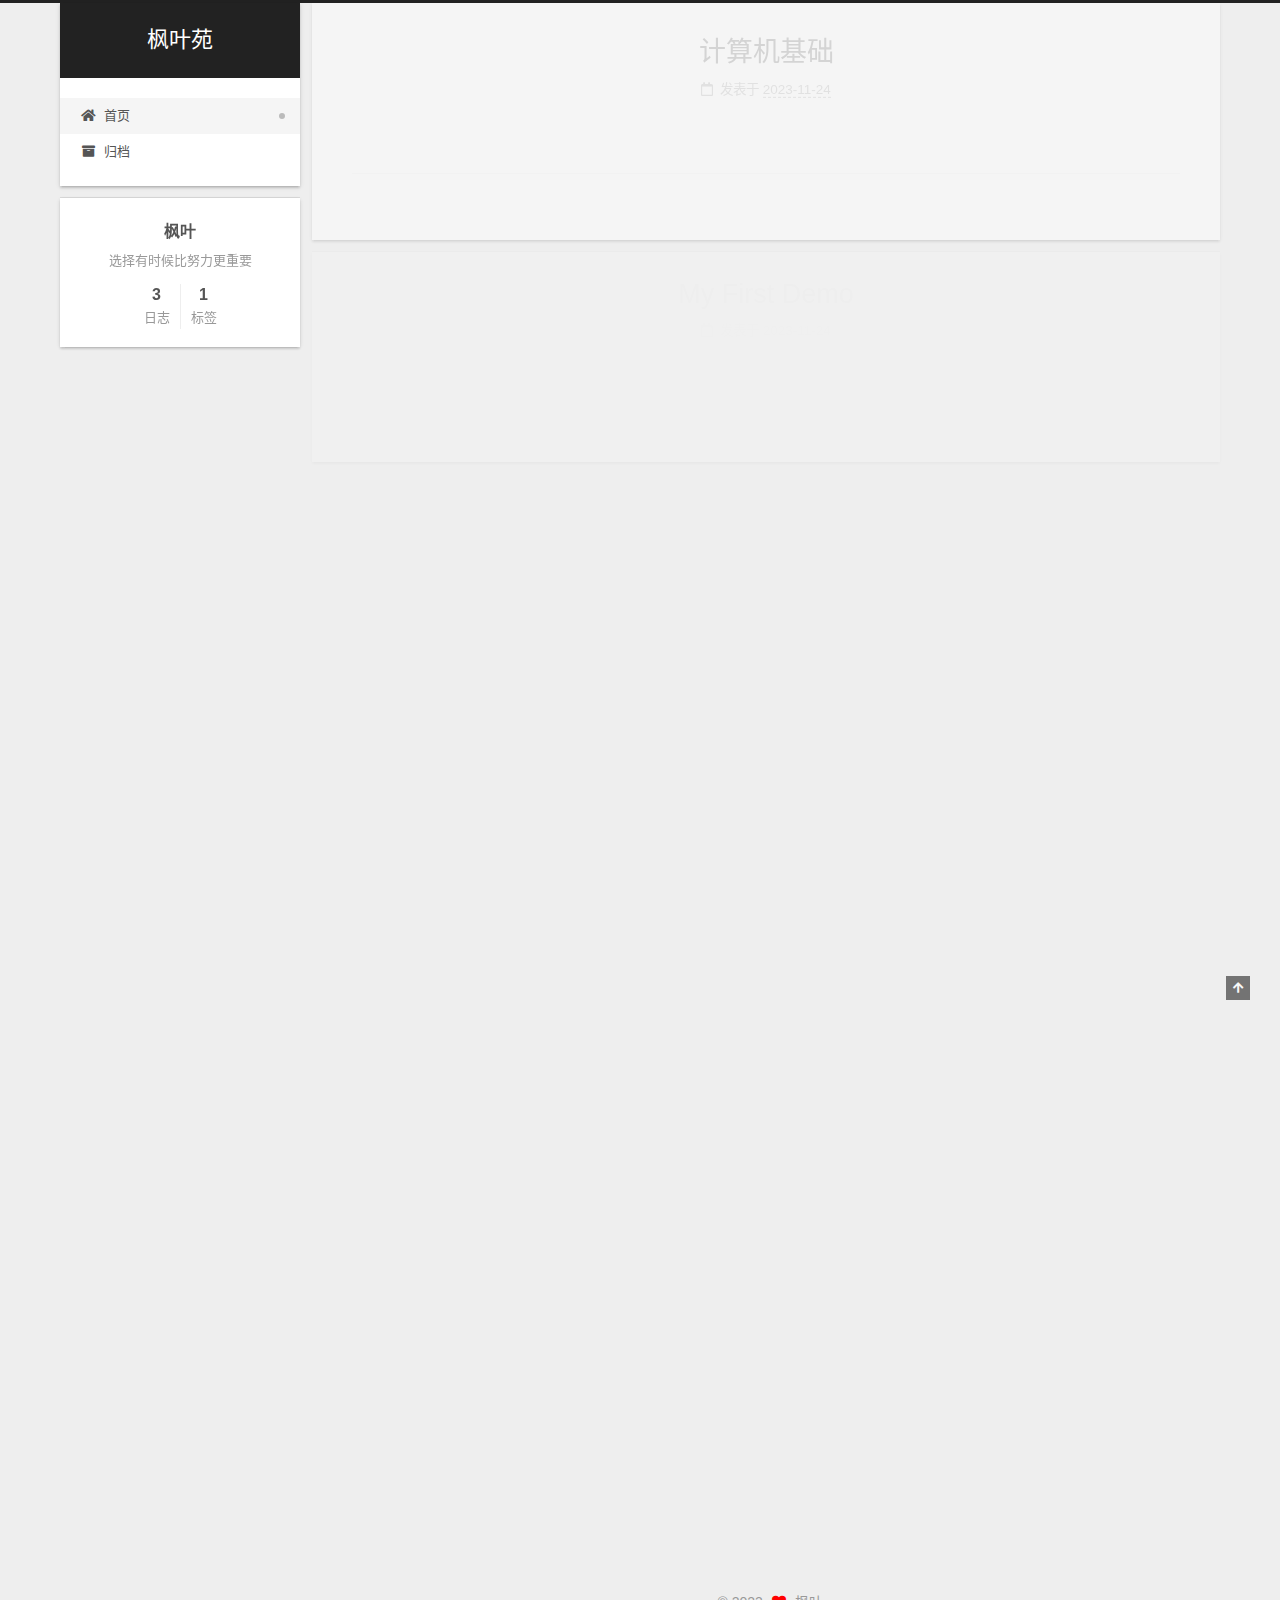
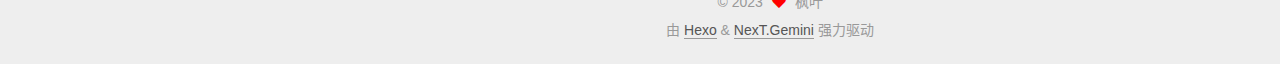
<file: index.html>
<!DOCTYPE html>
<html lang="zh-CN">
<head>
  <meta charset="UTF-8">
<meta name="viewport" content="width=device-width, initial-scale=1, maximum-scale=2">
<meta name="theme-color" content="#222">
<meta name="generator" content="Hexo 7.0.0">
  <link rel="apple-touch-icon" sizes="180x180" href="/images/apple-touch-icon-next.png">
  <link rel="icon" type="image/png" sizes="32x32" href="/images/favicon-32x32-next.png">
  <link rel="icon" type="image/png" sizes="16x16" href="/images/favicon-16x16-next.png">
  <link rel="mask-icon" href="/images/logo.svg" color="#222">

<link rel="stylesheet" href="/css/main.css">


<link rel="stylesheet" href="/lib/font-awesome/css/all.min.css">

<script id="hexo-configurations">
    var NexT = window.NexT || {};
    var CONFIG = {"hostname":"example.com","root":"/","scheme":"Gemini","version":"7.8.0","exturl":false,"sidebar":{"position":"left","display":"post","padding":18,"offset":12,"onmobile":false},"copycode":{"enable":false,"show_result":false,"style":null},"back2top":{"enable":true,"sidebar":false,"scrollpercent":false},"bookmark":{"enable":false,"color":"#222","save":"auto"},"fancybox":false,"mediumzoom":false,"lazyload":false,"pangu":false,"comments":{"style":"tabs","active":null,"storage":true,"lazyload":false,"nav":null},"algolia":{"hits":{"per_page":10},"labels":{"input_placeholder":"Search for Posts","hits_empty":"We didn't find any results for the search: ${query}","hits_stats":"${hits} results found in ${time} ms"}},"localsearch":{"enable":false,"trigger":"auto","top_n_per_article":1,"unescape":false,"preload":false},"motion":{"enable":true,"async":false,"transition":{"post_block":"fadeIn","post_header":"slideDownIn","post_body":"slideDownIn","coll_header":"slideLeftIn","sidebar":"slideUpIn"}}};
  </script>

  <meta name="description" content="选择有时候比努力更重要">
<meta property="og:type" content="website">
<meta property="og:title" content="枫叶苑">
<meta property="og:url" content="http://example.com/index.html">
<meta property="og:site_name" content="枫叶苑">
<meta property="og:description" content="选择有时候比努力更重要">
<meta property="og:locale" content="zh_CN">
<meta property="article:author" content="枫叶">
<meta name="twitter:card" content="summary">

<link rel="canonical" href="http://example.com/">


<script id="page-configurations">
  // https://hexo.io/docs/variables.html
  CONFIG.page = {
    sidebar: "",
    isHome : true,
    isPost : false,
    lang   : 'zh-CN'
  };
</script>

  <title>枫叶苑</title>
  






  <noscript>
  <style>
  .use-motion .brand,
  .use-motion .menu-item,
  .sidebar-inner,
  .use-motion .post-block,
  .use-motion .pagination,
  .use-motion .comments,
  .use-motion .post-header,
  .use-motion .post-body,
  .use-motion .collection-header { opacity: initial; }

  .use-motion .site-title,
  .use-motion .site-subtitle {
    opacity: initial;
    top: initial;
  }

  .use-motion .logo-line-before i { left: initial; }
  .use-motion .logo-line-after i { right: initial; }
  </style>
</noscript>

</head>

<body itemscope itemtype="http://schema.org/WebPage">
  <div class="container use-motion">
    <div class="headband"></div>

    <header class="header" itemscope itemtype="http://schema.org/WPHeader">
      <div class="header-inner"><div class="site-brand-container">
  <div class="site-nav-toggle">
    <div class="toggle" aria-label="切换导航栏">
      <span class="toggle-line toggle-line-first"></span>
      <span class="toggle-line toggle-line-middle"></span>
      <span class="toggle-line toggle-line-last"></span>
    </div>
  </div>

  <div class="site-meta">

    <a href="/" class="brand" rel="start">
      <span class="logo-line-before"><i></i></span>
      <h1 class="site-title">枫叶苑</h1>
      <span class="logo-line-after"><i></i></span>
    </a>
  </div>

  <div class="site-nav-right">
    <div class="toggle popup-trigger">
    </div>
  </div>
</div>




<nav class="site-nav">
  <ul id="menu" class="main-menu menu">
        <li class="menu-item menu-item-home">

    <a href="/" rel="section"><i class="fa fa-home fa-fw"></i>首页</a>

  </li>
        <li class="menu-item menu-item-archives">

    <a href="/archives/" rel="section"><i class="fa fa-archive fa-fw"></i>归档</a>

  </li>
  </ul>
</nav>




</div>
    </header>

    
  <div class="back-to-top">
    <i class="fa fa-arrow-up"></i>
    <span>0%</span>
  </div>


    <main class="main">
      <div class="main-inner">
        <div class="content-wrap">
          

          <div class="content index posts-expand">
            
      
  
  
  <article itemscope itemtype="http://schema.org/Article" class="post-block" lang="zh-CN">
    <link itemprop="mainEntityOfPage" href="http://example.com/2023/11/24/%E8%AE%A1%E7%AE%97%E6%9C%BA%E5%9F%BA%E7%A1%80/">

    <span hidden itemprop="author" itemscope itemtype="http://schema.org/Person">
      <meta itemprop="image" content="/images/avatar.gif">
      <meta itemprop="name" content="枫叶">
      <meta itemprop="description" content="选择有时候比努力更重要">
    </span>

    <span hidden itemprop="publisher" itemscope itemtype="http://schema.org/Organization">
      <meta itemprop="name" content="枫叶苑">
    </span>
      <header class="post-header">
        <h2 class="post-title" itemprop="name headline">
          
            <a href="/2023/11/24/%E8%AE%A1%E7%AE%97%E6%9C%BA%E5%9F%BA%E7%A1%80/" class="post-title-link" itemprop="url">计算机基础</a>
        </h2>

        <div class="post-meta">
            <span class="post-meta-item">
              <span class="post-meta-item-icon">
                <i class="far fa-calendar"></i>
              </span>
              <span class="post-meta-item-text">发表于</span>
              

              <time title="创建时间：2023-11-24 09:34:29 / 修改时间：09:42:22" itemprop="dateCreated datePublished" datetime="2023-11-24T09:34:29+08:00">2023-11-24</time>
            </span>

          

        </div>
      </header>

    
    
    
    <div class="post-body" itemprop="articleBody">

      
          <h1 id=""><a href="#" class="headerlink" title=""></a></h1>
      
    </div>

    
    
    
      <footer class="post-footer">
        <div class="post-eof"></div>
      </footer>
  </article>
  
  
  

      
  
  
  <article itemscope itemtype="http://schema.org/Article" class="post-block" lang="zh-CN">
    <link itemprop="mainEntityOfPage" href="http://example.com/2023/11/24/My-First-Demo/">

    <span hidden itemprop="author" itemscope itemtype="http://schema.org/Person">
      <meta itemprop="image" content="/images/avatar.gif">
      <meta itemprop="name" content="枫叶">
      <meta itemprop="description" content="选择有时候比努力更重要">
    </span>

    <span hidden itemprop="publisher" itemscope itemtype="http://schema.org/Organization">
      <meta itemprop="name" content="枫叶苑">
    </span>
      <header class="post-header">
        <h2 class="post-title" itemprop="name headline">
          
            <a href="/2023/11/24/My-First-Demo/" class="post-title-link" itemprop="url">My First Demo</a>
        </h2>

        <div class="post-meta">
            <span class="post-meta-item">
              <span class="post-meta-item-icon">
                <i class="far fa-calendar"></i>
              </span>
              <span class="post-meta-item-text">发表于</span>

              <time title="创建时间：2023-11-24 09:23:37" itemprop="dateCreated datePublished" datetime="2023-11-24T09:23:37+08:00">2023-11-24</time>
            </span>

          

        </div>
      </header>

    
    
    
    <div class="post-body" itemprop="articleBody">

      
          
      
    </div>

    
    
    
      <footer class="post-footer">
        <div class="post-eof"></div>
      </footer>
  </article>
  
  
  

      
  
  
  <article itemscope itemtype="http://schema.org/Article" class="post-block" lang="zh-CN">
    <link itemprop="mainEntityOfPage" href="http://example.com/2023/11/23/hello-world/">

    <span hidden itemprop="author" itemscope itemtype="http://schema.org/Person">
      <meta itemprop="image" content="/images/avatar.gif">
      <meta itemprop="name" content="枫叶">
      <meta itemprop="description" content="选择有时候比努力更重要">
    </span>

    <span hidden itemprop="publisher" itemscope itemtype="http://schema.org/Organization">
      <meta itemprop="name" content="枫叶苑">
    </span>
      <header class="post-header">
        <h2 class="post-title" itemprop="name headline">
          
            <a href="/2023/11/23/hello-world/" class="post-title-link" itemprop="url">Hello World</a>
        </h2>

        <div class="post-meta">
            <span class="post-meta-item">
              <span class="post-meta-item-icon">
                <i class="far fa-calendar"></i>
              </span>
              <span class="post-meta-item-text">发表于</span>

              <time title="创建时间：2023-11-23 09:04:26" itemprop="dateCreated datePublished" datetime="2023-11-23T09:04:26+08:00">2023-11-23</time>
            </span>

          

        </div>
      </header>

    
    
    
    <div class="post-body" itemprop="articleBody">

      
          <p>Welcome to <a target="_blank" rel="noopener" href="https://hexo.io/">Hexo</a>! This is your very first post. Check <a target="_blank" rel="noopener" href="https://hexo.io/docs/">documentation</a> for more info. If you get any problems when using Hexo, you can find the answer in <a target="_blank" rel="noopener" href="https://hexo.io/docs/troubleshooting.html">troubleshooting</a> or you can ask me on <a target="_blank" rel="noopener" href="https://github.com/hexojs/hexo/issues">GitHub</a>.</p>
<h2 id="Quick-Start"><a href="#Quick-Start" class="headerlink" title="Quick Start"></a>Quick Start</h2><h3 id="Create-a-new-post"><a href="#Create-a-new-post" class="headerlink" title="Create a new post"></a>Create a new post</h3><figure class="highlight bash"><table><tr><td class="gutter"><pre><span class="line">1</span><br></pre></td><td class="code"><pre><span class="line">$ hexo new <span class="string">&quot;My New Post&quot;</span></span><br></pre></td></tr></table></figure>

<p>More info: <a target="_blank" rel="noopener" href="https://hexo.io/docs/writing.html">Writing</a></p>
<h3 id="Run-server"><a href="#Run-server" class="headerlink" title="Run server"></a>Run server</h3><figure class="highlight bash"><table><tr><td class="gutter"><pre><span class="line">1</span><br></pre></td><td class="code"><pre><span class="line">$ hexo server</span><br></pre></td></tr></table></figure>

<p>More info: <a target="_blank" rel="noopener" href="https://hexo.io/docs/server.html">Server</a></p>
<h3 id="Generate-static-files"><a href="#Generate-static-files" class="headerlink" title="Generate static files"></a>Generate static files</h3><figure class="highlight bash"><table><tr><td class="gutter"><pre><span class="line">1</span><br></pre></td><td class="code"><pre><span class="line">$ hexo generate</span><br></pre></td></tr></table></figure>

<p>More info: <a target="_blank" rel="noopener" href="https://hexo.io/docs/generating.html">Generating</a></p>
<h3 id="Deploy-to-remote-sites"><a href="#Deploy-to-remote-sites" class="headerlink" title="Deploy to remote sites"></a>Deploy to remote sites</h3><figure class="highlight bash"><table><tr><td class="gutter"><pre><span class="line">1</span><br></pre></td><td class="code"><pre><span class="line">$ hexo deploy</span><br></pre></td></tr></table></figure>

<p>More info: <a target="_blank" rel="noopener" href="https://hexo.io/docs/one-command-deployment.html">Deployment</a></p>

      
    </div>

    
    
    
      <footer class="post-footer">
        <div class="post-eof"></div>
      </footer>
  </article>
  
  
  


  



          </div>
          

<script>
  window.addEventListener('tabs:register', () => {
    let { activeClass } = CONFIG.comments;
    if (CONFIG.comments.storage) {
      activeClass = localStorage.getItem('comments_active') || activeClass;
    }
    if (activeClass) {
      let activeTab = document.querySelector(`a[href="#comment-${activeClass}"]`);
      if (activeTab) {
        activeTab.click();
      }
    }
  });
  if (CONFIG.comments.storage) {
    window.addEventListener('tabs:click', event => {
      if (!event.target.matches('.tabs-comment .tab-content .tab-pane')) return;
      let commentClass = event.target.classList[1];
      localStorage.setItem('comments_active', commentClass);
    });
  }
</script>

        </div>
          
  
  <div class="toggle sidebar-toggle">
    <span class="toggle-line toggle-line-first"></span>
    <span class="toggle-line toggle-line-middle"></span>
    <span class="toggle-line toggle-line-last"></span>
  </div>

  <aside class="sidebar">
    <div class="sidebar-inner">

      <ul class="sidebar-nav motion-element">
        <li class="sidebar-nav-toc">
          文章目录
        </li>
        <li class="sidebar-nav-overview">
          站点概览
        </li>
      </ul>

      <!--noindex-->
      <div class="post-toc-wrap sidebar-panel">
      </div>
      <!--/noindex-->

      <div class="site-overview-wrap sidebar-panel">
        <div class="site-author motion-element" itemprop="author" itemscope itemtype="http://schema.org/Person">
  <p class="site-author-name" itemprop="name">枫叶</p>
  <div class="site-description" itemprop="description">选择有时候比努力更重要</div>
</div>
<div class="site-state-wrap motion-element">
  <nav class="site-state">
      <div class="site-state-item site-state-posts">
          <a href="/archives/">
        
          <span class="site-state-item-count">3</span>
          <span class="site-state-item-name">日志</span>
        </a>
      </div>
      <div class="site-state-item site-state-tags">
        <span class="site-state-item-count">1</span>
        <span class="site-state-item-name">标签</span>
      </div>
  </nav>
</div>



      </div>

    </div>
  </aside>
  <div id="sidebar-dimmer"></div>


      </div>
    </main>

    <footer class="footer">
      <div class="footer-inner">
        

        

<div class="copyright">
  
  &copy; 
  <span itemprop="copyrightYear">2023</span>
  <span class="with-love">
    <i class="fa fa-heart"></i>
  </span>
  <span class="author" itemprop="copyrightHolder">枫叶</span>
</div>
  <div class="powered-by">由 <a href="https://hexo.io/" class="theme-link" rel="noopener" target="_blank">Hexo</a> & <a href="https://theme-next.org/" class="theme-link" rel="noopener" target="_blank">NexT.Gemini</a> 强力驱动
  </div>

        








      </div>
    </footer>
  </div>

  
  <script src="/lib/anime.min.js"></script>
  <script src="/lib/velocity/velocity.min.js"></script>
  <script src="/lib/velocity/velocity.ui.min.js"></script>

<script src="/js/utils.js"></script>

<script src="/js/motion.js"></script>


<script src="/js/schemes/pisces.js"></script>


<script src="/js/next-boot.js"></script>




  















  

  

</body>
</html>
</file>
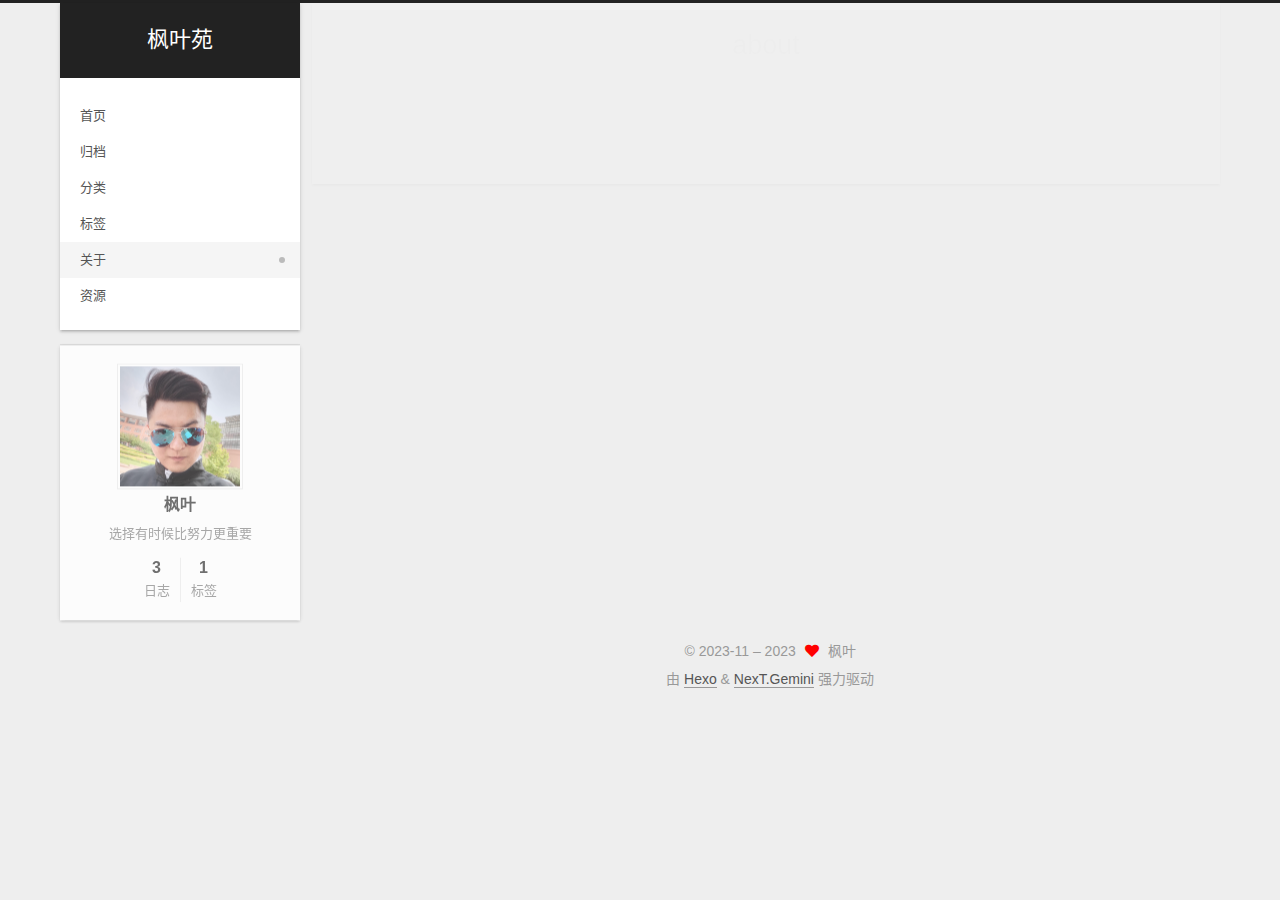
<file: about/index.html>
<!DOCTYPE html>
<html lang="zh-CN">
<head>
  <meta charset="UTF-8">
<meta name="viewport" content="width=device-width, initial-scale=1, maximum-scale=2">
<meta name="theme-color" content="#222">
<meta name="generator" content="Hexo 7.0.0">
  <link rel="apple-touch-icon" sizes="180x180" href="/images/apple-touch-icon-next.png">
  <link rel="icon" type="image/png" sizes="32x32" href="/images/favicon-32x32-next.png">
  <link rel="icon" type="image/png" sizes="16x16" href="/images/favicon-16x16-next.png">
  <link rel="mask-icon" href="/images/logo.svg" color="#222">

<link rel="stylesheet" href="/css/main.css">


<link rel="stylesheet" href="/lib/font-awesome/css/all.min.css">

<script id="hexo-configurations">
    var NexT = window.NexT || {};
    var CONFIG = {"hostname":"example.com","root":"/","scheme":"Gemini","version":"7.8.0","exturl":false,"sidebar":{"position":"left","display":"post","padding":18,"offset":12,"onmobile":false},"copycode":{"enable":false,"show_result":false,"style":null},"back2top":{"enable":true,"sidebar":false,"scrollpercent":false},"bookmark":{"enable":false,"color":"#222","save":"auto"},"fancybox":false,"mediumzoom":false,"lazyload":false,"pangu":false,"comments":{"style":"tabs","active":null,"storage":true,"lazyload":false,"nav":null},"algolia":{"hits":{"per_page":10},"labels":{"input_placeholder":"Search for Posts","hits_empty":"We didn't find any results for the search: ${query}","hits_stats":"${hits} results found in ${time} ms"}},"localsearch":{"enable":false,"trigger":"auto","top_n_per_article":1,"unescape":false,"preload":false},"motion":{"enable":true,"async":false,"transition":{"post_block":"fadeIn","post_header":"slideDownIn","post_body":"slideDownIn","coll_header":"slideLeftIn","sidebar":"slideUpIn"}}};
  </script>

  <meta name="description" content="选择有时候比努力更重要">
<meta property="og:type" content="website">
<meta property="og:title" content="about">
<meta property="og:url" content="http://example.com/about/index.html">
<meta property="og:site_name" content="枫叶苑">
<meta property="og:description" content="选择有时候比努力更重要">
<meta property="og:locale" content="zh_CN">
<meta property="article:published_time" content="2023-11-24T06:11:05.000Z">
<meta property="article:modified_time" content="2023-11-24T06:11:06.000Z">
<meta property="article:author" content="枫叶">
<meta name="twitter:card" content="summary">

<link rel="canonical" href="http://example.com/about/">


<script id="page-configurations">
  // https://hexo.io/docs/variables.html
  CONFIG.page = {
    sidebar: "",
    isHome : false,
    isPost : false,
    lang   : 'zh-CN'
  };
</script>

  <title>about | 枫叶苑
</title>
  






  <noscript>
  <style>
  .use-motion .brand,
  .use-motion .menu-item,
  .sidebar-inner,
  .use-motion .post-block,
  .use-motion .pagination,
  .use-motion .comments,
  .use-motion .post-header,
  .use-motion .post-body,
  .use-motion .collection-header { opacity: initial; }

  .use-motion .site-title,
  .use-motion .site-subtitle {
    opacity: initial;
    top: initial;
  }

  .use-motion .logo-line-before i { left: initial; }
  .use-motion .logo-line-after i { right: initial; }
  </style>
</noscript>

</head>

<body itemscope itemtype="http://schema.org/WebPage">
  <div class="container use-motion">
    <div class="headband"></div>

    <header class="header" itemscope itemtype="http://schema.org/WPHeader">
      <div class="header-inner"><div class="site-brand-container">
  <div class="site-nav-toggle">
    <div class="toggle" aria-label="切换导航栏">
      <span class="toggle-line toggle-line-first"></span>
      <span class="toggle-line toggle-line-middle"></span>
      <span class="toggle-line toggle-line-last"></span>
    </div>
  </div>

  <div class="site-meta">

    <a href="/" class="brand" rel="start">
      <span class="logo-line-before"><i></i></span>
      <h1 class="site-title">枫叶苑</h1>
      <span class="logo-line-after"><i></i></span>
    </a>
  </div>

  <div class="site-nav-right">
    <div class="toggle popup-trigger">
    </div>
  </div>
</div>




<nav class="site-nav">
  <ul id="menu" class="main-menu menu">
        <li class="menu-item menu-item-home">

    <a href="/" rel="section"><i class="home fa-fw"></i>首页</a>

  </li>
        <li class="menu-item menu-item-archives">

    <a href="/archives/" rel="section"><i class="archive fa-fw"></i>归档</a>

  </li>
        <li class="menu-item menu-item-categories">

    <a href="/categories/" rel="section"><i class="th fa-fw"></i>分类</a>

  </li>
        <li class="menu-item menu-item-tags">

    <a href="/tags/" rel="section"><i class="tags fa-fw"></i>标签</a>

  </li>
        <li class="menu-item menu-item-about">

    <a href="/about/" rel="section"><i class="user fa-fw"></i>关于</a>

  </li>
        <li class="menu-item menu-item-resources">

    <a href="/resources/" rel="section"><i class="download fa-fw"></i>资源</a>

  </li>
  </ul>
</nav>




</div>
    </header>

    
  <div class="back-to-top">
    <i class="fa fa-arrow-up"></i>
    <span>0%</span>
  </div>


    <main class="main">
      <div class="main-inner">
        <div class="content-wrap">
          
  
  

          <div class="content page posts-expand">
            

    
    
    
    <div class="post-block" lang="zh-CN">
      <header class="post-header">

<h1 class="post-title" itemprop="name headline">about
</h1>

<div class="post-meta">
  

</div>

</header>

      
      
      
      <div class="post-body">
          
      </div>
      
      
      
    </div>
    

    
    
    


          </div>
          

<script>
  window.addEventListener('tabs:register', () => {
    let { activeClass } = CONFIG.comments;
    if (CONFIG.comments.storage) {
      activeClass = localStorage.getItem('comments_active') || activeClass;
    }
    if (activeClass) {
      let activeTab = document.querySelector(`a[href="#comment-${activeClass}"]`);
      if (activeTab) {
        activeTab.click();
      }
    }
  });
  if (CONFIG.comments.storage) {
    window.addEventListener('tabs:click', event => {
      if (!event.target.matches('.tabs-comment .tab-content .tab-pane')) return;
      let commentClass = event.target.classList[1];
      localStorage.setItem('comments_active', commentClass);
    });
  }
</script>

        </div>
          
  
  <div class="toggle sidebar-toggle">
    <span class="toggle-line toggle-line-first"></span>
    <span class="toggle-line toggle-line-middle"></span>
    <span class="toggle-line toggle-line-last"></span>
  </div>

  <aside class="sidebar">
    <div class="sidebar-inner">

      <ul class="sidebar-nav motion-element">
        <li class="sidebar-nav-toc">
          文章目录
        </li>
        <li class="sidebar-nav-overview">
          站点概览
        </li>
      </ul>

      <!--noindex-->
      <div class="post-toc-wrap sidebar-panel">
      </div>
      <!--/noindex-->

      <div class="site-overview-wrap sidebar-panel">
        <div class="site-author motion-element" itemprop="author" itemscope itemtype="http://schema.org/Person">
    <img class="site-author-image" itemprop="image" alt="枫叶"
      src="/images/myself.jpg">
  <p class="site-author-name" itemprop="name">枫叶</p>
  <div class="site-description" itemprop="description">选择有时候比努力更重要</div>
</div>
<div class="site-state-wrap motion-element">
  <nav class="site-state">
      <div class="site-state-item site-state-posts">
          <a href="/archives/">
        
          <span class="site-state-item-count">3</span>
          <span class="site-state-item-name">日志</span>
        </a>
      </div>
      <div class="site-state-item site-state-tags">
        <span class="site-state-item-count">1</span>
        <span class="site-state-item-name">标签</span>
      </div>
  </nav>
</div>



      </div>

    </div>
  </aside>
  <div id="sidebar-dimmer"></div>


      </div>
    </main>

    <footer class="footer">
      <div class="footer-inner">
        

        

<div class="copyright">
  
  &copy; 2023-11 – 
  <span itemprop="copyrightYear">2023</span>
  <span class="with-love">
    <i class="fa fa-heart"></i>
  </span>
  <span class="author" itemprop="copyrightHolder">枫叶</span>
</div>
  <div class="powered-by">由 <a href="https://hexo.io/" class="theme-link" rel="noopener" target="_blank">Hexo</a> & <a href="https://theme-next.org/" class="theme-link" rel="noopener" target="_blank">NexT.Gemini</a> 强力驱动
  </div>

        








      </div>
    </footer>
  </div>

  
  <script src="/lib/anime.min.js"></script>
  <script src="/lib/velocity/velocity.min.js"></script>
  <script src="/lib/velocity/velocity.ui.min.js"></script>

<script src="/js/utils.js"></script>

<script src="/js/motion.js"></script>


<script src="/js/schemes/pisces.js"></script>


<script src="/js/next-boot.js"></script>




  















  

  

</body>
</html>
</file>
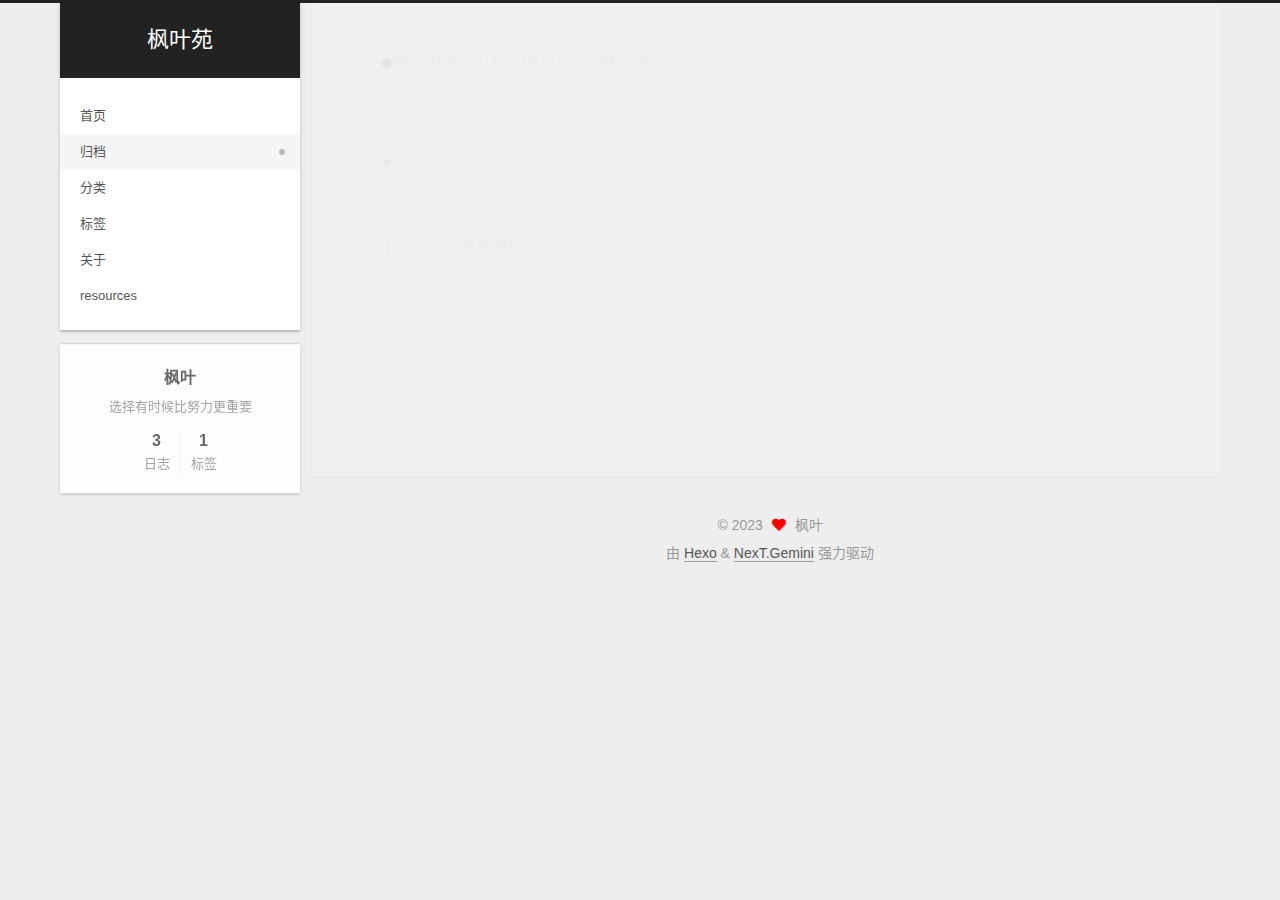
<file: archives/index.html>
<!DOCTYPE html>
<html lang="zh-CN">
<head>
  <meta charset="UTF-8">
<meta name="viewport" content="width=device-width, initial-scale=1, maximum-scale=2">
<meta name="theme-color" content="#222">
<meta name="generator" content="Hexo 7.0.0">
  <link rel="apple-touch-icon" sizes="180x180" href="/images/apple-touch-icon-next.png">
  <link rel="icon" type="image/png" sizes="32x32" href="/images/favicon-32x32-next.png">
  <link rel="icon" type="image/png" sizes="16x16" href="/images/favicon-16x16-next.png">
  <link rel="mask-icon" href="/images/logo.svg" color="#222">

<link rel="stylesheet" href="/css/main.css">


<link rel="stylesheet" href="/lib/font-awesome/css/all.min.css">

<script id="hexo-configurations">
    var NexT = window.NexT || {};
    var CONFIG = {"hostname":"example.com","root":"/","scheme":"Gemini","version":"7.8.0","exturl":false,"sidebar":{"position":"left","display":"post","padding":18,"offset":12,"onmobile":false},"copycode":{"enable":false,"show_result":false,"style":null},"back2top":{"enable":true,"sidebar":false,"scrollpercent":false},"bookmark":{"enable":false,"color":"#222","save":"auto"},"fancybox":false,"mediumzoom":false,"lazyload":false,"pangu":false,"comments":{"style":"tabs","active":null,"storage":true,"lazyload":false,"nav":null},"algolia":{"hits":{"per_page":10},"labels":{"input_placeholder":"Search for Posts","hits_empty":"We didn't find any results for the search: ${query}","hits_stats":"${hits} results found in ${time} ms"}},"localsearch":{"enable":false,"trigger":"auto","top_n_per_article":1,"unescape":false,"preload":false},"motion":{"enable":true,"async":false,"transition":{"post_block":"fadeIn","post_header":"slideDownIn","post_body":"slideDownIn","coll_header":"slideLeftIn","sidebar":"slideUpIn"}}};
  </script>

  <meta name="description" content="选择有时候比努力更重要">
<meta property="og:type" content="website">
<meta property="og:title" content="枫叶苑">
<meta property="og:url" content="http://example.com/archives/index.html">
<meta property="og:site_name" content="枫叶苑">
<meta property="og:description" content="选择有时候比努力更重要">
<meta property="og:locale" content="zh_CN">
<meta property="article:author" content="枫叶">
<meta name="twitter:card" content="summary">

<link rel="canonical" href="http://example.com/archives/">


<script id="page-configurations">
  // https://hexo.io/docs/variables.html
  CONFIG.page = {
    sidebar: "",
    isHome : false,
    isPost : false,
    lang   : 'zh-CN'
  };
</script>

  <title>归档 | 枫叶苑</title>
  






  <noscript>
  <style>
  .use-motion .brand,
  .use-motion .menu-item,
  .sidebar-inner,
  .use-motion .post-block,
  .use-motion .pagination,
  .use-motion .comments,
  .use-motion .post-header,
  .use-motion .post-body,
  .use-motion .collection-header { opacity: initial; }

  .use-motion .site-title,
  .use-motion .site-subtitle {
    opacity: initial;
    top: initial;
  }

  .use-motion .logo-line-before i { left: initial; }
  .use-motion .logo-line-after i { right: initial; }
  </style>
</noscript>

</head>

<body itemscope itemtype="http://schema.org/WebPage">
  <div class="container use-motion">
    <div class="headband"></div>

    <header class="header" itemscope itemtype="http://schema.org/WPHeader">
      <div class="header-inner"><div class="site-brand-container">
  <div class="site-nav-toggle">
    <div class="toggle" aria-label="切换导航栏">
      <span class="toggle-line toggle-line-first"></span>
      <span class="toggle-line toggle-line-middle"></span>
      <span class="toggle-line toggle-line-last"></span>
    </div>
  </div>

  <div class="site-meta">

    <a href="/" class="brand" rel="start">
      <span class="logo-line-before"><i></i></span>
      <h1 class="site-title">枫叶苑</h1>
      <span class="logo-line-after"><i></i></span>
    </a>
  </div>

  <div class="site-nav-right">
    <div class="toggle popup-trigger">
    </div>
  </div>
</div>




<nav class="site-nav">
  <ul id="menu" class="main-menu menu">
        <li class="menu-item menu-item-home">

    <a href="/" rel="section"><i class="home fa-fw"></i>首页</a>

  </li>
        <li class="menu-item menu-item-archives">

    <a href="/archives/" rel="section"><i class="archive fa-fw"></i>归档</a>

  </li>
        <li class="menu-item menu-item-categories">

    <a href="/categories/" rel="section"><i class="th fa-fw"></i>分类</a>

  </li>
        <li class="menu-item menu-item-tags">

    <a href="/tags/" rel="section"><i class="tags fa-fw"></i>标签</a>

  </li>
        <li class="menu-item menu-item-about">

    <a href="/about/" rel="section"><i class="user fa-fw"></i>关于</a>

  </li>
        <li class="menu-item menu-item-resources">

    <a href="/resources/" rel="section"><i class="download fa-fw"></i>resources</a>

  </li>
  </ul>
</nav>




</div>
    </header>

    
  <div class="back-to-top">
    <i class="fa fa-arrow-up"></i>
    <span>0%</span>
  </div>


    <main class="main">
      <div class="main-inner">
        <div class="content-wrap">
          

          <div class="content archive">
            

  
  
  
  <div class="post-block">
    <div class="posts-collapse">
      <div class="collection-title">
        <span class="collection-header">嗯..! 目前共计 3 篇日志。 继续努力。</span>
      </div>

      
    <div class="collection-year">
      <span class="collection-header">2023</span>
    </div>

  <article itemscope itemtype="http://schema.org/Article">
    <header class="post-header">

      <div class="post-meta">
        <time itemprop="dateCreated"
              datetime="2023-11-24T09:34:29+08:00"
              content="2023-11-24">
          11-24
        </time>
      </div>

      <div class="post-title">
          <a class="post-title-link" href="/2023/11/24/%E8%AE%A1%E7%AE%97%E6%9C%BA%E5%9F%BA%E7%A1%80/" itemprop="url">
            <span itemprop="name">计算机基础</span>
          </a>
      </div>

    </header>
  </article>

  <article itemscope itemtype="http://schema.org/Article">
    <header class="post-header">

      <div class="post-meta">
        <time itemprop="dateCreated"
              datetime="2023-11-24T09:23:37+08:00"
              content="2023-11-24">
          11-24
        </time>
      </div>

      <div class="post-title">
          <a class="post-title-link" href="/2023/11/24/My-First-Demo/" itemprop="url">
            <span itemprop="name">My First Demo</span>
          </a>
      </div>

    </header>
  </article>

  <article itemscope itemtype="http://schema.org/Article">
    <header class="post-header">

      <div class="post-meta">
        <time itemprop="dateCreated"
              datetime="2023-11-23T09:04:26+08:00"
              content="2023-11-23">
          11-23
        </time>
      </div>

      <div class="post-title">
          <a class="post-title-link" href="/2023/11/23/hello-world/" itemprop="url">
            <span itemprop="name">Hello World</span>
          </a>
      </div>

    </header>
  </article>


    </div>
  </div>
  
  
  

  



          </div>
          

<script>
  window.addEventListener('tabs:register', () => {
    let { activeClass } = CONFIG.comments;
    if (CONFIG.comments.storage) {
      activeClass = localStorage.getItem('comments_active') || activeClass;
    }
    if (activeClass) {
      let activeTab = document.querySelector(`a[href="#comment-${activeClass}"]`);
      if (activeTab) {
        activeTab.click();
      }
    }
  });
  if (CONFIG.comments.storage) {
    window.addEventListener('tabs:click', event => {
      if (!event.target.matches('.tabs-comment .tab-content .tab-pane')) return;
      let commentClass = event.target.classList[1];
      localStorage.setItem('comments_active', commentClass);
    });
  }
</script>

        </div>
          
  
  <div class="toggle sidebar-toggle">
    <span class="toggle-line toggle-line-first"></span>
    <span class="toggle-line toggle-line-middle"></span>
    <span class="toggle-line toggle-line-last"></span>
  </div>

  <aside class="sidebar">
    <div class="sidebar-inner">

      <ul class="sidebar-nav motion-element">
        <li class="sidebar-nav-toc">
          文章目录
        </li>
        <li class="sidebar-nav-overview">
          站点概览
        </li>
      </ul>

      <!--noindex-->
      <div class="post-toc-wrap sidebar-panel">
      </div>
      <!--/noindex-->

      <div class="site-overview-wrap sidebar-panel">
        <div class="site-author motion-element" itemprop="author" itemscope itemtype="http://schema.org/Person">
  <p class="site-author-name" itemprop="name">枫叶</p>
  <div class="site-description" itemprop="description">选择有时候比努力更重要</div>
</div>
<div class="site-state-wrap motion-element">
  <nav class="site-state">
      <div class="site-state-item site-state-posts">
          <a href="/archives/">
        
          <span class="site-state-item-count">3</span>
          <span class="site-state-item-name">日志</span>
        </a>
      </div>
      <div class="site-state-item site-state-tags">
        <span class="site-state-item-count">1</span>
        <span class="site-state-item-name">标签</span>
      </div>
  </nav>
</div>



      </div>

    </div>
  </aside>
  <div id="sidebar-dimmer"></div>


      </div>
    </main>

    <footer class="footer">
      <div class="footer-inner">
        

        

<div class="copyright">
  
  &copy; 
  <span itemprop="copyrightYear">2023</span>
  <span class="with-love">
    <i class="fa fa-heart"></i>
  </span>
  <span class="author" itemprop="copyrightHolder">枫叶</span>
</div>
  <div class="powered-by">由 <a href="https://hexo.io/" class="theme-link" rel="noopener" target="_blank">Hexo</a> & <a href="https://theme-next.org/" class="theme-link" rel="noopener" target="_blank">NexT.Gemini</a> 强力驱动
  </div>

        








      </div>
    </footer>
  </div>

  
  <script src="/lib/anime.min.js"></script>
  <script src="/lib/velocity/velocity.min.js"></script>
  <script src="/lib/velocity/velocity.ui.min.js"></script>

<script src="/js/utils.js"></script>

<script src="/js/motion.js"></script>


<script src="/js/schemes/pisces.js"></script>


<script src="/js/next-boot.js"></script>




  















  

  

</body>
</html>
</file>
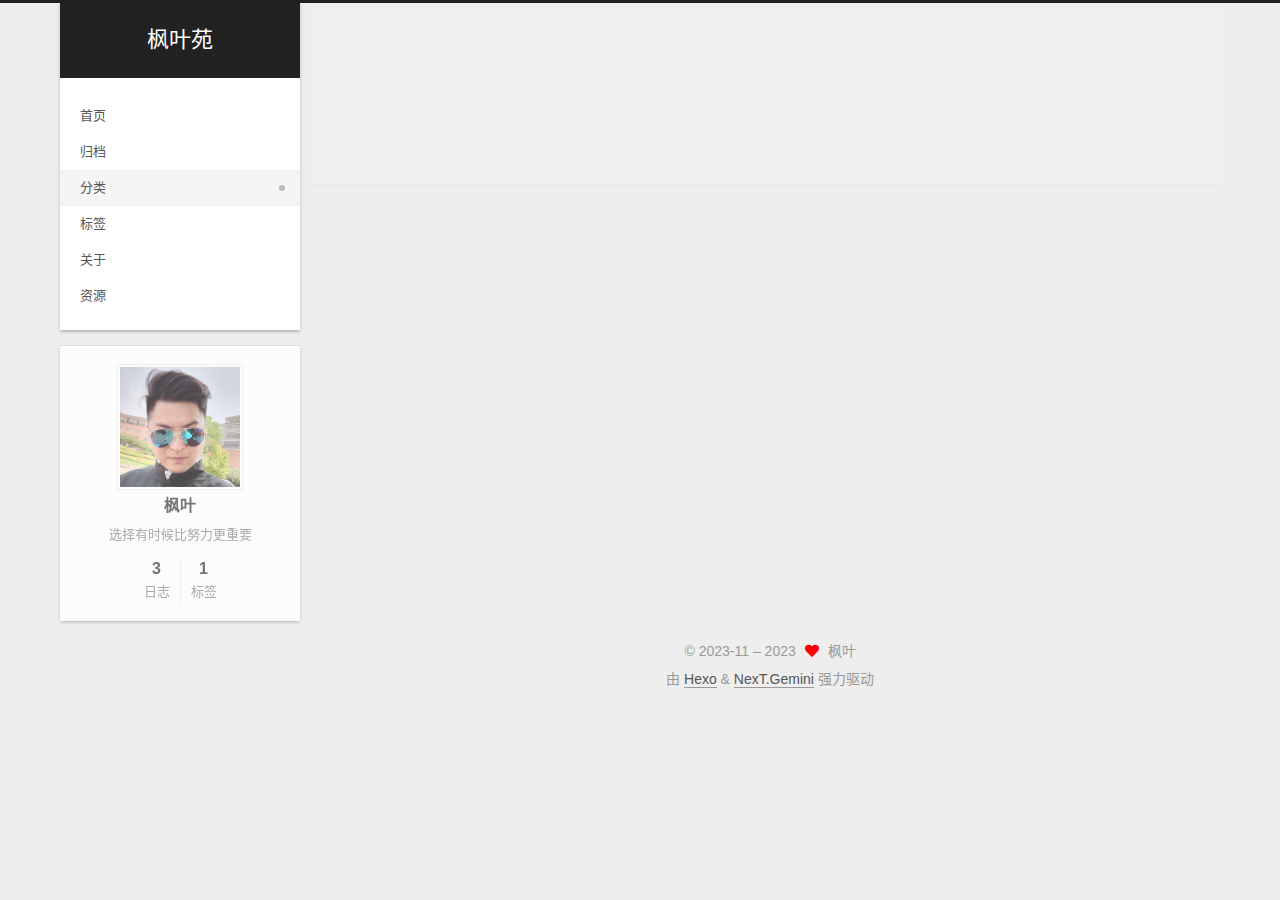
<file: categories/index.html>
<!DOCTYPE html>
<html lang="zh-CN">
<head>
  <meta charset="UTF-8">
<meta name="viewport" content="width=device-width, initial-scale=1, maximum-scale=2">
<meta name="theme-color" content="#222">
<meta name="generator" content="Hexo 7.0.0">
  <link rel="apple-touch-icon" sizes="180x180" href="/images/apple-touch-icon-next.png">
  <link rel="icon" type="image/png" sizes="32x32" href="/images/favicon-32x32-next.png">
  <link rel="icon" type="image/png" sizes="16x16" href="/images/favicon-16x16-next.png">
  <link rel="mask-icon" href="/images/logo.svg" color="#222">

<link rel="stylesheet" href="/css/main.css">


<link rel="stylesheet" href="/lib/font-awesome/css/all.min.css">

<script id="hexo-configurations">
    var NexT = window.NexT || {};
    var CONFIG = {"hostname":"example.com","root":"/","scheme":"Gemini","version":"7.8.0","exturl":false,"sidebar":{"position":"left","display":"post","padding":18,"offset":12,"onmobile":false},"copycode":{"enable":false,"show_result":false,"style":null},"back2top":{"enable":true,"sidebar":false,"scrollpercent":false},"bookmark":{"enable":false,"color":"#222","save":"auto"},"fancybox":false,"mediumzoom":false,"lazyload":false,"pangu":false,"comments":{"style":"tabs","active":null,"storage":true,"lazyload":false,"nav":null},"algolia":{"hits":{"per_page":10},"labels":{"input_placeholder":"Search for Posts","hits_empty":"We didn't find any results for the search: ${query}","hits_stats":"${hits} results found in ${time} ms"}},"localsearch":{"enable":false,"trigger":"auto","top_n_per_article":1,"unescape":false,"preload":false},"motion":{"enable":true,"async":false,"transition":{"post_block":"fadeIn","post_header":"slideDownIn","post_body":"slideDownIn","coll_header":"slideLeftIn","sidebar":"slideUpIn"}}};
  </script>

  <meta name="description" content="选择有时候比努力更重要">
<meta property="og:type" content="website">
<meta property="og:title" content="categories">
<meta property="og:url" content="http://example.com/categories/index.html">
<meta property="og:site_name" content="枫叶苑">
<meta property="og:description" content="选择有时候比努力更重要">
<meta property="og:locale" content="zh_CN">
<meta property="article:published_time" content="2023-11-24T06:10:39.000Z">
<meta property="article:modified_time" content="2023-11-24T06:10:39.884Z">
<meta property="article:author" content="枫叶">
<meta name="twitter:card" content="summary">

<link rel="canonical" href="http://example.com/categories/">


<script id="page-configurations">
  // https://hexo.io/docs/variables.html
  CONFIG.page = {
    sidebar: "",
    isHome : false,
    isPost : false,
    lang   : 'zh-CN'
  };
</script>

  <title>categories | 枫叶苑
</title>
  






  <noscript>
  <style>
  .use-motion .brand,
  .use-motion .menu-item,
  .sidebar-inner,
  .use-motion .post-block,
  .use-motion .pagination,
  .use-motion .comments,
  .use-motion .post-header,
  .use-motion .post-body,
  .use-motion .collection-header { opacity: initial; }

  .use-motion .site-title,
  .use-motion .site-subtitle {
    opacity: initial;
    top: initial;
  }

  .use-motion .logo-line-before i { left: initial; }
  .use-motion .logo-line-after i { right: initial; }
  </style>
</noscript>

</head>

<body itemscope itemtype="http://schema.org/WebPage">
  <div class="container use-motion">
    <div class="headband"></div>

    <header class="header" itemscope itemtype="http://schema.org/WPHeader">
      <div class="header-inner"><div class="site-brand-container">
  <div class="site-nav-toggle">
    <div class="toggle" aria-label="切换导航栏">
      <span class="toggle-line toggle-line-first"></span>
      <span class="toggle-line toggle-line-middle"></span>
      <span class="toggle-line toggle-line-last"></span>
    </div>
  </div>

  <div class="site-meta">

    <a href="/" class="brand" rel="start">
      <span class="logo-line-before"><i></i></span>
      <h1 class="site-title">枫叶苑</h1>
      <span class="logo-line-after"><i></i></span>
    </a>
  </div>

  <div class="site-nav-right">
    <div class="toggle popup-trigger">
    </div>
  </div>
</div>




<nav class="site-nav">
  <ul id="menu" class="main-menu menu">
        <li class="menu-item menu-item-home">

    <a href="/" rel="section"><i class="home fa-fw"></i>首页</a>

  </li>
        <li class="menu-item menu-item-archives">

    <a href="/archives/" rel="section"><i class="archive fa-fw"></i>归档</a>

  </li>
        <li class="menu-item menu-item-categories">

    <a href="/categories/" rel="section"><i class="th fa-fw"></i>分类</a>

  </li>
        <li class="menu-item menu-item-tags">

    <a href="/tags/" rel="section"><i class="tags fa-fw"></i>标签</a>

  </li>
        <li class="menu-item menu-item-about">

    <a href="/about/" rel="section"><i class="user fa-fw"></i>关于</a>

  </li>
        <li class="menu-item menu-item-resources">

    <a href="/resources/" rel="section"><i class="download fa-fw"></i>资源</a>

  </li>
  </ul>
</nav>




</div>
    </header>

    
  <div class="back-to-top">
    <i class="fa fa-arrow-up"></i>
    <span>0%</span>
  </div>


    <main class="main">
      <div class="main-inner">
        <div class="content-wrap">
          
  
  

          <div class="content page posts-expand">
            

    
    
    
    <div class="post-block" lang="zh-CN">
      <header class="post-header">

<h1 class="post-title" itemprop="name headline">categories
</h1>

<div class="post-meta">
  

</div>

</header>

      
      
      
      <div class="post-body">
          
      </div>
      
      
      
    </div>
    

    
    
    


          </div>
          

<script>
  window.addEventListener('tabs:register', () => {
    let { activeClass } = CONFIG.comments;
    if (CONFIG.comments.storage) {
      activeClass = localStorage.getItem('comments_active') || activeClass;
    }
    if (activeClass) {
      let activeTab = document.querySelector(`a[href="#comment-${activeClass}"]`);
      if (activeTab) {
        activeTab.click();
      }
    }
  });
  if (CONFIG.comments.storage) {
    window.addEventListener('tabs:click', event => {
      if (!event.target.matches('.tabs-comment .tab-content .tab-pane')) return;
      let commentClass = event.target.classList[1];
      localStorage.setItem('comments_active', commentClass);
    });
  }
</script>

        </div>
          
  
  <div class="toggle sidebar-toggle">
    <span class="toggle-line toggle-line-first"></span>
    <span class="toggle-line toggle-line-middle"></span>
    <span class="toggle-line toggle-line-last"></span>
  </div>

  <aside class="sidebar">
    <div class="sidebar-inner">

      <ul class="sidebar-nav motion-element">
        <li class="sidebar-nav-toc">
          文章目录
        </li>
        <li class="sidebar-nav-overview">
          站点概览
        </li>
      </ul>

      <!--noindex-->
      <div class="post-toc-wrap sidebar-panel">
      </div>
      <!--/noindex-->

      <div class="site-overview-wrap sidebar-panel">
        <div class="site-author motion-element" itemprop="author" itemscope itemtype="http://schema.org/Person">
    <img class="site-author-image" itemprop="image" alt="枫叶"
      src="/images/myself.jpg">
  <p class="site-author-name" itemprop="name">枫叶</p>
  <div class="site-description" itemprop="description">选择有时候比努力更重要</div>
</div>
<div class="site-state-wrap motion-element">
  <nav class="site-state">
      <div class="site-state-item site-state-posts">
          <a href="/archives/">
        
          <span class="site-state-item-count">3</span>
          <span class="site-state-item-name">日志</span>
        </a>
      </div>
      <div class="site-state-item site-state-tags">
        <span class="site-state-item-count">1</span>
        <span class="site-state-item-name">标签</span>
      </div>
  </nav>
</div>



      </div>

    </div>
  </aside>
  <div id="sidebar-dimmer"></div>


      </div>
    </main>

    <footer class="footer">
      <div class="footer-inner">
        

        

<div class="copyright">
  
  &copy; 2023-11 – 
  <span itemprop="copyrightYear">2023</span>
  <span class="with-love">
    <i class="fa fa-heart"></i>
  </span>
  <span class="author" itemprop="copyrightHolder">枫叶</span>
</div>
  <div class="powered-by">由 <a href="https://hexo.io/" class="theme-link" rel="noopener" target="_blank">Hexo</a> & <a href="https://theme-next.org/" class="theme-link" rel="noopener" target="_blank">NexT.Gemini</a> 强力驱动
  </div>

        








      </div>
    </footer>
  </div>

  
  <script src="/lib/anime.min.js"></script>
  <script src="/lib/velocity/velocity.min.js"></script>
  <script src="/lib/velocity/velocity.ui.min.js"></script>

<script src="/js/utils.js"></script>

<script src="/js/motion.js"></script>


<script src="/js/schemes/pisces.js"></script>


<script src="/js/next-boot.js"></script>




  















  

  

</body>
</html>
</file>
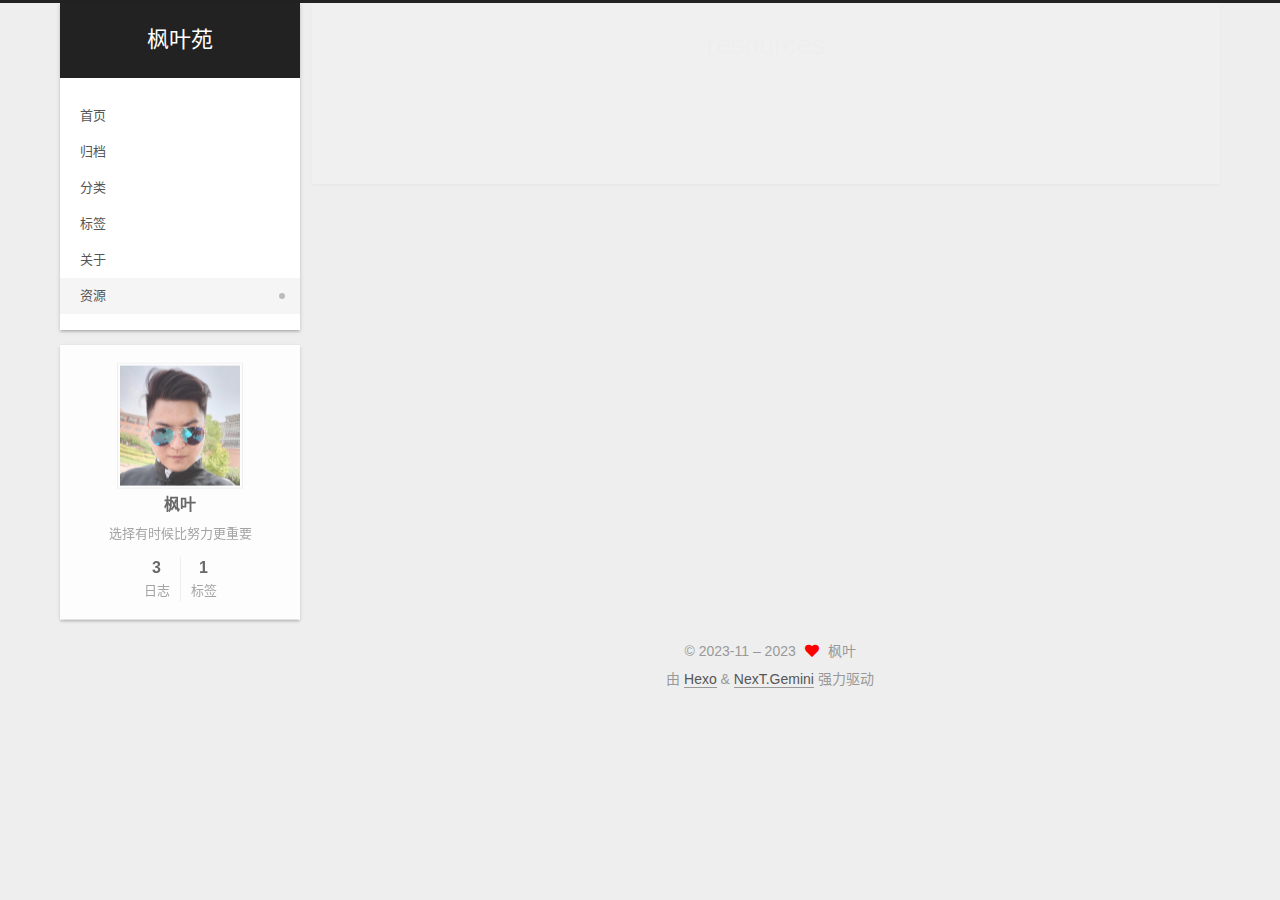
<file: resources/index.html>
<!DOCTYPE html>
<html lang="zh-CN">
<head>
  <meta charset="UTF-8">
<meta name="viewport" content="width=device-width, initial-scale=1, maximum-scale=2">
<meta name="theme-color" content="#222">
<meta name="generator" content="Hexo 7.0.0">
  <link rel="apple-touch-icon" sizes="180x180" href="/images/apple-touch-icon-next.png">
  <link rel="icon" type="image/png" sizes="32x32" href="/images/favicon-32x32-next.png">
  <link rel="icon" type="image/png" sizes="16x16" href="/images/favicon-16x16-next.png">
  <link rel="mask-icon" href="/images/logo.svg" color="#222">

<link rel="stylesheet" href="/css/main.css">


<link rel="stylesheet" href="/lib/font-awesome/css/all.min.css">

<script id="hexo-configurations">
    var NexT = window.NexT || {};
    var CONFIG = {"hostname":"example.com","root":"/","scheme":"Gemini","version":"7.8.0","exturl":false,"sidebar":{"position":"left","display":"post","padding":18,"offset":12,"onmobile":false},"copycode":{"enable":false,"show_result":false,"style":null},"back2top":{"enable":true,"sidebar":false,"scrollpercent":false},"bookmark":{"enable":false,"color":"#222","save":"auto"},"fancybox":false,"mediumzoom":false,"lazyload":false,"pangu":false,"comments":{"style":"tabs","active":null,"storage":true,"lazyload":false,"nav":null},"algolia":{"hits":{"per_page":10},"labels":{"input_placeholder":"Search for Posts","hits_empty":"We didn't find any results for the search: ${query}","hits_stats":"${hits} results found in ${time} ms"}},"localsearch":{"enable":false,"trigger":"auto","top_n_per_article":1,"unescape":false,"preload":false},"motion":{"enable":true,"async":false,"transition":{"post_block":"fadeIn","post_header":"slideDownIn","post_body":"slideDownIn","coll_header":"slideLeftIn","sidebar":"slideUpIn"}}};
  </script>

  <meta name="description" content="选择有时候比努力更重要">
<meta property="og:type" content="website">
<meta property="og:title" content="resources">
<meta property="og:url" content="http://example.com/resources/index.html">
<meta property="og:site_name" content="枫叶苑">
<meta property="og:description" content="选择有时候比努力更重要">
<meta property="og:locale" content="zh_CN">
<meta property="article:published_time" content="2023-11-24T06:11:13.000Z">
<meta property="article:modified_time" content="2023-11-24T06:11:13.775Z">
<meta property="article:author" content="枫叶">
<meta name="twitter:card" content="summary">

<link rel="canonical" href="http://example.com/resources/">


<script id="page-configurations">
  // https://hexo.io/docs/variables.html
  CONFIG.page = {
    sidebar: "",
    isHome : false,
    isPost : false,
    lang   : 'zh-CN'
  };
</script>

  <title>resources | 枫叶苑
</title>
  






  <noscript>
  <style>
  .use-motion .brand,
  .use-motion .menu-item,
  .sidebar-inner,
  .use-motion .post-block,
  .use-motion .pagination,
  .use-motion .comments,
  .use-motion .post-header,
  .use-motion .post-body,
  .use-motion .collection-header { opacity: initial; }

  .use-motion .site-title,
  .use-motion .site-subtitle {
    opacity: initial;
    top: initial;
  }

  .use-motion .logo-line-before i { left: initial; }
  .use-motion .logo-line-after i { right: initial; }
  </style>
</noscript>

</head>

<body itemscope itemtype="http://schema.org/WebPage">
  <div class="container use-motion">
    <div class="headband"></div>

    <header class="header" itemscope itemtype="http://schema.org/WPHeader">
      <div class="header-inner"><div class="site-brand-container">
  <div class="site-nav-toggle">
    <div class="toggle" aria-label="切换导航栏">
      <span class="toggle-line toggle-line-first"></span>
      <span class="toggle-line toggle-line-middle"></span>
      <span class="toggle-line toggle-line-last"></span>
    </div>
  </div>

  <div class="site-meta">

    <a href="/" class="brand" rel="start">
      <span class="logo-line-before"><i></i></span>
      <h1 class="site-title">枫叶苑</h1>
      <span class="logo-line-after"><i></i></span>
    </a>
  </div>

  <div class="site-nav-right">
    <div class="toggle popup-trigger">
    </div>
  </div>
</div>




<nav class="site-nav">
  <ul id="menu" class="main-menu menu">
        <li class="menu-item menu-item-home">

    <a href="/" rel="section"><i class="home fa-fw"></i>首页</a>

  </li>
        <li class="menu-item menu-item-archives">

    <a href="/archives/" rel="section"><i class="archive fa-fw"></i>归档</a>

  </li>
        <li class="menu-item menu-item-categories">

    <a href="/categories/" rel="section"><i class="th fa-fw"></i>分类</a>

  </li>
        <li class="menu-item menu-item-tags">

    <a href="/tags/" rel="section"><i class="tags fa-fw"></i>标签</a>

  </li>
        <li class="menu-item menu-item-about">

    <a href="/about/" rel="section"><i class="user fa-fw"></i>关于</a>

  </li>
        <li class="menu-item menu-item-resources">

    <a href="/resources/" rel="section"><i class="download fa-fw"></i>资源</a>

  </li>
  </ul>
</nav>




</div>
    </header>

    
  <div class="back-to-top">
    <i class="fa fa-arrow-up"></i>
    <span>0%</span>
  </div>


    <main class="main">
      <div class="main-inner">
        <div class="content-wrap">
          
  
  

          <div class="content page posts-expand">
            

    
    
    
    <div class="post-block" lang="zh-CN">
      <header class="post-header">

<h1 class="post-title" itemprop="name headline">resources
</h1>

<div class="post-meta">
  

</div>

</header>

      
      
      
      <div class="post-body">
          
      </div>
      
      
      
    </div>
    

    
    
    


          </div>
          

<script>
  window.addEventListener('tabs:register', () => {
    let { activeClass } = CONFIG.comments;
    if (CONFIG.comments.storage) {
      activeClass = localStorage.getItem('comments_active') || activeClass;
    }
    if (activeClass) {
      let activeTab = document.querySelector(`a[href="#comment-${activeClass}"]`);
      if (activeTab) {
        activeTab.click();
      }
    }
  });
  if (CONFIG.comments.storage) {
    window.addEventListener('tabs:click', event => {
      if (!event.target.matches('.tabs-comment .tab-content .tab-pane')) return;
      let commentClass = event.target.classList[1];
      localStorage.setItem('comments_active', commentClass);
    });
  }
</script>

        </div>
          
  
  <div class="toggle sidebar-toggle">
    <span class="toggle-line toggle-line-first"></span>
    <span class="toggle-line toggle-line-middle"></span>
    <span class="toggle-line toggle-line-last"></span>
  </div>

  <aside class="sidebar">
    <div class="sidebar-inner">

      <ul class="sidebar-nav motion-element">
        <li class="sidebar-nav-toc">
          文章目录
        </li>
        <li class="sidebar-nav-overview">
          站点概览
        </li>
      </ul>

      <!--noindex-->
      <div class="post-toc-wrap sidebar-panel">
      </div>
      <!--/noindex-->

      <div class="site-overview-wrap sidebar-panel">
        <div class="site-author motion-element" itemprop="author" itemscope itemtype="http://schema.org/Person">
    <img class="site-author-image" itemprop="image" alt="枫叶"
      src="/images/myself.jpg">
  <p class="site-author-name" itemprop="name">枫叶</p>
  <div class="site-description" itemprop="description">选择有时候比努力更重要</div>
</div>
<div class="site-state-wrap motion-element">
  <nav class="site-state">
      <div class="site-state-item site-state-posts">
          <a href="/archives/">
        
          <span class="site-state-item-count">3</span>
          <span class="site-state-item-name">日志</span>
        </a>
      </div>
      <div class="site-state-item site-state-tags">
        <span class="site-state-item-count">1</span>
        <span class="site-state-item-name">标签</span>
      </div>
  </nav>
</div>



      </div>

    </div>
  </aside>
  <div id="sidebar-dimmer"></div>


      </div>
    </main>

    <footer class="footer">
      <div class="footer-inner">
        

        

<div class="copyright">
  
  &copy; 2023-11 – 
  <span itemprop="copyrightYear">2023</span>
  <span class="with-love">
    <i class="fa fa-heart"></i>
  </span>
  <span class="author" itemprop="copyrightHolder">枫叶</span>
</div>
  <div class="powered-by">由 <a href="https://hexo.io/" class="theme-link" rel="noopener" target="_blank">Hexo</a> & <a href="https://theme-next.org/" class="theme-link" rel="noopener" target="_blank">NexT.Gemini</a> 强力驱动
  </div>

        








      </div>
    </footer>
  </div>

  
  <script src="/lib/anime.min.js"></script>
  <script src="/lib/velocity/velocity.min.js"></script>
  <script src="/lib/velocity/velocity.ui.min.js"></script>

<script src="/js/utils.js"></script>

<script src="/js/motion.js"></script>


<script src="/js/schemes/pisces.js"></script>


<script src="/js/next-boot.js"></script>




  















  

  

</body>
</html>
</file>
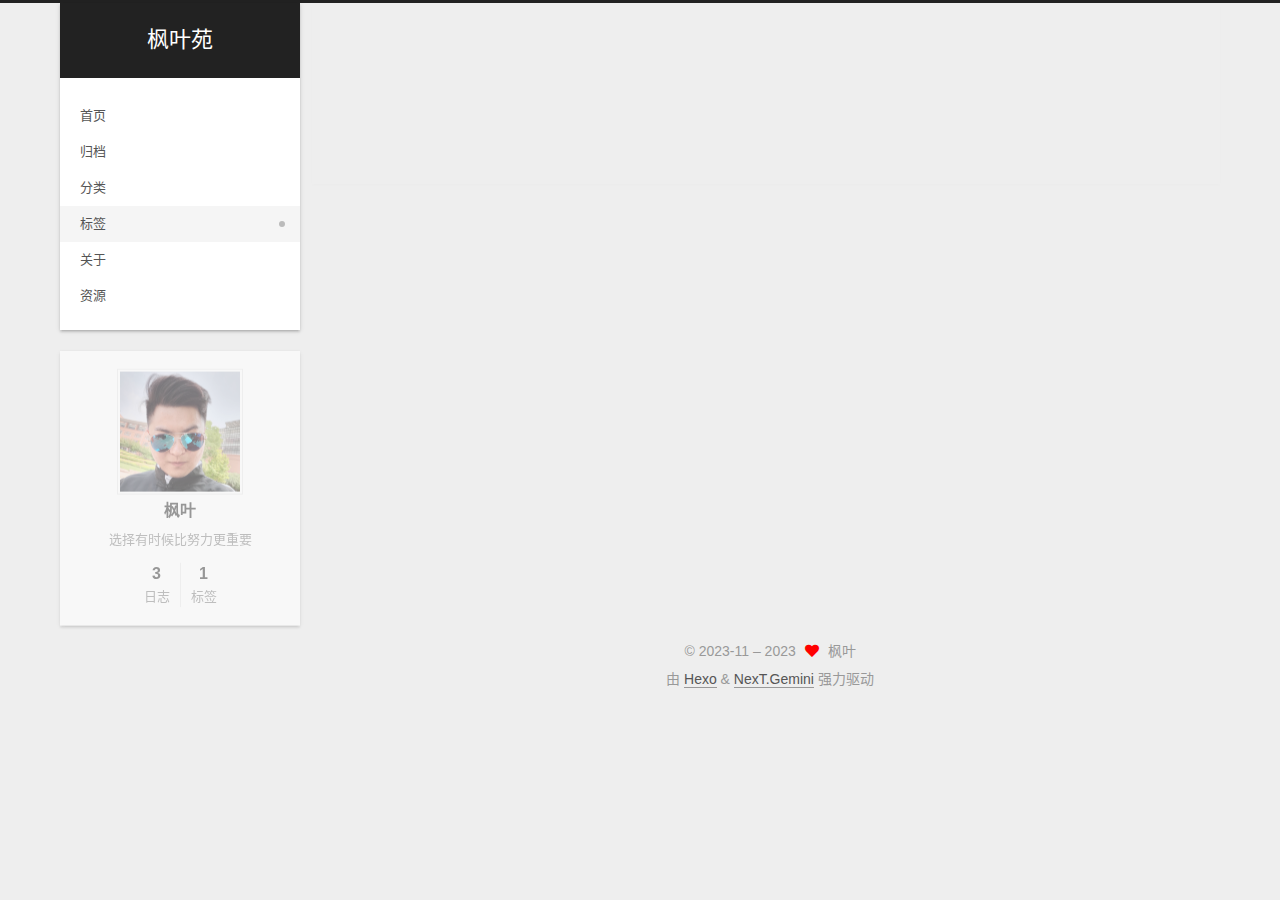
<file: tags/index.html>
<!DOCTYPE html>
<html lang="zh-CN">
<head>
  <meta charset="UTF-8">
<meta name="viewport" content="width=device-width, initial-scale=1, maximum-scale=2">
<meta name="theme-color" content="#222">
<meta name="generator" content="Hexo 7.0.0">
  <link rel="apple-touch-icon" sizes="180x180" href="/images/apple-touch-icon-next.png">
  <link rel="icon" type="image/png" sizes="32x32" href="/images/favicon-32x32-next.png">
  <link rel="icon" type="image/png" sizes="16x16" href="/images/favicon-16x16-next.png">
  <link rel="mask-icon" href="/images/logo.svg" color="#222">

<link rel="stylesheet" href="/css/main.css">


<link rel="stylesheet" href="/lib/font-awesome/css/all.min.css">

<script id="hexo-configurations">
    var NexT = window.NexT || {};
    var CONFIG = {"hostname":"example.com","root":"/","scheme":"Gemini","version":"7.8.0","exturl":false,"sidebar":{"position":"left","display":"post","padding":18,"offset":12,"onmobile":false},"copycode":{"enable":false,"show_result":false,"style":null},"back2top":{"enable":true,"sidebar":false,"scrollpercent":false},"bookmark":{"enable":false,"color":"#222","save":"auto"},"fancybox":false,"mediumzoom":false,"lazyload":false,"pangu":false,"comments":{"style":"tabs","active":null,"storage":true,"lazyload":false,"nav":null},"algolia":{"hits":{"per_page":10},"labels":{"input_placeholder":"Search for Posts","hits_empty":"We didn't find any results for the search: ${query}","hits_stats":"${hits} results found in ${time} ms"}},"localsearch":{"enable":false,"trigger":"auto","top_n_per_article":1,"unescape":false,"preload":false},"motion":{"enable":true,"async":false,"transition":{"post_block":"fadeIn","post_header":"slideDownIn","post_body":"slideDownIn","coll_header":"slideLeftIn","sidebar":"slideUpIn"}}};
  </script>

  <meta name="description" content="选择有时候比努力更重要">
<meta property="og:type" content="website">
<meta property="og:title" content="tags">
<meta property="og:url" content="http://example.com/tags/index.html">
<meta property="og:site_name" content="枫叶苑">
<meta property="og:description" content="选择有时候比努力更重要">
<meta property="og:locale" content="zh_CN">
<meta property="article:published_time" content="2023-11-24T06:10:54.000Z">
<meta property="article:modified_time" content="2023-11-24T06:10:54.368Z">
<meta property="article:author" content="枫叶">
<meta name="twitter:card" content="summary">

<link rel="canonical" href="http://example.com/tags/">


<script id="page-configurations">
  // https://hexo.io/docs/variables.html
  CONFIG.page = {
    sidebar: "",
    isHome : false,
    isPost : false,
    lang   : 'zh-CN'
  };
</script>

  <title>tags | 枫叶苑
</title>
  






  <noscript>
  <style>
  .use-motion .brand,
  .use-motion .menu-item,
  .sidebar-inner,
  .use-motion .post-block,
  .use-motion .pagination,
  .use-motion .comments,
  .use-motion .post-header,
  .use-motion .post-body,
  .use-motion .collection-header { opacity: initial; }

  .use-motion .site-title,
  .use-motion .site-subtitle {
    opacity: initial;
    top: initial;
  }

  .use-motion .logo-line-before i { left: initial; }
  .use-motion .logo-line-after i { right: initial; }
  </style>
</noscript>

</head>

<body itemscope itemtype="http://schema.org/WebPage">
  <div class="container use-motion">
    <div class="headband"></div>

    <header class="header" itemscope itemtype="http://schema.org/WPHeader">
      <div class="header-inner"><div class="site-brand-container">
  <div class="site-nav-toggle">
    <div class="toggle" aria-label="切换导航栏">
      <span class="toggle-line toggle-line-first"></span>
      <span class="toggle-line toggle-line-middle"></span>
      <span class="toggle-line toggle-line-last"></span>
    </div>
  </div>

  <div class="site-meta">

    <a href="/" class="brand" rel="start">
      <span class="logo-line-before"><i></i></span>
      <h1 class="site-title">枫叶苑</h1>
      <span class="logo-line-after"><i></i></span>
    </a>
  </div>

  <div class="site-nav-right">
    <div class="toggle popup-trigger">
    </div>
  </div>
</div>




<nav class="site-nav">
  <ul id="menu" class="main-menu menu">
        <li class="menu-item menu-item-home">

    <a href="/" rel="section"><i class="home fa-fw"></i>首页</a>

  </li>
        <li class="menu-item menu-item-archives">

    <a href="/archives/" rel="section"><i class="archive fa-fw"></i>归档</a>

  </li>
        <li class="menu-item menu-item-categories">

    <a href="/categories/" rel="section"><i class="th fa-fw"></i>分类</a>

  </li>
        <li class="menu-item menu-item-tags">

    <a href="/tags/" rel="section"><i class="tags fa-fw"></i>标签</a>

  </li>
        <li class="menu-item menu-item-about">

    <a href="/about/" rel="section"><i class="user fa-fw"></i>关于</a>

  </li>
        <li class="menu-item menu-item-resources">

    <a href="/resources/" rel="section"><i class="download fa-fw"></i>资源</a>

  </li>
  </ul>
</nav>




</div>
    </header>

    
  <div class="back-to-top">
    <i class="fa fa-arrow-up"></i>
    <span>0%</span>
  </div>


    <main class="main">
      <div class="main-inner">
        <div class="content-wrap">
          
  
  

          <div class="content page posts-expand">
            

    
    
    
    <div class="post-block" lang="zh-CN">
      <header class="post-header">

<h1 class="post-title" itemprop="name headline">tags
</h1>

<div class="post-meta">
  

</div>

</header>

      
      
      
      <div class="post-body">
          
      </div>
      
      
      
    </div>
    

    
    
    


          </div>
          

<script>
  window.addEventListener('tabs:register', () => {
    let { activeClass } = CONFIG.comments;
    if (CONFIG.comments.storage) {
      activeClass = localStorage.getItem('comments_active') || activeClass;
    }
    if (activeClass) {
      let activeTab = document.querySelector(`a[href="#comment-${activeClass}"]`);
      if (activeTab) {
        activeTab.click();
      }
    }
  });
  if (CONFIG.comments.storage) {
    window.addEventListener('tabs:click', event => {
      if (!event.target.matches('.tabs-comment .tab-content .tab-pane')) return;
      let commentClass = event.target.classList[1];
      localStorage.setItem('comments_active', commentClass);
    });
  }
</script>

        </div>
          
  
  <div class="toggle sidebar-toggle">
    <span class="toggle-line toggle-line-first"></span>
    <span class="toggle-line toggle-line-middle"></span>
    <span class="toggle-line toggle-line-last"></span>
  </div>

  <aside class="sidebar">
    <div class="sidebar-inner">

      <ul class="sidebar-nav motion-element">
        <li class="sidebar-nav-toc">
          文章目录
        </li>
        <li class="sidebar-nav-overview">
          站点概览
        </li>
      </ul>

      <!--noindex-->
      <div class="post-toc-wrap sidebar-panel">
      </div>
      <!--/noindex-->

      <div class="site-overview-wrap sidebar-panel">
        <div class="site-author motion-element" itemprop="author" itemscope itemtype="http://schema.org/Person">
    <img class="site-author-image" itemprop="image" alt="枫叶"
      src="/images/myself.jpg">
  <p class="site-author-name" itemprop="name">枫叶</p>
  <div class="site-description" itemprop="description">选择有时候比努力更重要</div>
</div>
<div class="site-state-wrap motion-element">
  <nav class="site-state">
      <div class="site-state-item site-state-posts">
          <a href="/archives/">
        
          <span class="site-state-item-count">3</span>
          <span class="site-state-item-name">日志</span>
        </a>
      </div>
      <div class="site-state-item site-state-tags">
        <span class="site-state-item-count">1</span>
        <span class="site-state-item-name">标签</span>
      </div>
  </nav>
</div>



      </div>

    </div>
  </aside>
  <div id="sidebar-dimmer"></div>


      </div>
    </main>

    <footer class="footer">
      <div class="footer-inner">
        

        

<div class="copyright">
  
  &copy; 2023-11 – 
  <span itemprop="copyrightYear">2023</span>
  <span class="with-love">
    <i class="fa fa-heart"></i>
  </span>
  <span class="author" itemprop="copyrightHolder">枫叶</span>
</div>
  <div class="powered-by">由 <a href="https://hexo.io/" class="theme-link" rel="noopener" target="_blank">Hexo</a> & <a href="https://theme-next.org/" class="theme-link" rel="noopener" target="_blank">NexT.Gemini</a> 强力驱动
  </div>

        








      </div>
    </footer>
  </div>

  
  <script src="/lib/anime.min.js"></script>
  <script src="/lib/velocity/velocity.min.js"></script>
  <script src="/lib/velocity/velocity.ui.min.js"></script>

<script src="/js/utils.js"></script>

<script src="/js/motion.js"></script>


<script src="/js/schemes/pisces.js"></script>


<script src="/js/next-boot.js"></script>




  















  

  

</body>
</html>
</file>
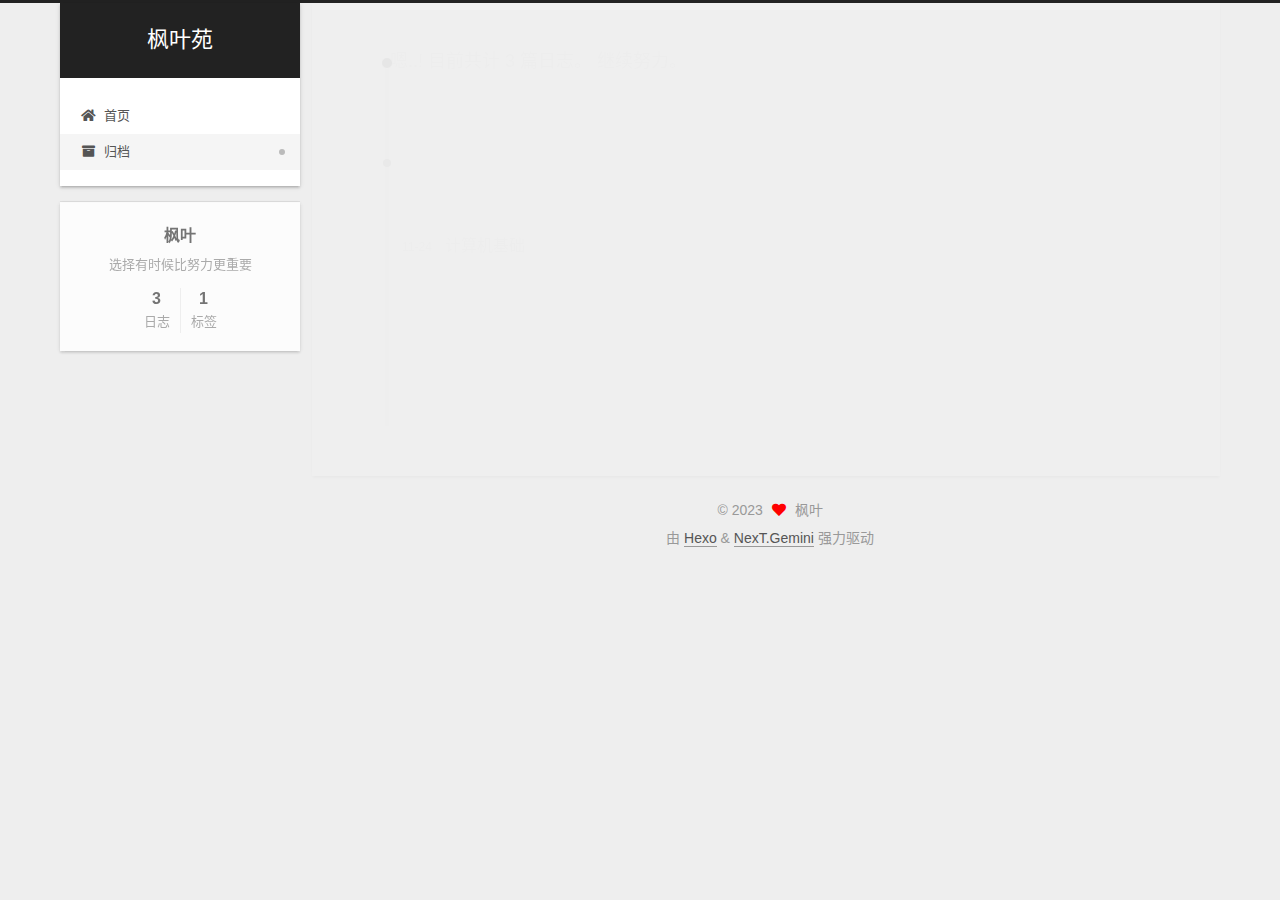
<file: archives/2023/index.html>
<!DOCTYPE html>
<html lang="zh-CN">
<head>
  <meta charset="UTF-8">
<meta name="viewport" content="width=device-width, initial-scale=1, maximum-scale=2">
<meta name="theme-color" content="#222">
<meta name="generator" content="Hexo 7.0.0">
  <link rel="apple-touch-icon" sizes="180x180" href="/images/apple-touch-icon-next.png">
  <link rel="icon" type="image/png" sizes="32x32" href="/images/favicon-32x32-next.png">
  <link rel="icon" type="image/png" sizes="16x16" href="/images/favicon-16x16-next.png">
  <link rel="mask-icon" href="/images/logo.svg" color="#222">

<link rel="stylesheet" href="/css/main.css">


<link rel="stylesheet" href="/lib/font-awesome/css/all.min.css">

<script id="hexo-configurations">
    var NexT = window.NexT || {};
    var CONFIG = {"hostname":"example.com","root":"/","scheme":"Gemini","version":"7.8.0","exturl":false,"sidebar":{"position":"left","display":"post","padding":18,"offset":12,"onmobile":false},"copycode":{"enable":false,"show_result":false,"style":null},"back2top":{"enable":true,"sidebar":false,"scrollpercent":false},"bookmark":{"enable":false,"color":"#222","save":"auto"},"fancybox":false,"mediumzoom":false,"lazyload":false,"pangu":false,"comments":{"style":"tabs","active":null,"storage":true,"lazyload":false,"nav":null},"algolia":{"hits":{"per_page":10},"labels":{"input_placeholder":"Search for Posts","hits_empty":"We didn't find any results for the search: ${query}","hits_stats":"${hits} results found in ${time} ms"}},"localsearch":{"enable":false,"trigger":"auto","top_n_per_article":1,"unescape":false,"preload":false},"motion":{"enable":true,"async":false,"transition":{"post_block":"fadeIn","post_header":"slideDownIn","post_body":"slideDownIn","coll_header":"slideLeftIn","sidebar":"slideUpIn"}}};
  </script>

  <meta name="description" content="选择有时候比努力更重要">
<meta property="og:type" content="website">
<meta property="og:title" content="枫叶苑">
<meta property="og:url" content="http://example.com/archives/2023/index.html">
<meta property="og:site_name" content="枫叶苑">
<meta property="og:description" content="选择有时候比努力更重要">
<meta property="og:locale" content="zh_CN">
<meta property="article:author" content="枫叶">
<meta name="twitter:card" content="summary">

<link rel="canonical" href="http://example.com/archives/2023/">


<script id="page-configurations">
  // https://hexo.io/docs/variables.html
  CONFIG.page = {
    sidebar: "",
    isHome : false,
    isPost : false,
    lang   : 'zh-CN'
  };
</script>

  <title>归档 | 枫叶苑</title>
  






  <noscript>
  <style>
  .use-motion .brand,
  .use-motion .menu-item,
  .sidebar-inner,
  .use-motion .post-block,
  .use-motion .pagination,
  .use-motion .comments,
  .use-motion .post-header,
  .use-motion .post-body,
  .use-motion .collection-header { opacity: initial; }

  .use-motion .site-title,
  .use-motion .site-subtitle {
    opacity: initial;
    top: initial;
  }

  .use-motion .logo-line-before i { left: initial; }
  .use-motion .logo-line-after i { right: initial; }
  </style>
</noscript>

</head>

<body itemscope itemtype="http://schema.org/WebPage">
  <div class="container use-motion">
    <div class="headband"></div>

    <header class="header" itemscope itemtype="http://schema.org/WPHeader">
      <div class="header-inner"><div class="site-brand-container">
  <div class="site-nav-toggle">
    <div class="toggle" aria-label="切换导航栏">
      <span class="toggle-line toggle-line-first"></span>
      <span class="toggle-line toggle-line-middle"></span>
      <span class="toggle-line toggle-line-last"></span>
    </div>
  </div>

  <div class="site-meta">

    <a href="/" class="brand" rel="start">
      <span class="logo-line-before"><i></i></span>
      <h1 class="site-title">枫叶苑</h1>
      <span class="logo-line-after"><i></i></span>
    </a>
  </div>

  <div class="site-nav-right">
    <div class="toggle popup-trigger">
    </div>
  </div>
</div>




<nav class="site-nav">
  <ul id="menu" class="main-menu menu">
        <li class="menu-item menu-item-home">

    <a href="/" rel="section"><i class="fa fa-home fa-fw"></i>首页</a>

  </li>
        <li class="menu-item menu-item-archives">

    <a href="/archives/" rel="section"><i class="fa fa-archive fa-fw"></i>归档</a>

  </li>
  </ul>
</nav>




</div>
    </header>

    
  <div class="back-to-top">
    <i class="fa fa-arrow-up"></i>
    <span>0%</span>
  </div>


    <main class="main">
      <div class="main-inner">
        <div class="content-wrap">
          

          <div class="content archive">
            

  
  
  
  <div class="post-block">
    <div class="posts-collapse">
      <div class="collection-title">
        <span class="collection-header">嗯..! 目前共计 3 篇日志。 继续努力。</span>
      </div>

      
    <div class="collection-year">
      <span class="collection-header">2023</span>
    </div>

  <article itemscope itemtype="http://schema.org/Article">
    <header class="post-header">

      <div class="post-meta">
        <time itemprop="dateCreated"
              datetime="2023-11-24T09:34:29+08:00"
              content="2023-11-24">
          11-24
        </time>
      </div>

      <div class="post-title">
          <a class="post-title-link" href="/2023/11/24/%E8%AE%A1%E7%AE%97%E6%9C%BA%E5%9F%BA%E7%A1%80/" itemprop="url">
            <span itemprop="name">计算机基础</span>
          </a>
      </div>

    </header>
  </article>

  <article itemscope itemtype="http://schema.org/Article">
    <header class="post-header">

      <div class="post-meta">
        <time itemprop="dateCreated"
              datetime="2023-11-24T09:23:37+08:00"
              content="2023-11-24">
          11-24
        </time>
      </div>

      <div class="post-title">
          <a class="post-title-link" href="/2023/11/24/My-First-Demo/" itemprop="url">
            <span itemprop="name">My First Demo</span>
          </a>
      </div>

    </header>
  </article>

  <article itemscope itemtype="http://schema.org/Article">
    <header class="post-header">

      <div class="post-meta">
        <time itemprop="dateCreated"
              datetime="2023-11-23T09:04:26+08:00"
              content="2023-11-23">
          11-23
        </time>
      </div>

      <div class="post-title">
          <a class="post-title-link" href="/2023/11/23/hello-world/" itemprop="url">
            <span itemprop="name">Hello World</span>
          </a>
      </div>

    </header>
  </article>


    </div>
  </div>
  
  
  

  



          </div>
          

<script>
  window.addEventListener('tabs:register', () => {
    let { activeClass } = CONFIG.comments;
    if (CONFIG.comments.storage) {
      activeClass = localStorage.getItem('comments_active') || activeClass;
    }
    if (activeClass) {
      let activeTab = document.querySelector(`a[href="#comment-${activeClass}"]`);
      if (activeTab) {
        activeTab.click();
      }
    }
  });
  if (CONFIG.comments.storage) {
    window.addEventListener('tabs:click', event => {
      if (!event.target.matches('.tabs-comment .tab-content .tab-pane')) return;
      let commentClass = event.target.classList[1];
      localStorage.setItem('comments_active', commentClass);
    });
  }
</script>

        </div>
          
  
  <div class="toggle sidebar-toggle">
    <span class="toggle-line toggle-line-first"></span>
    <span class="toggle-line toggle-line-middle"></span>
    <span class="toggle-line toggle-line-last"></span>
  </div>

  <aside class="sidebar">
    <div class="sidebar-inner">

      <ul class="sidebar-nav motion-element">
        <li class="sidebar-nav-toc">
          文章目录
        </li>
        <li class="sidebar-nav-overview">
          站点概览
        </li>
      </ul>

      <!--noindex-->
      <div class="post-toc-wrap sidebar-panel">
      </div>
      <!--/noindex-->

      <div class="site-overview-wrap sidebar-panel">
        <div class="site-author motion-element" itemprop="author" itemscope itemtype="http://schema.org/Person">
  <p class="site-author-name" itemprop="name">枫叶</p>
  <div class="site-description" itemprop="description">选择有时候比努力更重要</div>
</div>
<div class="site-state-wrap motion-element">
  <nav class="site-state">
      <div class="site-state-item site-state-posts">
          <a href="/archives/">
        
          <span class="site-state-item-count">3</span>
          <span class="site-state-item-name">日志</span>
        </a>
      </div>
      <div class="site-state-item site-state-tags">
        <span class="site-state-item-count">1</span>
        <span class="site-state-item-name">标签</span>
      </div>
  </nav>
</div>



      </div>

    </div>
  </aside>
  <div id="sidebar-dimmer"></div>


      </div>
    </main>

    <footer class="footer">
      <div class="footer-inner">
        

        

<div class="copyright">
  
  &copy; 
  <span itemprop="copyrightYear">2023</span>
  <span class="with-love">
    <i class="fa fa-heart"></i>
  </span>
  <span class="author" itemprop="copyrightHolder">枫叶</span>
</div>
  <div class="powered-by">由 <a href="https://hexo.io/" class="theme-link" rel="noopener" target="_blank">Hexo</a> & <a href="https://theme-next.org/" class="theme-link" rel="noopener" target="_blank">NexT.Gemini</a> 强力驱动
  </div>

        








      </div>
    </footer>
  </div>

  
  <script src="/lib/anime.min.js"></script>
  <script src="/lib/velocity/velocity.min.js"></script>
  <script src="/lib/velocity/velocity.ui.min.js"></script>

<script src="/js/utils.js"></script>

<script src="/js/motion.js"></script>


<script src="/js/schemes/pisces.js"></script>


<script src="/js/next-boot.js"></script>




  















  

  

</body>
</html>
</file>
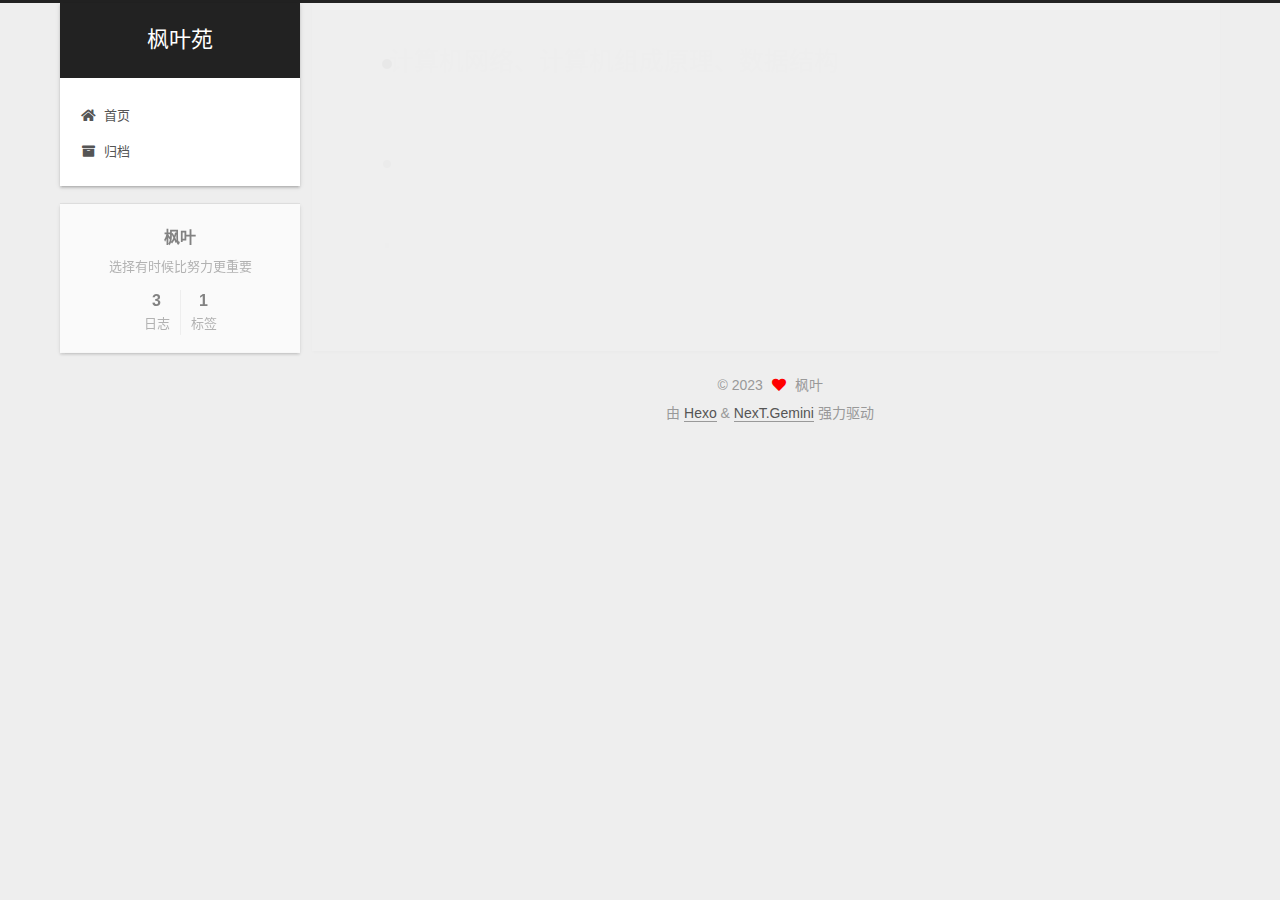
<file: tags/计算机网络、计算机组成原理、数据结构/index.html>
<!DOCTYPE html>
<html lang="zh-CN">
<head>
  <meta charset="UTF-8">
<meta name="viewport" content="width=device-width, initial-scale=1, maximum-scale=2">
<meta name="theme-color" content="#222">
<meta name="generator" content="Hexo 7.0.0">
  <link rel="apple-touch-icon" sizes="180x180" href="/images/apple-touch-icon-next.png">
  <link rel="icon" type="image/png" sizes="32x32" href="/images/favicon-32x32-next.png">
  <link rel="icon" type="image/png" sizes="16x16" href="/images/favicon-16x16-next.png">
  <link rel="mask-icon" href="/images/logo.svg" color="#222">

<link rel="stylesheet" href="/css/main.css">


<link rel="stylesheet" href="/lib/font-awesome/css/all.min.css">

<script id="hexo-configurations">
    var NexT = window.NexT || {};
    var CONFIG = {"hostname":"example.com","root":"/","scheme":"Gemini","version":"7.8.0","exturl":false,"sidebar":{"position":"left","display":"post","padding":18,"offset":12,"onmobile":false},"copycode":{"enable":false,"show_result":false,"style":null},"back2top":{"enable":true,"sidebar":false,"scrollpercent":false},"bookmark":{"enable":false,"color":"#222","save":"auto"},"fancybox":false,"mediumzoom":false,"lazyload":false,"pangu":false,"comments":{"style":"tabs","active":null,"storage":true,"lazyload":false,"nav":null},"algolia":{"hits":{"per_page":10},"labels":{"input_placeholder":"Search for Posts","hits_empty":"We didn't find any results for the search: ${query}","hits_stats":"${hits} results found in ${time} ms"}},"localsearch":{"enable":false,"trigger":"auto","top_n_per_article":1,"unescape":false,"preload":false},"motion":{"enable":true,"async":false,"transition":{"post_block":"fadeIn","post_header":"slideDownIn","post_body":"slideDownIn","coll_header":"slideLeftIn","sidebar":"slideUpIn"}}};
  </script>

  <meta name="description" content="选择有时候比努力更重要">
<meta property="og:type" content="website">
<meta property="og:title" content="枫叶苑">
<meta property="og:url" content="http://example.com/tags/%E8%AE%A1%E7%AE%97%E6%9C%BA%E7%BD%91%E7%BB%9C%E3%80%81%E8%AE%A1%E7%AE%97%E6%9C%BA%E7%BB%84%E6%88%90%E5%8E%9F%E7%90%86%E3%80%81%E6%95%B0%E6%8D%AE%E7%BB%93%E6%9E%84/index.html">
<meta property="og:site_name" content="枫叶苑">
<meta property="og:description" content="选择有时候比努力更重要">
<meta property="og:locale" content="zh_CN">
<meta property="article:author" content="枫叶">
<meta name="twitter:card" content="summary">

<link rel="canonical" href="http://example.com/tags/%E8%AE%A1%E7%AE%97%E6%9C%BA%E7%BD%91%E7%BB%9C%E3%80%81%E8%AE%A1%E7%AE%97%E6%9C%BA%E7%BB%84%E6%88%90%E5%8E%9F%E7%90%86%E3%80%81%E6%95%B0%E6%8D%AE%E7%BB%93%E6%9E%84/">


<script id="page-configurations">
  // https://hexo.io/docs/variables.html
  CONFIG.page = {
    sidebar: "",
    isHome : false,
    isPost : false,
    lang   : 'zh-CN'
  };
</script>

  <title>标签: 计算机网络、计算机组成原理、数据结构 | 枫叶苑</title>
  






  <noscript>
  <style>
  .use-motion .brand,
  .use-motion .menu-item,
  .sidebar-inner,
  .use-motion .post-block,
  .use-motion .pagination,
  .use-motion .comments,
  .use-motion .post-header,
  .use-motion .post-body,
  .use-motion .collection-header { opacity: initial; }

  .use-motion .site-title,
  .use-motion .site-subtitle {
    opacity: initial;
    top: initial;
  }

  .use-motion .logo-line-before i { left: initial; }
  .use-motion .logo-line-after i { right: initial; }
  </style>
</noscript>

</head>

<body itemscope itemtype="http://schema.org/WebPage">
  <div class="container use-motion">
    <div class="headband"></div>

    <header class="header" itemscope itemtype="http://schema.org/WPHeader">
      <div class="header-inner"><div class="site-brand-container">
  <div class="site-nav-toggle">
    <div class="toggle" aria-label="切换导航栏">
      <span class="toggle-line toggle-line-first"></span>
      <span class="toggle-line toggle-line-middle"></span>
      <span class="toggle-line toggle-line-last"></span>
    </div>
  </div>

  <div class="site-meta">

    <a href="/" class="brand" rel="start">
      <span class="logo-line-before"><i></i></span>
      <h1 class="site-title">枫叶苑</h1>
      <span class="logo-line-after"><i></i></span>
    </a>
  </div>

  <div class="site-nav-right">
    <div class="toggle popup-trigger">
    </div>
  </div>
</div>




<nav class="site-nav">
  <ul id="menu" class="main-menu menu">
        <li class="menu-item menu-item-home">

    <a href="/" rel="section"><i class="fa fa-home fa-fw"></i>首页</a>

  </li>
        <li class="menu-item menu-item-archives">

    <a href="/archives/" rel="section"><i class="fa fa-archive fa-fw"></i>归档</a>

  </li>
  </ul>
</nav>




</div>
    </header>

    
  <div class="back-to-top">
    <i class="fa fa-arrow-up"></i>
    <span>0%</span>
  </div>


    <main class="main">
      <div class="main-inner">
        <div class="content-wrap">
          

          <div class="content tag">
            

  
  
  
  <div class="post-block">
    <div class="posts-collapse">
      <div class="collection-title">
        <h2 class="collection-header">计算机网络、计算机组成原理、数据结构
          <small>标签</small>
        </h2>
      </div>

      
    <div class="collection-year">
      <span class="collection-header">2023</span>
    </div>

  <article itemscope itemtype="http://schema.org/Article">
    <header class="post-header">

      <div class="post-meta">
        <time itemprop="dateCreated"
              datetime="2023-11-24T09:34:29+08:00"
              content="2023-11-24">
          11-24
        </time>
      </div>

      <div class="post-title">
          <a class="post-title-link" href="/2023/11/24/%E8%AE%A1%E7%AE%97%E6%9C%BA%E5%9F%BA%E7%A1%80/" itemprop="url">
            <span itemprop="name">计算机基础</span>
          </a>
      </div>

    </header>
  </article>

    </div>
  </div>
  
  
  

  



          </div>
          

<script>
  window.addEventListener('tabs:register', () => {
    let { activeClass } = CONFIG.comments;
    if (CONFIG.comments.storage) {
      activeClass = localStorage.getItem('comments_active') || activeClass;
    }
    if (activeClass) {
      let activeTab = document.querySelector(`a[href="#comment-${activeClass}"]`);
      if (activeTab) {
        activeTab.click();
      }
    }
  });
  if (CONFIG.comments.storage) {
    window.addEventListener('tabs:click', event => {
      if (!event.target.matches('.tabs-comment .tab-content .tab-pane')) return;
      let commentClass = event.target.classList[1];
      localStorage.setItem('comments_active', commentClass);
    });
  }
</script>

        </div>
          
  
  <div class="toggle sidebar-toggle">
    <span class="toggle-line toggle-line-first"></span>
    <span class="toggle-line toggle-line-middle"></span>
    <span class="toggle-line toggle-line-last"></span>
  </div>

  <aside class="sidebar">
    <div class="sidebar-inner">

      <ul class="sidebar-nav motion-element">
        <li class="sidebar-nav-toc">
          文章目录
        </li>
        <li class="sidebar-nav-overview">
          站点概览
        </li>
      </ul>

      <!--noindex-->
      <div class="post-toc-wrap sidebar-panel">
      </div>
      <!--/noindex-->

      <div class="site-overview-wrap sidebar-panel">
        <div class="site-author motion-element" itemprop="author" itemscope itemtype="http://schema.org/Person">
  <p class="site-author-name" itemprop="name">枫叶</p>
  <div class="site-description" itemprop="description">选择有时候比努力更重要</div>
</div>
<div class="site-state-wrap motion-element">
  <nav class="site-state">
      <div class="site-state-item site-state-posts">
          <a href="/archives/">
        
          <span class="site-state-item-count">3</span>
          <span class="site-state-item-name">日志</span>
        </a>
      </div>
      <div class="site-state-item site-state-tags">
        <span class="site-state-item-count">1</span>
        <span class="site-state-item-name">标签</span>
      </div>
  </nav>
</div>



      </div>

    </div>
  </aside>
  <div id="sidebar-dimmer"></div>


      </div>
    </main>

    <footer class="footer">
      <div class="footer-inner">
        

        

<div class="copyright">
  
  &copy; 
  <span itemprop="copyrightYear">2023</span>
  <span class="with-love">
    <i class="fa fa-heart"></i>
  </span>
  <span class="author" itemprop="copyrightHolder">枫叶</span>
</div>
  <div class="powered-by">由 <a href="https://hexo.io/" class="theme-link" rel="noopener" target="_blank">Hexo</a> & <a href="https://theme-next.org/" class="theme-link" rel="noopener" target="_blank">NexT.Gemini</a> 强力驱动
  </div>

        








      </div>
    </footer>
  </div>

  
  <script src="/lib/anime.min.js"></script>
  <script src="/lib/velocity/velocity.min.js"></script>
  <script src="/lib/velocity/velocity.ui.min.js"></script>

<script src="/js/utils.js"></script>

<script src="/js/motion.js"></script>


<script src="/js/schemes/pisces.js"></script>


<script src="/js/next-boot.js"></script>




  















  

  

</body>
</html>
</file>
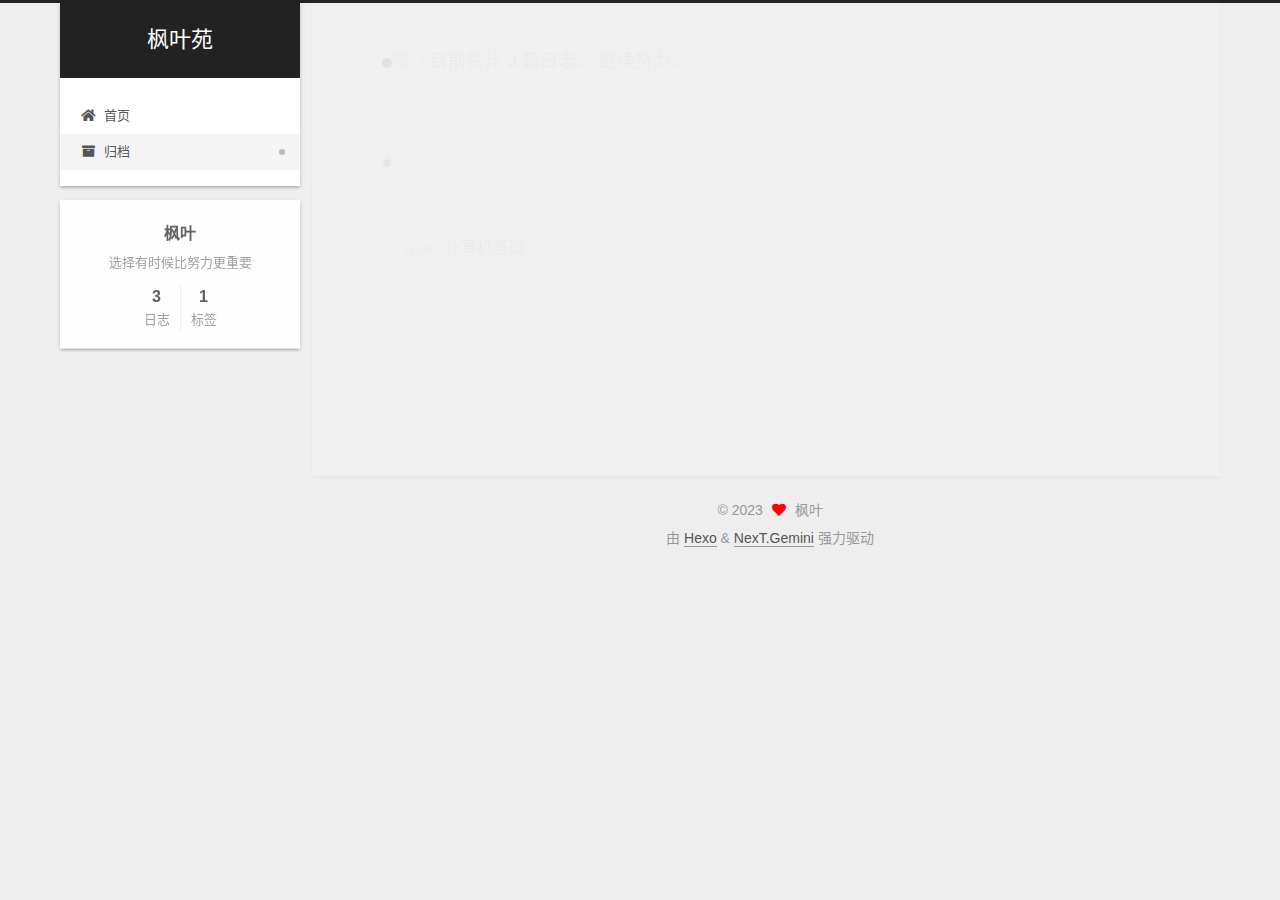
<file: archives/2023/11/index.html>
<!DOCTYPE html>
<html lang="zh-CN">
<head>
  <meta charset="UTF-8">
<meta name="viewport" content="width=device-width, initial-scale=1, maximum-scale=2">
<meta name="theme-color" content="#222">
<meta name="generator" content="Hexo 7.0.0">
  <link rel="apple-touch-icon" sizes="180x180" href="/images/apple-touch-icon-next.png">
  <link rel="icon" type="image/png" sizes="32x32" href="/images/favicon-32x32-next.png">
  <link rel="icon" type="image/png" sizes="16x16" href="/images/favicon-16x16-next.png">
  <link rel="mask-icon" href="/images/logo.svg" color="#222">

<link rel="stylesheet" href="/css/main.css">


<link rel="stylesheet" href="/lib/font-awesome/css/all.min.css">

<script id="hexo-configurations">
    var NexT = window.NexT || {};
    var CONFIG = {"hostname":"example.com","root":"/","scheme":"Gemini","version":"7.8.0","exturl":false,"sidebar":{"position":"left","display":"post","padding":18,"offset":12,"onmobile":false},"copycode":{"enable":false,"show_result":false,"style":null},"back2top":{"enable":true,"sidebar":false,"scrollpercent":false},"bookmark":{"enable":false,"color":"#222","save":"auto"},"fancybox":false,"mediumzoom":false,"lazyload":false,"pangu":false,"comments":{"style":"tabs","active":null,"storage":true,"lazyload":false,"nav":null},"algolia":{"hits":{"per_page":10},"labels":{"input_placeholder":"Search for Posts","hits_empty":"We didn't find any results for the search: ${query}","hits_stats":"${hits} results found in ${time} ms"}},"localsearch":{"enable":false,"trigger":"auto","top_n_per_article":1,"unescape":false,"preload":false},"motion":{"enable":true,"async":false,"transition":{"post_block":"fadeIn","post_header":"slideDownIn","post_body":"slideDownIn","coll_header":"slideLeftIn","sidebar":"slideUpIn"}}};
  </script>

  <meta name="description" content="选择有时候比努力更重要">
<meta property="og:type" content="website">
<meta property="og:title" content="枫叶苑">
<meta property="og:url" content="http://example.com/archives/2023/11/index.html">
<meta property="og:site_name" content="枫叶苑">
<meta property="og:description" content="选择有时候比努力更重要">
<meta property="og:locale" content="zh_CN">
<meta property="article:author" content="枫叶">
<meta name="twitter:card" content="summary">

<link rel="canonical" href="http://example.com/archives/2023/11/">


<script id="page-configurations">
  // https://hexo.io/docs/variables.html
  CONFIG.page = {
    sidebar: "",
    isHome : false,
    isPost : false,
    lang   : 'zh-CN'
  };
</script>

  <title>归档 | 枫叶苑</title>
  






  <noscript>
  <style>
  .use-motion .brand,
  .use-motion .menu-item,
  .sidebar-inner,
  .use-motion .post-block,
  .use-motion .pagination,
  .use-motion .comments,
  .use-motion .post-header,
  .use-motion .post-body,
  .use-motion .collection-header { opacity: initial; }

  .use-motion .site-title,
  .use-motion .site-subtitle {
    opacity: initial;
    top: initial;
  }

  .use-motion .logo-line-before i { left: initial; }
  .use-motion .logo-line-after i { right: initial; }
  </style>
</noscript>

</head>

<body itemscope itemtype="http://schema.org/WebPage">
  <div class="container use-motion">
    <div class="headband"></div>

    <header class="header" itemscope itemtype="http://schema.org/WPHeader">
      <div class="header-inner"><div class="site-brand-container">
  <div class="site-nav-toggle">
    <div class="toggle" aria-label="切换导航栏">
      <span class="toggle-line toggle-line-first"></span>
      <span class="toggle-line toggle-line-middle"></span>
      <span class="toggle-line toggle-line-last"></span>
    </div>
  </div>

  <div class="site-meta">

    <a href="/" class="brand" rel="start">
      <span class="logo-line-before"><i></i></span>
      <h1 class="site-title">枫叶苑</h1>
      <span class="logo-line-after"><i></i></span>
    </a>
  </div>

  <div class="site-nav-right">
    <div class="toggle popup-trigger">
    </div>
  </div>
</div>




<nav class="site-nav">
  <ul id="menu" class="main-menu menu">
        <li class="menu-item menu-item-home">

    <a href="/" rel="section"><i class="fa fa-home fa-fw"></i>首页</a>

  </li>
        <li class="menu-item menu-item-archives">

    <a href="/archives/" rel="section"><i class="fa fa-archive fa-fw"></i>归档</a>

  </li>
  </ul>
</nav>




</div>
    </header>

    
  <div class="back-to-top">
    <i class="fa fa-arrow-up"></i>
    <span>0%</span>
  </div>


    <main class="main">
      <div class="main-inner">
        <div class="content-wrap">
          

          <div class="content archive">
            

  
  
  
  <div class="post-block">
    <div class="posts-collapse">
      <div class="collection-title">
        <span class="collection-header">嗯..! 目前共计 3 篇日志。 继续努力。</span>
      </div>

      
    <div class="collection-year">
      <span class="collection-header">2023</span>
    </div>

  <article itemscope itemtype="http://schema.org/Article">
    <header class="post-header">

      <div class="post-meta">
        <time itemprop="dateCreated"
              datetime="2023-11-24T09:34:29+08:00"
              content="2023-11-24">
          11-24
        </time>
      </div>

      <div class="post-title">
          <a class="post-title-link" href="/2023/11/24/%E8%AE%A1%E7%AE%97%E6%9C%BA%E5%9F%BA%E7%A1%80/" itemprop="url">
            <span itemprop="name">计算机基础</span>
          </a>
      </div>

    </header>
  </article>

  <article itemscope itemtype="http://schema.org/Article">
    <header class="post-header">

      <div class="post-meta">
        <time itemprop="dateCreated"
              datetime="2023-11-24T09:23:37+08:00"
              content="2023-11-24">
          11-24
        </time>
      </div>

      <div class="post-title">
          <a class="post-title-link" href="/2023/11/24/My-First-Demo/" itemprop="url">
            <span itemprop="name">My First Demo</span>
          </a>
      </div>

    </header>
  </article>

  <article itemscope itemtype="http://schema.org/Article">
    <header class="post-header">

      <div class="post-meta">
        <time itemprop="dateCreated"
              datetime="2023-11-23T09:04:26+08:00"
              content="2023-11-23">
          11-23
        </time>
      </div>

      <div class="post-title">
          <a class="post-title-link" href="/2023/11/23/hello-world/" itemprop="url">
            <span itemprop="name">Hello World</span>
          </a>
      </div>

    </header>
  </article>


    </div>
  </div>
  
  
  

  



          </div>
          

<script>
  window.addEventListener('tabs:register', () => {
    let { activeClass } = CONFIG.comments;
    if (CONFIG.comments.storage) {
      activeClass = localStorage.getItem('comments_active') || activeClass;
    }
    if (activeClass) {
      let activeTab = document.querySelector(`a[href="#comment-${activeClass}"]`);
      if (activeTab) {
        activeTab.click();
      }
    }
  });
  if (CONFIG.comments.storage) {
    window.addEventListener('tabs:click', event => {
      if (!event.target.matches('.tabs-comment .tab-content .tab-pane')) return;
      let commentClass = event.target.classList[1];
      localStorage.setItem('comments_active', commentClass);
    });
  }
</script>

        </div>
          
  
  <div class="toggle sidebar-toggle">
    <span class="toggle-line toggle-line-first"></span>
    <span class="toggle-line toggle-line-middle"></span>
    <span class="toggle-line toggle-line-last"></span>
  </div>

  <aside class="sidebar">
    <div class="sidebar-inner">

      <ul class="sidebar-nav motion-element">
        <li class="sidebar-nav-toc">
          文章目录
        </li>
        <li class="sidebar-nav-overview">
          站点概览
        </li>
      </ul>

      <!--noindex-->
      <div class="post-toc-wrap sidebar-panel">
      </div>
      <!--/noindex-->

      <div class="site-overview-wrap sidebar-panel">
        <div class="site-author motion-element" itemprop="author" itemscope itemtype="http://schema.org/Person">
  <p class="site-author-name" itemprop="name">枫叶</p>
  <div class="site-description" itemprop="description">选择有时候比努力更重要</div>
</div>
<div class="site-state-wrap motion-element">
  <nav class="site-state">
      <div class="site-state-item site-state-posts">
          <a href="/archives/">
        
          <span class="site-state-item-count">3</span>
          <span class="site-state-item-name">日志</span>
        </a>
      </div>
      <div class="site-state-item site-state-tags">
        <span class="site-state-item-count">1</span>
        <span class="site-state-item-name">标签</span>
      </div>
  </nav>
</div>



      </div>

    </div>
  </aside>
  <div id="sidebar-dimmer"></div>


      </div>
    </main>

    <footer class="footer">
      <div class="footer-inner">
        

        

<div class="copyright">
  
  &copy; 
  <span itemprop="copyrightYear">2023</span>
  <span class="with-love">
    <i class="fa fa-heart"></i>
  </span>
  <span class="author" itemprop="copyrightHolder">枫叶</span>
</div>
  <div class="powered-by">由 <a href="https://hexo.io/" class="theme-link" rel="noopener" target="_blank">Hexo</a> & <a href="https://theme-next.org/" class="theme-link" rel="noopener" target="_blank">NexT.Gemini</a> 强力驱动
  </div>

        








      </div>
    </footer>
  </div>

  
  <script src="/lib/anime.min.js"></script>
  <script src="/lib/velocity/velocity.min.js"></script>
  <script src="/lib/velocity/velocity.ui.min.js"></script>

<script src="/js/utils.js"></script>

<script src="/js/motion.js"></script>


<script src="/js/schemes/pisces.js"></script>


<script src="/js/next-boot.js"></script>




  















  

  

</body>
</html>
</file>
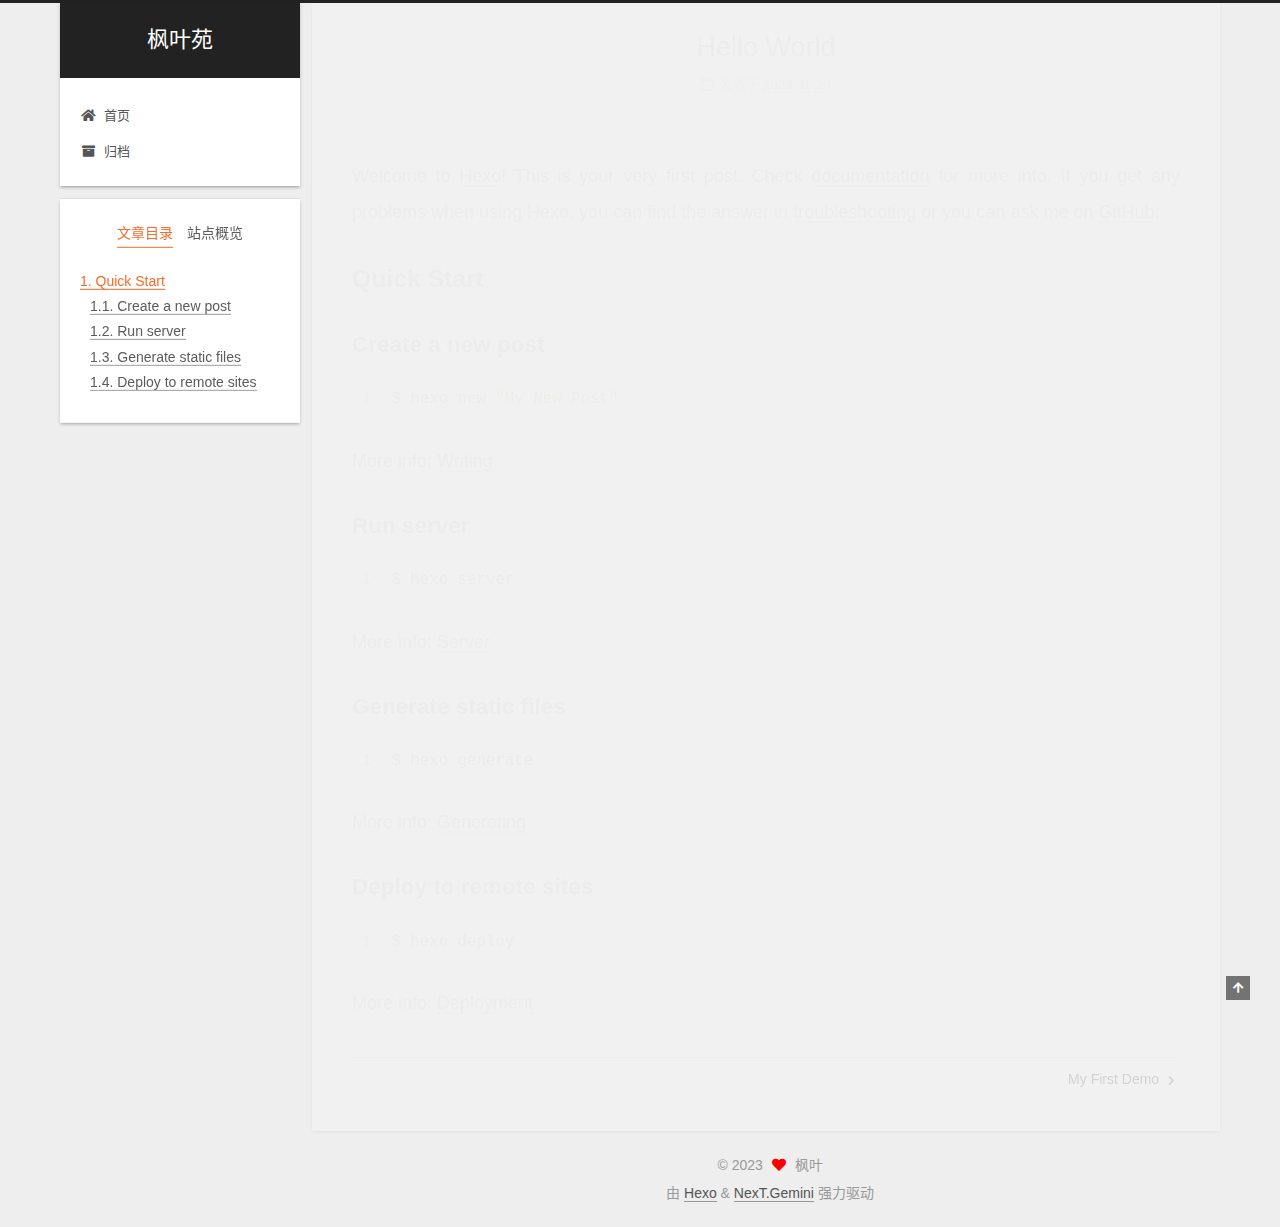
<file: 2023/11/23/hello-world/index.html>
<!DOCTYPE html>
<html lang="zh-CN">
<head>
  <meta charset="UTF-8">
<meta name="viewport" content="width=device-width, initial-scale=1, maximum-scale=2">
<meta name="theme-color" content="#222">
<meta name="generator" content="Hexo 7.0.0">
  <link rel="apple-touch-icon" sizes="180x180" href="/images/apple-touch-icon-next.png">
  <link rel="icon" type="image/png" sizes="32x32" href="/images/favicon-32x32-next.png">
  <link rel="icon" type="image/png" sizes="16x16" href="/images/favicon-16x16-next.png">
  <link rel="mask-icon" href="/images/logo.svg" color="#222">

<link rel="stylesheet" href="/css/main.css">


<link rel="stylesheet" href="/lib/font-awesome/css/all.min.css">

<script id="hexo-configurations">
    var NexT = window.NexT || {};
    var CONFIG = {"hostname":"example.com","root":"/","scheme":"Gemini","version":"7.8.0","exturl":false,"sidebar":{"position":"left","display":"post","padding":18,"offset":12,"onmobile":false},"copycode":{"enable":false,"show_result":false,"style":null},"back2top":{"enable":true,"sidebar":false,"scrollpercent":false},"bookmark":{"enable":false,"color":"#222","save":"auto"},"fancybox":false,"mediumzoom":false,"lazyload":false,"pangu":false,"comments":{"style":"tabs","active":null,"storage":true,"lazyload":false,"nav":null},"algolia":{"hits":{"per_page":10},"labels":{"input_placeholder":"Search for Posts","hits_empty":"We didn't find any results for the search: ${query}","hits_stats":"${hits} results found in ${time} ms"}},"localsearch":{"enable":false,"trigger":"auto","top_n_per_article":1,"unescape":false,"preload":false},"motion":{"enable":true,"async":false,"transition":{"post_block":"fadeIn","post_header":"slideDownIn","post_body":"slideDownIn","coll_header":"slideLeftIn","sidebar":"slideUpIn"}}};
  </script>

  <meta name="description" content="Welcome to Hexo! This is your very first post. Check documentation for more info. If you get any problems when using Hexo, you can find the answer in troubleshooting or you can ask me on GitHub. Quick">
<meta property="og:type" content="article">
<meta property="og:title" content="Hello World">
<meta property="og:url" content="http://example.com/2023/11/23/hello-world/index.html">
<meta property="og:site_name" content="枫叶苑">
<meta property="og:description" content="Welcome to Hexo! This is your very first post. Check documentation for more info. If you get any problems when using Hexo, you can find the answer in troubleshooting or you can ask me on GitHub. Quick">
<meta property="og:locale" content="zh_CN">
<meta property="article:published_time" content="2023-11-23T01:04:26.995Z">
<meta property="article:modified_time" content="2023-11-23T01:04:26.995Z">
<meta property="article:author" content="枫叶">
<meta name="twitter:card" content="summary">

<link rel="canonical" href="http://example.com/2023/11/23/hello-world/">


<script id="page-configurations">
  // https://hexo.io/docs/variables.html
  CONFIG.page = {
    sidebar: "",
    isHome : false,
    isPost : true,
    lang   : 'zh-CN'
  };
</script>

  <title>Hello World | 枫叶苑</title>
  






  <noscript>
  <style>
  .use-motion .brand,
  .use-motion .menu-item,
  .sidebar-inner,
  .use-motion .post-block,
  .use-motion .pagination,
  .use-motion .comments,
  .use-motion .post-header,
  .use-motion .post-body,
  .use-motion .collection-header { opacity: initial; }

  .use-motion .site-title,
  .use-motion .site-subtitle {
    opacity: initial;
    top: initial;
  }

  .use-motion .logo-line-before i { left: initial; }
  .use-motion .logo-line-after i { right: initial; }
  </style>
</noscript>

</head>

<body itemscope itemtype="http://schema.org/WebPage">
  <div class="container use-motion">
    <div class="headband"></div>

    <header class="header" itemscope itemtype="http://schema.org/WPHeader">
      <div class="header-inner"><div class="site-brand-container">
  <div class="site-nav-toggle">
    <div class="toggle" aria-label="切换导航栏">
      <span class="toggle-line toggle-line-first"></span>
      <span class="toggle-line toggle-line-middle"></span>
      <span class="toggle-line toggle-line-last"></span>
    </div>
  </div>

  <div class="site-meta">

    <a href="/" class="brand" rel="start">
      <span class="logo-line-before"><i></i></span>
      <h1 class="site-title">枫叶苑</h1>
      <span class="logo-line-after"><i></i></span>
    </a>
  </div>

  <div class="site-nav-right">
    <div class="toggle popup-trigger">
    </div>
  </div>
</div>




<nav class="site-nav">
  <ul id="menu" class="main-menu menu">
        <li class="menu-item menu-item-home">

    <a href="/" rel="section"><i class="fa fa-home fa-fw"></i>首页</a>

  </li>
        <li class="menu-item menu-item-archives">

    <a href="/archives/" rel="section"><i class="fa fa-archive fa-fw"></i>归档</a>

  </li>
  </ul>
</nav>




</div>
    </header>

    
  <div class="back-to-top">
    <i class="fa fa-arrow-up"></i>
    <span>0%</span>
  </div>


    <main class="main">
      <div class="main-inner">
        <div class="content-wrap">
          

          <div class="content post posts-expand">
            

    
  
  
  <article itemscope itemtype="http://schema.org/Article" class="post-block" lang="zh-CN">
    <link itemprop="mainEntityOfPage" href="http://example.com/2023/11/23/hello-world/">

    <span hidden itemprop="author" itemscope itemtype="http://schema.org/Person">
      <meta itemprop="image" content="/images/avatar.gif">
      <meta itemprop="name" content="枫叶">
      <meta itemprop="description" content="选择有时候比努力更重要">
    </span>

    <span hidden itemprop="publisher" itemscope itemtype="http://schema.org/Organization">
      <meta itemprop="name" content="枫叶苑">
    </span>
      <header class="post-header">
        <h1 class="post-title" itemprop="name headline">
          Hello World
        </h1>

        <div class="post-meta">
            <span class="post-meta-item">
              <span class="post-meta-item-icon">
                <i class="far fa-calendar"></i>
              </span>
              <span class="post-meta-item-text">发表于</span>

              <time title="创建时间：2023-11-23 09:04:26" itemprop="dateCreated datePublished" datetime="2023-11-23T09:04:26+08:00">2023-11-23</time>
            </span>

          

        </div>
      </header>

    
    
    
    <div class="post-body" itemprop="articleBody">

      
        <p>Welcome to <a target="_blank" rel="noopener" href="https://hexo.io/">Hexo</a>! This is your very first post. Check <a target="_blank" rel="noopener" href="https://hexo.io/docs/">documentation</a> for more info. If you get any problems when using Hexo, you can find the answer in <a target="_blank" rel="noopener" href="https://hexo.io/docs/troubleshooting.html">troubleshooting</a> or you can ask me on <a target="_blank" rel="noopener" href="https://github.com/hexojs/hexo/issues">GitHub</a>.</p>
<h2 id="Quick-Start"><a href="#Quick-Start" class="headerlink" title="Quick Start"></a>Quick Start</h2><h3 id="Create-a-new-post"><a href="#Create-a-new-post" class="headerlink" title="Create a new post"></a>Create a new post</h3><figure class="highlight bash"><table><tr><td class="gutter"><pre><span class="line">1</span><br></pre></td><td class="code"><pre><span class="line">$ hexo new <span class="string">&quot;My New Post&quot;</span></span><br></pre></td></tr></table></figure>

<p>More info: <a target="_blank" rel="noopener" href="https://hexo.io/docs/writing.html">Writing</a></p>
<h3 id="Run-server"><a href="#Run-server" class="headerlink" title="Run server"></a>Run server</h3><figure class="highlight bash"><table><tr><td class="gutter"><pre><span class="line">1</span><br></pre></td><td class="code"><pre><span class="line">$ hexo server</span><br></pre></td></tr></table></figure>

<p>More info: <a target="_blank" rel="noopener" href="https://hexo.io/docs/server.html">Server</a></p>
<h3 id="Generate-static-files"><a href="#Generate-static-files" class="headerlink" title="Generate static files"></a>Generate static files</h3><figure class="highlight bash"><table><tr><td class="gutter"><pre><span class="line">1</span><br></pre></td><td class="code"><pre><span class="line">$ hexo generate</span><br></pre></td></tr></table></figure>

<p>More info: <a target="_blank" rel="noopener" href="https://hexo.io/docs/generating.html">Generating</a></p>
<h3 id="Deploy-to-remote-sites"><a href="#Deploy-to-remote-sites" class="headerlink" title="Deploy to remote sites"></a>Deploy to remote sites</h3><figure class="highlight bash"><table><tr><td class="gutter"><pre><span class="line">1</span><br></pre></td><td class="code"><pre><span class="line">$ hexo deploy</span><br></pre></td></tr></table></figure>

<p>More info: <a target="_blank" rel="noopener" href="https://hexo.io/docs/one-command-deployment.html">Deployment</a></p>

    </div>

    
    
    

      <footer class="post-footer">

        


        
    <div class="post-nav">
      <div class="post-nav-item"></div>
      <div class="post-nav-item">
    <a href="/2023/11/24/My-First-Demo/" rel="next" title="My First Demo">
      My First Demo <i class="fa fa-chevron-right"></i>
    </a></div>
    </div>
      </footer>
    
  </article>
  
  
  



          </div>
          

<script>
  window.addEventListener('tabs:register', () => {
    let { activeClass } = CONFIG.comments;
    if (CONFIG.comments.storage) {
      activeClass = localStorage.getItem('comments_active') || activeClass;
    }
    if (activeClass) {
      let activeTab = document.querySelector(`a[href="#comment-${activeClass}"]`);
      if (activeTab) {
        activeTab.click();
      }
    }
  });
  if (CONFIG.comments.storage) {
    window.addEventListener('tabs:click', event => {
      if (!event.target.matches('.tabs-comment .tab-content .tab-pane')) return;
      let commentClass = event.target.classList[1];
      localStorage.setItem('comments_active', commentClass);
    });
  }
</script>

        </div>
          
  
  <div class="toggle sidebar-toggle">
    <span class="toggle-line toggle-line-first"></span>
    <span class="toggle-line toggle-line-middle"></span>
    <span class="toggle-line toggle-line-last"></span>
  </div>

  <aside class="sidebar">
    <div class="sidebar-inner">

      <ul class="sidebar-nav motion-element">
        <li class="sidebar-nav-toc">
          文章目录
        </li>
        <li class="sidebar-nav-overview">
          站点概览
        </li>
      </ul>

      <!--noindex-->
      <div class="post-toc-wrap sidebar-panel">
          <div class="post-toc motion-element"><ol class="nav"><li class="nav-item nav-level-2"><a class="nav-link" href="#Quick-Start"><span class="nav-number">1.</span> <span class="nav-text">Quick Start</span></a><ol class="nav-child"><li class="nav-item nav-level-3"><a class="nav-link" href="#Create-a-new-post"><span class="nav-number">1.1.</span> <span class="nav-text">Create a new post</span></a></li><li class="nav-item nav-level-3"><a class="nav-link" href="#Run-server"><span class="nav-number">1.2.</span> <span class="nav-text">Run server</span></a></li><li class="nav-item nav-level-3"><a class="nav-link" href="#Generate-static-files"><span class="nav-number">1.3.</span> <span class="nav-text">Generate static files</span></a></li><li class="nav-item nav-level-3"><a class="nav-link" href="#Deploy-to-remote-sites"><span class="nav-number">1.4.</span> <span class="nav-text">Deploy to remote sites</span></a></li></ol></li></ol></div>
      </div>
      <!--/noindex-->

      <div class="site-overview-wrap sidebar-panel">
        <div class="site-author motion-element" itemprop="author" itemscope itemtype="http://schema.org/Person">
  <p class="site-author-name" itemprop="name">枫叶</p>
  <div class="site-description" itemprop="description">选择有时候比努力更重要</div>
</div>
<div class="site-state-wrap motion-element">
  <nav class="site-state">
      <div class="site-state-item site-state-posts">
          <a href="/archives/">
        
          <span class="site-state-item-count">3</span>
          <span class="site-state-item-name">日志</span>
        </a>
      </div>
      <div class="site-state-item site-state-tags">
        <span class="site-state-item-count">1</span>
        <span class="site-state-item-name">标签</span>
      </div>
  </nav>
</div>



      </div>

    </div>
  </aside>
  <div id="sidebar-dimmer"></div>


      </div>
    </main>

    <footer class="footer">
      <div class="footer-inner">
        

        

<div class="copyright">
  
  &copy; 
  <span itemprop="copyrightYear">2023</span>
  <span class="with-love">
    <i class="fa fa-heart"></i>
  </span>
  <span class="author" itemprop="copyrightHolder">枫叶</span>
</div>
  <div class="powered-by">由 <a href="https://hexo.io/" class="theme-link" rel="noopener" target="_blank">Hexo</a> & <a href="https://theme-next.org/" class="theme-link" rel="noopener" target="_blank">NexT.Gemini</a> 强力驱动
  </div>

        








      </div>
    </footer>
  </div>

  
  <script src="/lib/anime.min.js"></script>
  <script src="/lib/velocity/velocity.min.js"></script>
  <script src="/lib/velocity/velocity.ui.min.js"></script>

<script src="/js/utils.js"></script>

<script src="/js/motion.js"></script>


<script src="/js/schemes/pisces.js"></script>


<script src="/js/next-boot.js"></script>




  















  

  

</body>
</html>
</file>
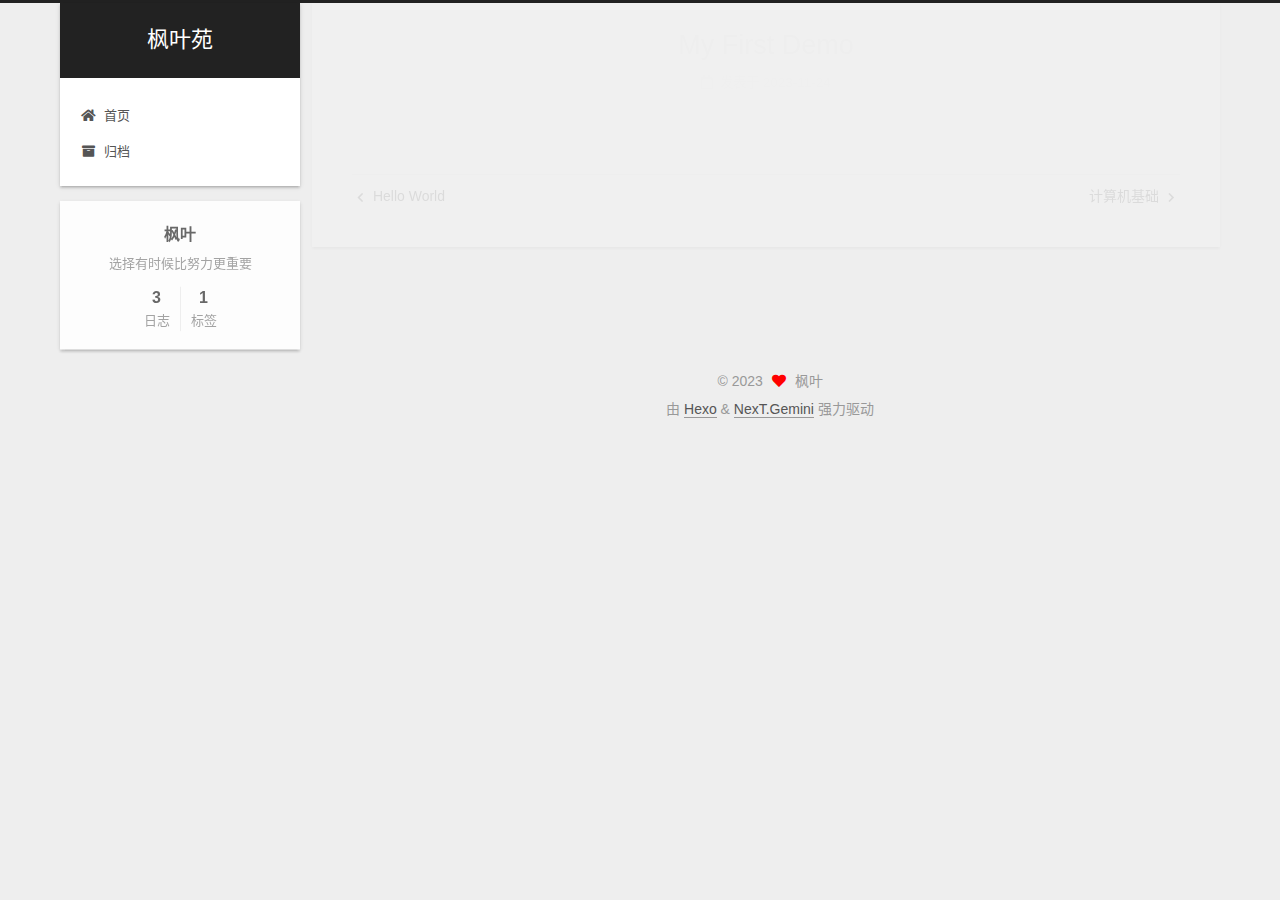
<file: 2023/11/24/My-First-Demo/index.html>
<!DOCTYPE html>
<html lang="zh-CN">
<head>
  <meta charset="UTF-8">
<meta name="viewport" content="width=device-width, initial-scale=1, maximum-scale=2">
<meta name="theme-color" content="#222">
<meta name="generator" content="Hexo 7.0.0">
  <link rel="apple-touch-icon" sizes="180x180" href="/images/apple-touch-icon-next.png">
  <link rel="icon" type="image/png" sizes="32x32" href="/images/favicon-32x32-next.png">
  <link rel="icon" type="image/png" sizes="16x16" href="/images/favicon-16x16-next.png">
  <link rel="mask-icon" href="/images/logo.svg" color="#222">

<link rel="stylesheet" href="/css/main.css">


<link rel="stylesheet" href="/lib/font-awesome/css/all.min.css">

<script id="hexo-configurations">
    var NexT = window.NexT || {};
    var CONFIG = {"hostname":"example.com","root":"/","scheme":"Gemini","version":"7.8.0","exturl":false,"sidebar":{"position":"left","display":"post","padding":18,"offset":12,"onmobile":false},"copycode":{"enable":false,"show_result":false,"style":null},"back2top":{"enable":true,"sidebar":false,"scrollpercent":false},"bookmark":{"enable":false,"color":"#222","save":"auto"},"fancybox":false,"mediumzoom":false,"lazyload":false,"pangu":false,"comments":{"style":"tabs","active":null,"storage":true,"lazyload":false,"nav":null},"algolia":{"hits":{"per_page":10},"labels":{"input_placeholder":"Search for Posts","hits_empty":"We didn't find any results for the search: ${query}","hits_stats":"${hits} results found in ${time} ms"}},"localsearch":{"enable":false,"trigger":"auto","top_n_per_article":1,"unescape":false,"preload":false},"motion":{"enable":true,"async":false,"transition":{"post_block":"fadeIn","post_header":"slideDownIn","post_body":"slideDownIn","coll_header":"slideLeftIn","sidebar":"slideUpIn"}}};
  </script>

  <meta name="description" content="选择有时候比努力更重要">
<meta property="og:type" content="article">
<meta property="og:title" content="My First Demo">
<meta property="og:url" content="http://example.com/2023/11/24/My-First-Demo/index.html">
<meta property="og:site_name" content="枫叶苑">
<meta property="og:description" content="选择有时候比努力更重要">
<meta property="og:locale" content="zh_CN">
<meta property="article:published_time" content="2023-11-24T01:23:37.000Z">
<meta property="article:modified_time" content="2023-11-24T01:23:37.608Z">
<meta property="article:author" content="枫叶">
<meta name="twitter:card" content="summary">

<link rel="canonical" href="http://example.com/2023/11/24/My-First-Demo/">


<script id="page-configurations">
  // https://hexo.io/docs/variables.html
  CONFIG.page = {
    sidebar: "",
    isHome : false,
    isPost : true,
    lang   : 'zh-CN'
  };
</script>

  <title>My First Demo | 枫叶苑</title>
  






  <noscript>
  <style>
  .use-motion .brand,
  .use-motion .menu-item,
  .sidebar-inner,
  .use-motion .post-block,
  .use-motion .pagination,
  .use-motion .comments,
  .use-motion .post-header,
  .use-motion .post-body,
  .use-motion .collection-header { opacity: initial; }

  .use-motion .site-title,
  .use-motion .site-subtitle {
    opacity: initial;
    top: initial;
  }

  .use-motion .logo-line-before i { left: initial; }
  .use-motion .logo-line-after i { right: initial; }
  </style>
</noscript>

</head>

<body itemscope itemtype="http://schema.org/WebPage">
  <div class="container use-motion">
    <div class="headband"></div>

    <header class="header" itemscope itemtype="http://schema.org/WPHeader">
      <div class="header-inner"><div class="site-brand-container">
  <div class="site-nav-toggle">
    <div class="toggle" aria-label="切换导航栏">
      <span class="toggle-line toggle-line-first"></span>
      <span class="toggle-line toggle-line-middle"></span>
      <span class="toggle-line toggle-line-last"></span>
    </div>
  </div>

  <div class="site-meta">

    <a href="/" class="brand" rel="start">
      <span class="logo-line-before"><i></i></span>
      <h1 class="site-title">枫叶苑</h1>
      <span class="logo-line-after"><i></i></span>
    </a>
  </div>

  <div class="site-nav-right">
    <div class="toggle popup-trigger">
    </div>
  </div>
</div>




<nav class="site-nav">
  <ul id="menu" class="main-menu menu">
        <li class="menu-item menu-item-home">

    <a href="/" rel="section"><i class="fa fa-home fa-fw"></i>首页</a>

  </li>
        <li class="menu-item menu-item-archives">

    <a href="/archives/" rel="section"><i class="fa fa-archive fa-fw"></i>归档</a>

  </li>
  </ul>
</nav>




</div>
    </header>

    
  <div class="back-to-top">
    <i class="fa fa-arrow-up"></i>
    <span>0%</span>
  </div>


    <main class="main">
      <div class="main-inner">
        <div class="content-wrap">
          

          <div class="content post posts-expand">
            

    
  
  
  <article itemscope itemtype="http://schema.org/Article" class="post-block" lang="zh-CN">
    <link itemprop="mainEntityOfPage" href="http://example.com/2023/11/24/My-First-Demo/">

    <span hidden itemprop="author" itemscope itemtype="http://schema.org/Person">
      <meta itemprop="image" content="/images/avatar.gif">
      <meta itemprop="name" content="枫叶">
      <meta itemprop="description" content="选择有时候比努力更重要">
    </span>

    <span hidden itemprop="publisher" itemscope itemtype="http://schema.org/Organization">
      <meta itemprop="name" content="枫叶苑">
    </span>
      <header class="post-header">
        <h1 class="post-title" itemprop="name headline">
          My First Demo
        </h1>

        <div class="post-meta">
            <span class="post-meta-item">
              <span class="post-meta-item-icon">
                <i class="far fa-calendar"></i>
              </span>
              <span class="post-meta-item-text">发表于</span>

              <time title="创建时间：2023-11-24 09:23:37" itemprop="dateCreated datePublished" datetime="2023-11-24T09:23:37+08:00">2023-11-24</time>
            </span>

          

        </div>
      </header>

    
    
    
    <div class="post-body" itemprop="articleBody">

      
        
    </div>

    
    
    

      <footer class="post-footer">

        


        
    <div class="post-nav">
      <div class="post-nav-item">
    <a href="/2023/11/23/hello-world/" rel="prev" title="Hello World">
      <i class="fa fa-chevron-left"></i> Hello World
    </a></div>
      <div class="post-nav-item">
    <a href="/2023/11/24/%E8%AE%A1%E7%AE%97%E6%9C%BA%E5%9F%BA%E7%A1%80/" rel="next" title="计算机基础">
      计算机基础 <i class="fa fa-chevron-right"></i>
    </a></div>
    </div>
      </footer>
    
  </article>
  
  
  



          </div>
          

<script>
  window.addEventListener('tabs:register', () => {
    let { activeClass } = CONFIG.comments;
    if (CONFIG.comments.storage) {
      activeClass = localStorage.getItem('comments_active') || activeClass;
    }
    if (activeClass) {
      let activeTab = document.querySelector(`a[href="#comment-${activeClass}"]`);
      if (activeTab) {
        activeTab.click();
      }
    }
  });
  if (CONFIG.comments.storage) {
    window.addEventListener('tabs:click', event => {
      if (!event.target.matches('.tabs-comment .tab-content .tab-pane')) return;
      let commentClass = event.target.classList[1];
      localStorage.setItem('comments_active', commentClass);
    });
  }
</script>

        </div>
          
  
  <div class="toggle sidebar-toggle">
    <span class="toggle-line toggle-line-first"></span>
    <span class="toggle-line toggle-line-middle"></span>
    <span class="toggle-line toggle-line-last"></span>
  </div>

  <aside class="sidebar">
    <div class="sidebar-inner">

      <ul class="sidebar-nav motion-element">
        <li class="sidebar-nav-toc">
          文章目录
        </li>
        <li class="sidebar-nav-overview">
          站点概览
        </li>
      </ul>

      <!--noindex-->
      <div class="post-toc-wrap sidebar-panel">
      </div>
      <!--/noindex-->

      <div class="site-overview-wrap sidebar-panel">
        <div class="site-author motion-element" itemprop="author" itemscope itemtype="http://schema.org/Person">
  <p class="site-author-name" itemprop="name">枫叶</p>
  <div class="site-description" itemprop="description">选择有时候比努力更重要</div>
</div>
<div class="site-state-wrap motion-element">
  <nav class="site-state">
      <div class="site-state-item site-state-posts">
          <a href="/archives/">
        
          <span class="site-state-item-count">3</span>
          <span class="site-state-item-name">日志</span>
        </a>
      </div>
      <div class="site-state-item site-state-tags">
        <span class="site-state-item-count">1</span>
        <span class="site-state-item-name">标签</span>
      </div>
  </nav>
</div>



      </div>

    </div>
  </aside>
  <div id="sidebar-dimmer"></div>


      </div>
    </main>

    <footer class="footer">
      <div class="footer-inner">
        

        

<div class="copyright">
  
  &copy; 
  <span itemprop="copyrightYear">2023</span>
  <span class="with-love">
    <i class="fa fa-heart"></i>
  </span>
  <span class="author" itemprop="copyrightHolder">枫叶</span>
</div>
  <div class="powered-by">由 <a href="https://hexo.io/" class="theme-link" rel="noopener" target="_blank">Hexo</a> & <a href="https://theme-next.org/" class="theme-link" rel="noopener" target="_blank">NexT.Gemini</a> 强力驱动
  </div>

        








      </div>
    </footer>
  </div>

  
  <script src="/lib/anime.min.js"></script>
  <script src="/lib/velocity/velocity.min.js"></script>
  <script src="/lib/velocity/velocity.ui.min.js"></script>

<script src="/js/utils.js"></script>

<script src="/js/motion.js"></script>


<script src="/js/schemes/pisces.js"></script>


<script src="/js/next-boot.js"></script>




  















  

  

</body>
</html>
</file>
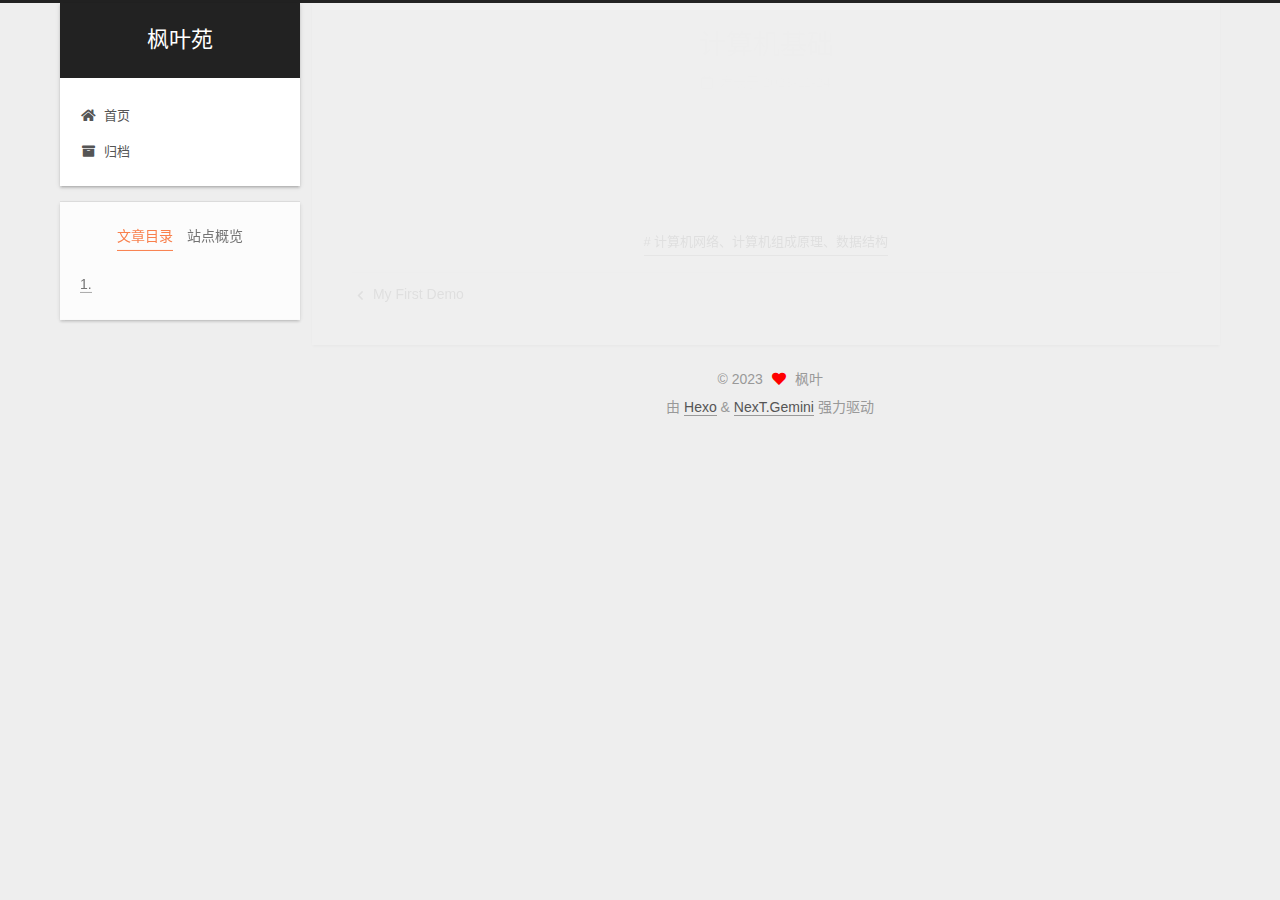
<file: 2023/11/24/计算机基础/index.html>
<!DOCTYPE html>
<html lang="zh-CN">
<head>
  <meta charset="UTF-8">
<meta name="viewport" content="width=device-width, initial-scale=1, maximum-scale=2">
<meta name="theme-color" content="#222">
<meta name="generator" content="Hexo 7.0.0">
  <link rel="apple-touch-icon" sizes="180x180" href="/images/apple-touch-icon-next.png">
  <link rel="icon" type="image/png" sizes="32x32" href="/images/favicon-32x32-next.png">
  <link rel="icon" type="image/png" sizes="16x16" href="/images/favicon-16x16-next.png">
  <link rel="mask-icon" href="/images/logo.svg" color="#222">

<link rel="stylesheet" href="/css/main.css">


<link rel="stylesheet" href="/lib/font-awesome/css/all.min.css">

<script id="hexo-configurations">
    var NexT = window.NexT || {};
    var CONFIG = {"hostname":"example.com","root":"/","scheme":"Gemini","version":"7.8.0","exturl":false,"sidebar":{"position":"left","display":"post","padding":18,"offset":12,"onmobile":false},"copycode":{"enable":false,"show_result":false,"style":null},"back2top":{"enable":true,"sidebar":false,"scrollpercent":false},"bookmark":{"enable":false,"color":"#222","save":"auto"},"fancybox":false,"mediumzoom":false,"lazyload":false,"pangu":false,"comments":{"style":"tabs","active":null,"storage":true,"lazyload":false,"nav":null},"algolia":{"hits":{"per_page":10},"labels":{"input_placeholder":"Search for Posts","hits_empty":"We didn't find any results for the search: ${query}","hits_stats":"${hits} results found in ${time} ms"}},"localsearch":{"enable":false,"trigger":"auto","top_n_per_article":1,"unescape":false,"preload":false},"motion":{"enable":true,"async":false,"transition":{"post_block":"fadeIn","post_header":"slideDownIn","post_body":"slideDownIn","coll_header":"slideLeftIn","sidebar":"slideUpIn"}}};
  </script>

  <meta property="og:type" content="article">
<meta property="og:title" content="计算机基础">
<meta property="og:url" content="http://example.com/2023/11/24/%E8%AE%A1%E7%AE%97%E6%9C%BA%E5%9F%BA%E7%A1%80/index.html">
<meta property="og:site_name" content="枫叶苑">
<meta property="og:locale" content="zh_CN">
<meta property="article:published_time" content="2023-11-24T01:34:29.000Z">
<meta property="article:modified_time" content="2023-11-24T01:42:22.637Z">
<meta property="article:author" content="枫叶">
<meta property="article:tag" content="计算机网络、计算机组成原理、数据结构">
<meta name="twitter:card" content="summary">

<link rel="canonical" href="http://example.com/2023/11/24/%E8%AE%A1%E7%AE%97%E6%9C%BA%E5%9F%BA%E7%A1%80/">


<script id="page-configurations">
  // https://hexo.io/docs/variables.html
  CONFIG.page = {
    sidebar: "",
    isHome : false,
    isPost : true,
    lang   : 'zh-CN'
  };
</script>

  <title>计算机基础 | 枫叶苑</title>
  






  <noscript>
  <style>
  .use-motion .brand,
  .use-motion .menu-item,
  .sidebar-inner,
  .use-motion .post-block,
  .use-motion .pagination,
  .use-motion .comments,
  .use-motion .post-header,
  .use-motion .post-body,
  .use-motion .collection-header { opacity: initial; }

  .use-motion .site-title,
  .use-motion .site-subtitle {
    opacity: initial;
    top: initial;
  }

  .use-motion .logo-line-before i { left: initial; }
  .use-motion .logo-line-after i { right: initial; }
  </style>
</noscript>

</head>

<body itemscope itemtype="http://schema.org/WebPage">
  <div class="container use-motion">
    <div class="headband"></div>

    <header class="header" itemscope itemtype="http://schema.org/WPHeader">
      <div class="header-inner"><div class="site-brand-container">
  <div class="site-nav-toggle">
    <div class="toggle" aria-label="切换导航栏">
      <span class="toggle-line toggle-line-first"></span>
      <span class="toggle-line toggle-line-middle"></span>
      <span class="toggle-line toggle-line-last"></span>
    </div>
  </div>

  <div class="site-meta">

    <a href="/" class="brand" rel="start">
      <span class="logo-line-before"><i></i></span>
      <h1 class="site-title">枫叶苑</h1>
      <span class="logo-line-after"><i></i></span>
    </a>
  </div>

  <div class="site-nav-right">
    <div class="toggle popup-trigger">
    </div>
  </div>
</div>




<nav class="site-nav">
  <ul id="menu" class="main-menu menu">
        <li class="menu-item menu-item-home">

    <a href="/" rel="section"><i class="fa fa-home fa-fw"></i>首页</a>

  </li>
        <li class="menu-item menu-item-archives">

    <a href="/archives/" rel="section"><i class="fa fa-archive fa-fw"></i>归档</a>

  </li>
  </ul>
</nav>




</div>
    </header>

    
  <div class="back-to-top">
    <i class="fa fa-arrow-up"></i>
    <span>0%</span>
  </div>


    <main class="main">
      <div class="main-inner">
        <div class="content-wrap">
          

          <div class="content post posts-expand">
            

    
  
  
  <article itemscope itemtype="http://schema.org/Article" class="post-block" lang="zh-CN">
    <link itemprop="mainEntityOfPage" href="http://example.com/2023/11/24/%E8%AE%A1%E7%AE%97%E6%9C%BA%E5%9F%BA%E7%A1%80/">

    <span hidden itemprop="author" itemscope itemtype="http://schema.org/Person">
      <meta itemprop="image" content="/images/avatar.gif">
      <meta itemprop="name" content="枫叶">
      <meta itemprop="description" content="选择有时候比努力更重要">
    </span>

    <span hidden itemprop="publisher" itemscope itemtype="http://schema.org/Organization">
      <meta itemprop="name" content="枫叶苑">
    </span>
      <header class="post-header">
        <h1 class="post-title" itemprop="name headline">
          计算机基础
        </h1>

        <div class="post-meta">
            <span class="post-meta-item">
              <span class="post-meta-item-icon">
                <i class="far fa-calendar"></i>
              </span>
              <span class="post-meta-item-text">发表于</span>
              

              <time title="创建时间：2023-11-24 09:34:29 / 修改时间：09:42:22" itemprop="dateCreated datePublished" datetime="2023-11-24T09:34:29+08:00">2023-11-24</time>
            </span>

          

        </div>
      </header>

    
    
    
    <div class="post-body" itemprop="articleBody">

      
        <h1 id=""><a href="#" class="headerlink" title=""></a></h1>
    </div>

    
    
    

      <footer class="post-footer">
          <div class="post-tags">
              <a href="/tags/%E8%AE%A1%E7%AE%97%E6%9C%BA%E7%BD%91%E7%BB%9C%E3%80%81%E8%AE%A1%E7%AE%97%E6%9C%BA%E7%BB%84%E6%88%90%E5%8E%9F%E7%90%86%E3%80%81%E6%95%B0%E6%8D%AE%E7%BB%93%E6%9E%84/" rel="tag"># 计算机网络、计算机组成原理、数据结构</a>
          </div>

        


        
    <div class="post-nav">
      <div class="post-nav-item">
    <a href="/2023/11/24/My-First-Demo/" rel="prev" title="My First Demo">
      <i class="fa fa-chevron-left"></i> My First Demo
    </a></div>
      <div class="post-nav-item"></div>
    </div>
      </footer>
    
  </article>
  
  
  



          </div>
          

<script>
  window.addEventListener('tabs:register', () => {
    let { activeClass } = CONFIG.comments;
    if (CONFIG.comments.storage) {
      activeClass = localStorage.getItem('comments_active') || activeClass;
    }
    if (activeClass) {
      let activeTab = document.querySelector(`a[href="#comment-${activeClass}"]`);
      if (activeTab) {
        activeTab.click();
      }
    }
  });
  if (CONFIG.comments.storage) {
    window.addEventListener('tabs:click', event => {
      if (!event.target.matches('.tabs-comment .tab-content .tab-pane')) return;
      let commentClass = event.target.classList[1];
      localStorage.setItem('comments_active', commentClass);
    });
  }
</script>

        </div>
          
  
  <div class="toggle sidebar-toggle">
    <span class="toggle-line toggle-line-first"></span>
    <span class="toggle-line toggle-line-middle"></span>
    <span class="toggle-line toggle-line-last"></span>
  </div>

  <aside class="sidebar">
    <div class="sidebar-inner">

      <ul class="sidebar-nav motion-element">
        <li class="sidebar-nav-toc">
          文章目录
        </li>
        <li class="sidebar-nav-overview">
          站点概览
        </li>
      </ul>

      <!--noindex-->
      <div class="post-toc-wrap sidebar-panel">
          <div class="post-toc motion-element"><ol class="nav"><li class="nav-item nav-level-1"><a class="nav-link"><span class="nav-number">1.</span> <span class="nav-text"></span></a></li></ol></div>
      </div>
      <!--/noindex-->

      <div class="site-overview-wrap sidebar-panel">
        <div class="site-author motion-element" itemprop="author" itemscope itemtype="http://schema.org/Person">
  <p class="site-author-name" itemprop="name">枫叶</p>
  <div class="site-description" itemprop="description">选择有时候比努力更重要</div>
</div>
<div class="site-state-wrap motion-element">
  <nav class="site-state">
      <div class="site-state-item site-state-posts">
          <a href="/archives/">
        
          <span class="site-state-item-count">3</span>
          <span class="site-state-item-name">日志</span>
        </a>
      </div>
      <div class="site-state-item site-state-tags">
        <span class="site-state-item-count">1</span>
        <span class="site-state-item-name">标签</span>
      </div>
  </nav>
</div>



      </div>

    </div>
  </aside>
  <div id="sidebar-dimmer"></div>


      </div>
    </main>

    <footer class="footer">
      <div class="footer-inner">
        

        

<div class="copyright">
  
  &copy; 
  <span itemprop="copyrightYear">2023</span>
  <span class="with-love">
    <i class="fa fa-heart"></i>
  </span>
  <span class="author" itemprop="copyrightHolder">枫叶</span>
</div>
  <div class="powered-by">由 <a href="https://hexo.io/" class="theme-link" rel="noopener" target="_blank">Hexo</a> & <a href="https://theme-next.org/" class="theme-link" rel="noopener" target="_blank">NexT.Gemini</a> 强力驱动
  </div>

        








      </div>
    </footer>
  </div>

  
  <script src="/lib/anime.min.js"></script>
  <script src="/lib/velocity/velocity.min.js"></script>
  <script src="/lib/velocity/velocity.ui.min.js"></script>

<script src="/js/utils.js"></script>

<script src="/js/motion.js"></script>


<script src="/js/schemes/pisces.js"></script>


<script src="/js/next-boot.js"></script>




  















  

  

</body>
</html>
</file>
<file: css/main.css>
:root {
  --body-bg-color: #eee;
  --content-bg-color: #fff;
  --card-bg-color: #f5f5f5;
  --text-color: #555;
  --blockquote-color: #666;
  --link-color: #555;
  --link-hover-color: #222;
  --brand-color: #fff;
  --brand-hover-color: #fff;
  --table-row-odd-bg-color: #f9f9f9;
  --table-row-hover-bg-color: #f5f5f5;
  --menu-item-bg-color: #f5f5f5;
  --btn-default-bg: #fff;
  --btn-default-color: #555;
  --btn-default-border-color: #555;
  --btn-default-hover-bg: #222;
  --btn-default-hover-color: #fff;
  --btn-default-hover-border-color: #222;
}
html {
  line-height: 1.15; /* 1 */
  -webkit-text-size-adjust: 100%; /* 2 */
}
body {
  margin: 0;
}
main {
  display: block;
}
h1 {
  font-size: 2em;
  margin: 0.67em 0;
}
hr {
  box-sizing: content-box; /* 1 */
  height: 0; /* 1 */
  overflow: visible; /* 2 */
}
pre {
  font-family: monospace, monospace; /* 1 */
  font-size: 1em; /* 2 */
}
a {
  background: transparent;
}
abbr[title] {
  border-bottom: none; /* 1 */
  text-decoration: underline; /* 2 */
  text-decoration: underline dotted; /* 2 */
}
b,
strong {
  font-weight: bolder;
}
code,
kbd,
samp {
  font-family: monospace, monospace; /* 1 */
  font-size: 1em; /* 2 */
}
small {
  font-size: 80%;
}
sub,
sup {
  font-size: 75%;
  line-height: 0;
  position: relative;
  vertical-align: baseline;
}
sub {
  bottom: -0.25em;
}
sup {
  top: -0.5em;
}
img {
  border-style: none;
}
button,
input,
optgroup,
select,
textarea {
  font-family: inherit; /* 1 */
  font-size: 100%; /* 1 */
  line-height: 1.15; /* 1 */
  margin: 0; /* 2 */
}
button,
input {
/* 1 */
  overflow: visible;
}
button,
select {
/* 1 */
  text-transform: none;
}
button,
[type='button'],
[type='reset'],
[type='submit'] {
  -webkit-appearance: button;
}
button::-moz-focus-inner,
[type='button']::-moz-focus-inner,
[type='reset']::-moz-focus-inner,
[type='submit']::-moz-focus-inner {
  border-style: none;
  padding: 0;
}
button:-moz-focusring,
[type='button']:-moz-focusring,
[type='reset']:-moz-focusring,
[type='submit']:-moz-focusring {
  outline: 1px dotted ButtonText;
}
fieldset {
  padding: 0.35em 0.75em 0.625em;
}
legend {
  box-sizing: border-box; /* 1 */
  color: inherit; /* 2 */
  display: table; /* 1 */
  max-width: 100%; /* 1 */
  padding: 0; /* 3 */
  white-space: normal; /* 1 */
}
progress {
  vertical-align: baseline;
}
textarea {
  overflow: auto;
}
[type='checkbox'],
[type='radio'] {
  box-sizing: border-box; /* 1 */
  padding: 0; /* 2 */
}
[type='number']::-webkit-inner-spin-button,
[type='number']::-webkit-outer-spin-button {
  height: auto;
}
[type='search'] {
  outline-offset: -2px; /* 2 */
  -webkit-appearance: textfield; /* 1 */
}
[type='search']::-webkit-search-decoration {
  -webkit-appearance: none;
}
::-webkit-file-upload-button {
  font: inherit; /* 2 */
  -webkit-appearance: button; /* 1 */
}
details {
  display: block;
}
summary {
  display: list-item;
}
template {
  display: none;
}
[hidden] {
  display: none;
}
::selection {
  background: #262a30;
  color: #eee;
}
html,
body {
  height: 100%;
}
body {
  background: var(--body-bg-color);
  color: var(--text-color);
  font-family: 'Lato', "PingFang SC", "Microsoft YaHei", sans-serif;
  font-size: 1em;
  line-height: 2;
}
@media (max-width: 991px) {
  body {
    padding-left: 0 !important;
    padding-right: 0 !important;
  }
}
h1,
h2,
h3,
h4,
h5,
h6 {
  font-family: 'Lato', "PingFang SC", "Microsoft YaHei", sans-serif;
  font-weight: bold;
  line-height: 1.5;
  margin: 20px 0 15px;
}
h1 {
  font-size: 1.5em;
}
h2 {
  font-size: 1.375em;
}
h3 {
  font-size: 1.25em;
}
h4 {
  font-size: 1.125em;
}
h5 {
  font-size: 1em;
}
h6 {
  font-size: 0.875em;
}
p {
  margin: 0 0 20px 0;
}
a,
span.exturl {
  border-bottom: 1px solid #999;
  color: var(--link-color);
  outline: 0;
  text-decoration: none;
  overflow-wrap: break-word;
  word-wrap: break-word;
  cursor: pointer;
}
a:hover,
span.exturl:hover {
  border-bottom-color: var(--link-hover-color);
  color: var(--link-hover-color);
}
iframe,
img,
video {
  display: block;
  margin-left: auto;
  margin-right: auto;
  max-width: 100%;
}
hr {
  background-image: repeating-linear-gradient(-45deg, #ddd, #ddd 4px, transparent 4px, transparent 8px);
  border: 0;
  height: 3px;
  margin: 40px 0;
}
blockquote {
  border-left: 4px solid #ddd;
  color: var(--blockquote-color);
  margin: 0;
  padding: 0 15px;
}
blockquote cite::before {
  content: '-';
  padding: 0 5px;
}
dt {
  font-weight: bold;
}
dd {
  margin: 0;
  padding: 0;
}
kbd {
  background-color: #f5f5f5;
  background-image: linear-gradient(#eee, #fff, #eee);
  border: 1px solid #ccc;
  border-radius: 0.2em;
  box-shadow: 0.1em 0.1em 0.2em rgba(0,0,0,0.1);
  color: #555;
  font-family: inherit;
  padding: 0.1em 0.3em;
  white-space: nowrap;
}
.table-container {
  overflow: auto;
}
table {
  border-collapse: collapse;
  border-spacing: 0;
  font-size: 0.875em;
  margin: 0 0 20px 0;
  width: 100%;
}
tbody tr:nth-of-type(odd) {
  background: var(--table-row-odd-bg-color);
}
tbody tr:hover {
  background: var(--table-row-hover-bg-color);
}
caption,
th,
td {
  font-weight: normal;
  padding: 8px;
  vertical-align: middle;
}
th,
td {
  border: 1px solid #ddd;
  border-bottom: 3px solid #ddd;
}
th {
  font-weight: 700;
  padding-bottom: 10px;
}
td {
  border-bottom-width: 1px;
}
.btn {
  background: var(--btn-default-bg);
  border: 2px solid var(--btn-default-border-color);
  border-radius: 2px;
  color: var(--btn-default-color);
  display: inline-block;
  font-size: 0.875em;
  line-height: 2;
  padding: 0 20px;
  text-decoration: none;
  transition-property: background-color;
  transition-delay: 0s;
  transition-duration: 0.2s;
  transition-timing-function: ease-in-out;
}
.btn:hover {
  background: var(--btn-default-hover-bg);
  border-color: var(--btn-default-hover-border-color);
  color: var(--btn-default-hover-color);
}
.btn + .btn {
  margin: 0 0 8px 8px;
}
.btn .fa-fw {
  text-align: left;
  width: 1.285714285714286em;
}
.toggle {
  line-height: 0;
}
.toggle .toggle-line {
  background: #fff;
  display: inline-block;
  height: 2px;
  left: 0;
  position: relative;
  top: 0;
  transition: all 0.4s;
  vertical-align: top;
  width: 100%;
}
.toggle .toggle-line:not(:first-child) {
  margin-top: 3px;
}
.toggle.toggle-arrow .toggle-line-first {
  left: 50%;
  top: 2px;
  transform: rotate(45deg);
  width: 50%;
}
.toggle.toggle-arrow .toggle-line-middle {
  left: 2px;
  width: 90%;
}
.toggle.toggle-arrow .toggle-line-last {
  left: 50%;
  top: -2px;
  transform: rotate(-45deg);
  width: 50%;
}
.toggle.toggle-close .toggle-line-first {
  transform: rotate(-45deg);
  top: 5px;
}
.toggle.toggle-close .toggle-line-middle {
  opacity: 0;
}
.toggle.toggle-close .toggle-line-last {
  transform: rotate(45deg);
  top: -5px;
}
.highlight,
pre {
  background: #f7f7f7;
  color: #4d4d4c;
  line-height: 1.6;
  margin: 0 auto 20px;
}
pre,
code {
  font-family: consolas, Menlo, monospace, "PingFang SC", "Microsoft YaHei";
}
code {
  background: #eee;
  border-radius: 3px;
  color: #555;
  padding: 2px 4px;
  overflow-wrap: break-word;
  word-wrap: break-word;
}
.highlight *::selection {
  background: #d6d6d6;
}
.highlight pre {
  border: 0;
  margin: 0;
  padding: 10px 0;
}
.highlight table {
  border: 0;
  margin: 0;
  width: auto;
}
.highlight td {
  border: 0;
  padding: 0;
}
.highlight figcaption {
  background: #eff2f3;
  color: #4d4d4c;
  display: flex;
  font-size: 0.875em;
  justify-content: space-between;
  line-height: 1.2;
  padding: 0.5em;
}
.highlight figcaption a {
  color: #4d4d4c;
}
.highlight figcaption a:hover {
  border-bottom-color: #4d4d4c;
}
.highlight .gutter {
  -moz-user-select: none;
  -ms-user-select: none;
  -webkit-user-select: none;
  user-select: none;
}
.highlight .gutter pre {
  background: #eff2f3;
  color: #869194;
  padding-left: 10px;
  padding-right: 10px;
  text-align: right;
}
.highlight .code pre {
  background: #f7f7f7;
  padding-left: 10px;
  width: 100%;
}
.gist table {
  width: auto;
}
.gist table td {
  border: 0;
}
pre {
  overflow: auto;
  padding: 10px;
}
pre code {
  background: none;
  color: #4d4d4c;
  font-size: 0.875em;
  padding: 0;
  text-shadow: none;
}
pre .deletion {
  background: #fdd;
}
pre .addition {
  background: #dfd;
}
pre .meta {
  color: #eab700;
  -moz-user-select: none;
  -ms-user-select: none;
  -webkit-user-select: none;
  user-select: none;
}
pre .comment {
  color: #8e908c;
}
pre .variable,
pre .attribute,
pre .tag,
pre .name,
pre .regexp,
pre .ruby .constant,
pre .xml .tag .title,
pre .xml .pi,
pre .xml .doctype,
pre .html .doctype,
pre .css .id,
pre .css .class,
pre .css .pseudo {
  color: #c82829;
}
pre .number,
pre .preprocessor,
pre .built_in,
pre .builtin-name,
pre .literal,
pre .params,
pre .constant,
pre .command {
  color: #f5871f;
}
pre .ruby .class .title,
pre .css .rules .attribute,
pre .string,
pre .symbol,
pre .value,
pre .inheritance,
pre .header,
pre .ruby .symbol,
pre .xml .cdata,
pre .special,
pre .formula {
  color: #718c00;
}
pre .title,
pre .css .hexcolor {
  color: #3e999f;
}
pre .function,
pre .python .decorator,
pre .python .title,
pre .ruby .function .title,
pre .ruby .title .keyword,
pre .perl .sub,
pre .javascript .title,
pre .coffeescript .title {
  color: #4271ae;
}
pre .keyword,
pre .javascript .function {
  color: #8959a8;
}
.blockquote-center {
  border-left: none;
  margin: 40px 0;
  padding: 0;
  position: relative;
  text-align: center;
}
.blockquote-center .fa {
  display: block;
  opacity: 0.6;
  position: absolute;
  width: 100%;
}
.blockquote-center .fa-quote-left {
  border-top: 1px solid #ccc;
  text-align: left;
  top: -20px;
}
.blockquote-center .fa-quote-right {
  border-bottom: 1px solid #ccc;
  text-align: right;
  bottom: -20px;
}
.blockquote-center p,
.blockquote-center div {
  text-align: center;
}
.post-body .group-picture img {
  margin: 0 auto;
  padding: 0 3px;
}
.group-picture-row {
  margin-bottom: 6px;
  overflow: hidden;
}
.group-picture-column {
  float: left;
  margin-bottom: 10px;
}
.post-body .label {
  color: #555;
  display: inline;
  padding: 0 2px;
}
.post-body .label.default {
  background: #f0f0f0;
}
.post-body .label.primary {
  background: #efe6f7;
}
.post-body .label.info {
  background: #e5f2f8;
}
.post-body .label.success {
  background: #e7f4e9;
}
.post-body .label.warning {
  background: #fcf6e1;
}
.post-body .label.danger {
  background: #fae8eb;
}
.post-body .tabs {
  margin-bottom: 20px;
}
.post-body .tabs,
.tabs-comment {
  display: block;
  padding-top: 10px;
  position: relative;
}
.post-body .tabs ul.nav-tabs,
.tabs-comment ul.nav-tabs {
  display: flex;
  flex-wrap: wrap;
  margin: 0;
  margin-bottom: -1px;
  padding: 0;
}
@media (max-width: 413px) {
  .post-body .tabs ul.nav-tabs,
  .tabs-comment ul.nav-tabs {
    display: block;
    margin-bottom: 5px;
  }
}
.post-body .tabs ul.nav-tabs li.tab,
.tabs-comment ul.nav-tabs li.tab {
  border-bottom: 1px solid #ddd;
  border-left: 1px solid transparent;
  border-right: 1px solid transparent;
  border-top: 3px solid transparent;
  flex-grow: 1;
  list-style-type: none;
  border-radius: 0 0 0 0;
}
@media (max-width: 413px) {
  .post-body .tabs ul.nav-tabs li.tab,
  .tabs-comment ul.nav-tabs li.tab {
    border-bottom: 1px solid transparent;
    border-left: 3px solid transparent;
    border-right: 1px solid transparent;
    border-top: 1px solid transparent;
  }
}
@media (max-width: 413px) {
  .post-body .tabs ul.nav-tabs li.tab,
  .tabs-comment ul.nav-tabs li.tab {
    border-radius: 0;
  }
}
.post-body .tabs ul.nav-tabs li.tab a,
.tabs-comment ul.nav-tabs li.tab a {
  border-bottom: initial;
  display: block;
  line-height: 1.8;
  outline: 0;
  padding: 0.25em 0.75em;
  text-align: center;
  transition-delay: 0s;
  transition-duration: 0.2s;
  transition-timing-function: ease-out;
}
.post-body .tabs ul.nav-tabs li.tab a i,
.tabs-comment ul.nav-tabs li.tab a i {
  width: 1.285714285714286em;
}
.post-body .tabs ul.nav-tabs li.tab.active,
.tabs-comment ul.nav-tabs li.tab.active {
  border-bottom: 1px solid transparent;
  border-left: 1px solid #ddd;
  border-right: 1px solid #ddd;
  border-top: 3px solid #fc6423;
}
@media (max-width: 413px) {
  .post-body .tabs ul.nav-tabs li.tab.active,
  .tabs-comment ul.nav-tabs li.tab.active {
    border-bottom: 1px solid #ddd;
    border-left: 3px solid #fc6423;
    border-right: 1px solid #ddd;
    border-top: 1px solid #ddd;
  }
}
.post-body .tabs ul.nav-tabs li.tab.active a,
.tabs-comment ul.nav-tabs li.tab.active a {
  color: var(--link-color);
  cursor: default;
}
.post-body .tabs .tab-content .tab-pane,
.tabs-comment .tab-content .tab-pane {
  border: 1px solid #ddd;
  border-top: 0;
  padding: 20px 20px 0 20px;
  border-radius: 0;
}
.post-body .tabs .tab-content .tab-pane:not(.active),
.tabs-comment .tab-content .tab-pane:not(.active) {
  display: none;
}
.post-body .tabs .tab-content .tab-pane.active,
.tabs-comment .tab-content .tab-pane.active {
  display: block;
}
.post-body .tabs .tab-content .tab-pane.active:nth-of-type(1),
.tabs-comment .tab-content .tab-pane.active:nth-of-type(1) {
  border-radius: 0 0 0 0;
}
@media (max-width: 413px) {
  .post-body .tabs .tab-content .tab-pane.active:nth-of-type(1),
  .tabs-comment .tab-content .tab-pane.active:nth-of-type(1) {
    border-radius: 0;
  }
}
.post-body .note {
  border-radius: 3px;
  margin-bottom: 20px;
  padding: 1em;
  position: relative;
  border: 1px solid #eee;
  border-left-width: 5px;
}
.post-body .note h2,
.post-body .note h3,
.post-body .note h4,
.post-body .note h5,
.post-body .note h6 {
  margin-top: 0;
  border-bottom: initial;
  margin-bottom: 0;
  padding-top: 0;
}
.post-body .note p:first-child,
.post-body .note ul:first-child,
.post-body .note ol:first-child,
.post-body .note table:first-child,
.post-body .note pre:first-child,
.post-body .note blockquote:first-child,
.post-body .note img:first-child {
  margin-top: 0;
}
.post-body .note p:last-child,
.post-body .note ul:last-child,
.post-body .note ol:last-child,
.post-body .note table:last-child,
.post-body .note pre:last-child,
.post-body .note blockquote:last-child,
.post-body .note img:last-child {
  margin-bottom: 0;
}
.post-body .note.default {
  border-left-color: #777;
}
.post-body .note.default h2,
.post-body .note.default h3,
.post-body .note.default h4,
.post-body .note.default h5,
.post-body .note.default h6 {
  color: #777;
}
.post-body .note.primary {
  border-left-color: #6f42c1;
}
.post-body .note.primary h2,
.post-body .note.primary h3,
.post-body .note.primary h4,
.post-body .note.primary h5,
.post-body .note.primary h6 {
  color: #6f42c1;
}
.post-body .note.info {
  border-left-color: #428bca;
}
.post-body .note.info h2,
.post-body .note.info h3,
.post-body .note.info h4,
.post-body .note.info h5,
.post-body .note.info h6 {
  color: #428bca;
}
.post-body .note.success {
  border-left-color: #5cb85c;
}
.post-body .note.success h2,
.post-body .note.success h3,
.post-body .note.success h4,
.post-body .note.success h5,
.post-body .note.success h6 {
  color: #5cb85c;
}
.post-body .note.warning {
  border-left-color: #f0ad4e;
}
.post-body .note.warning h2,
.post-body .note.warning h3,
.post-body .note.warning h4,
.post-body .note.warning h5,
.post-body .note.warning h6 {
  color: #f0ad4e;
}
.post-body .note.danger {
  border-left-color: #d9534f;
}
.post-body .note.danger h2,
.post-body .note.danger h3,
.post-body .note.danger h4,
.post-body .note.danger h5,
.post-body .note.danger h6 {
  color: #d9534f;
}
.pagination .prev,
.pagination .next,
.pagination .page-number,
.pagination .space {
  display: inline-block;
  margin: 0 10px;
  padding: 0 11px;
  position: relative;
  top: -1px;
}
@media (max-width: 767px) {
  .pagination .prev,
  .pagination .next,
  .pagination .page-number,
  .pagination .space {
    margin: 0 5px;
  }
}
.pagination {
  border-top: 1px solid #eee;
  margin: 120px 0 0;
  text-align: center;
}
.pagination .prev,
.pagination .next,
.pagination .page-number {
  border-bottom: 0;
  border-top: 1px solid #eee;
  transition-property: border-color;
  transition-delay: 0s;
  transition-duration: 0.2s;
  transition-timing-function: ease-in-out;
}
.pagination .prev:hover,
.pagination .next:hover,
.pagination .page-number:hover {
  border-top-color: #222;
}
.pagination .space {
  margin: 0;
  padding: 0;
}
.pagination .prev {
  margin-left: 0;
}
.pagination .next {
  margin-right: 0;
}
.pagination .page-number.current {
  background: #ccc;
  border-top-color: #ccc;
  color: #fff;
}
@media (max-width: 767px) {
  .pagination {
    border-top: none;
  }
  .pagination .prev,
  .pagination .next,
  .pagination .page-number {
    border-bottom: 1px solid #eee;
    border-top: 0;
    margin-bottom: 10px;
    padding: 0 10px;
  }
  .pagination .prev:hover,
  .pagination .next:hover,
  .pagination .page-number:hover {
    border-bottom-color: #222;
  }
}
.comments {
  margin-top: 60px;
  overflow: hidden;
}
.comment-button-group {
  display: flex;
  flex-wrap: wrap-reverse;
  justify-content: center;
  margin: 1em 0;
}
.comment-button-group .comment-button {
  margin: 0.1em 0.2em;
}
.comment-button-group .comment-button.active {
  background: var(--btn-default-hover-bg);
  border-color: var(--btn-default-hover-border-color);
  color: var(--btn-default-hover-color);
}
.comment-position {
  display: none;
}
.comment-position.active {
  display: block;
}
.tabs-comment {
  background: var(--content-bg-color);
  margin-top: 4em;
  padding-top: 0;
}
.tabs-comment .comments {
  border: 0;
  box-shadow: none;
  margin-top: 0;
  padding-top: 0;
}
.container {
  min-height: 100%;
  position: relative;
}
.main-inner {
  margin: 0 auto;
  width: calc(100% - 20px);
}
@media (min-width: 1200px) {
  .main-inner {
    width: 1160px;
  }
}
@media (min-width: 1600px) {
  .main-inner {
    width: 73%;
  }
}
@media (max-width: 767px) {
  .content-wrap {
    padding: 0 20px;
  }
}
.header {
  background: transparent;
}
.header-inner {
  margin: 0 auto;
  width: calc(100% - 20px);
}
@media (min-width: 1200px) {
  .header-inner {
    width: 1160px;
  }
}
@media (min-width: 1600px) {
  .header-inner {
    width: 73%;
  }
}
.site-brand-container {
  display: flex;
  flex-shrink: 0;
  padding: 0 10px;
}
.headband {
  background: #222;
  height: 3px;
}
.site-meta {
  flex-grow: 1;
  text-align: center;
}
@media (max-width: 767px) {
  .site-meta {
    text-align: center;
  }
}
.brand {
  border-bottom: none;
  color: var(--brand-color);
  display: inline-block;
  line-height: 1.375em;
  padding: 0 40px;
  position: relative;
}
.brand:hover {
  color: var(--brand-hover-color);
}
.site-title {
  font-family: 'Lato', "PingFang SC", "Microsoft YaHei", sans-serif;
  font-size: 1.375em;
  font-weight: normal;
  margin: 0;
}
.site-subtitle {
  color: #ddd;
  font-size: 0.8125em;
  margin: 10px 0;
}
.use-motion .brand {
  opacity: 0;
}
.use-motion .site-title,
.use-motion .site-subtitle,
.use-motion .custom-logo-image {
  opacity: 0;
  position: relative;
  top: -10px;
}
.site-nav-toggle,
.site-nav-right {
  display: none;
}
@media (max-width: 767px) {
  .site-nav-toggle,
  .site-nav-right {
    display: flex;
    flex-direction: column;
    justify-content: center;
  }
}
.site-nav-toggle .toggle,
.site-nav-right .toggle {
  color: var(--text-color);
  padding: 10px;
  width: 22px;
}
.site-nav-toggle .toggle .toggle-line,
.site-nav-right .toggle .toggle-line {
  background: var(--text-color);
  border-radius: 1px;
}
.site-nav {
  display: block;
}
@media (max-width: 767px) {
  .site-nav {
    clear: both;
    display: none;
  }
}
.site-nav.site-nav-on {
  display: block;
}
.menu {
  margin-top: 20px;
  padding-left: 0;
  text-align: center;
}
.menu-item {
  display: inline-block;
  list-style: none;
  margin: 0 10px;
}
@media (max-width: 767px) {
  .menu-item {
    display: block;
    margin-top: 10px;
  }
  .menu-item.menu-item-search {
    display: none;
  }
}
.menu-item a,
.menu-item span.exturl {
  border-bottom: 0;
  display: block;
  font-size: 0.8125em;
  transition-property: border-color;
  transition-delay: 0s;
  transition-duration: 0.2s;
  transition-timing-function: ease-in-out;
}
@media (hover: none) {
  .menu-item a:hover,
  .menu-item span.exturl:hover {
    border-bottom-color: transparent !important;
  }
}
.menu-item .fa,
.menu-item .fab,
.menu-item .far,
.menu-item .fas {
  margin-right: 8px;
}
.menu-item .badge {
  display: inline-block;
  font-weight: bold;
  line-height: 1;
  margin-left: 0.35em;
  margin-top: 0.35em;
  text-align: center;
  white-space: nowrap;
}
@media (max-width: 767px) {
  .menu-item .badge {
    float: right;
    margin-left: 0;
  }
}
.menu-item-active a,
.menu .menu-item a:hover,
.menu .menu-item span.exturl:hover {
  background: var(--menu-item-bg-color);
}
.use-motion .menu-item {
  opacity: 0;
}
.sidebar {
  background: #222;
  bottom: 0;
  box-shadow: inset 0 2px 6px #000;
  position: fixed;
  top: 0;
}
@media (max-width: 991px) {
  .sidebar {
    display: none;
  }
}
.sidebar-inner {
  color: #999;
  padding: 18px 10px;
  text-align: center;
}
.cc-license {
  margin-top: 10px;
  text-align: center;
}
.cc-license .cc-opacity {
  border-bottom: none;
  opacity: 0.7;
}
.cc-license .cc-opacity:hover {
  opacity: 0.9;
}
.cc-license img {
  display: inline-block;
}
.site-author-image {
  border: 1px solid #eee;
  display: block;
  margin: 0 auto;
  max-width: 120px;
  padding: 2px;
}
.site-author-name {
  color: var(--text-color);
  font-weight: 600;
  margin: 0;
  text-align: center;
}
.site-description {
  color: #999;
  font-size: 0.8125em;
  margin-top: 0;
  text-align: center;
}
.links-of-author {
  margin-top: 15px;
}
.links-of-author a,
.links-of-author span.exturl {
  border-bottom-color: #555;
  display: inline-block;
  font-size: 0.8125em;
  margin-bottom: 10px;
  margin-right: 10px;
  vertical-align: middle;
}
.links-of-author a::before,
.links-of-author span.exturl::before {
  background: #6ea447;
  border-radius: 50%;
  content: ' ';
  display: inline-block;
  height: 4px;
  margin-right: 3px;
  vertical-align: middle;
  width: 4px;
}
.sidebar-button {
  margin-top: 15px;
}
.sidebar-button a {
  border: 1px solid #fc6423;
  border-radius: 4px;
  color: #fc6423;
  display: inline-block;
  padding: 0 15px;
}
.sidebar-button a .fa,
.sidebar-button a .fab,
.sidebar-button a .far,
.sidebar-button a .fas {
  margin-right: 5px;
}
.sidebar-button a:hover {
  background: #fc6423;
  border: 1px solid #fc6423;
  color: #fff;
}
.sidebar-button a:hover .fa,
.sidebar-button a:hover .fab,
.sidebar-button a:hover .far,
.sidebar-button a:hover .fas {
  color: #fff;
}
.links-of-blogroll {
  font-size: 0.8125em;
  margin-top: 10px;
}
.links-of-blogroll-title {
  font-size: 0.875em;
  font-weight: 600;
  margin-top: 0;
}
.links-of-blogroll-list {
  list-style: none;
  margin: 0;
  padding: 0;
}
#sidebar-dimmer {
  display: none;
}
@media (max-width: 767px) {
  #sidebar-dimmer {
    background: #000;
    display: block;
    height: 100%;
    left: 100%;
    opacity: 0;
    position: fixed;
    top: 0;
    width: 100%;
    z-index: 1100;
  }
  .sidebar-active + #sidebar-dimmer {
    opacity: 0.7;
    transform: translateX(-100%);
    transition: opacity 0.5s;
  }
}
.sidebar-nav {
  margin: 0;
  padding-bottom: 20px;
  padding-left: 0;
}
.sidebar-nav li {
  border-bottom: 1px solid transparent;
  color: var(--text-color);
  cursor: pointer;
  display: inline-block;
  font-size: 0.875em;
}
.sidebar-nav li.sidebar-nav-overview {
  margin-left: 10px;
}
.sidebar-nav li:hover {
  color: #fc6423;
}
.sidebar-nav .sidebar-nav-active {
  border-bottom-color: #fc6423;
  color: #fc6423;
}
.sidebar-nav .sidebar-nav-active:hover {
  color: #fc6423;
}
.sidebar-panel {
  display: none;
  overflow-x: hidden;
  overflow-y: auto;
}
.sidebar-panel-active {
  display: block;
}
.sidebar-toggle {
  background: #222;
  bottom: 45px;
  cursor: pointer;
  height: 14px;
  left: 30px;
  padding: 5px;
  position: fixed;
  width: 14px;
  z-index: 1300;
}
@media (max-width: 991px) {
  .sidebar-toggle {
    left: 20px;
    opacity: 0.8;
    display: none;
  }
}
.sidebar-toggle:hover .toggle-line {
  background: #fc6423;
}
.post-toc {
  font-size: 0.875em;
}
.post-toc ol {
  list-style: none;
  margin: 0;
  padding: 0 2px 5px 10px;
  text-align: left;
}
.post-toc ol > ol {
  padding-left: 0;
}
.post-toc ol a {
  transition-property: all;
  transition-delay: 0s;
  transition-duration: 0.2s;
  transition-timing-function: ease-in-out;
}
.post-toc .nav-item {
  line-height: 1.8;
  overflow: hidden;
  text-overflow: ellipsis;
  white-space: nowrap;
}
.post-toc .nav .nav-child {
  display: none;
}
.post-toc .nav .active > .nav-child {
  display: block;
}
.post-toc .nav .active-current > .nav-child {
  display: block;
}
.post-toc .nav .active-current > .nav-child > .nav-item {
  display: block;
}
.post-toc .nav .active > a {
  border-bottom-color: #fc6423;
  color: #fc6423;
}
.post-toc .nav .active-current > a {
  color: #fc6423;
}
.post-toc .nav .active-current > a:hover {
  color: #fc6423;
}
.site-state {
  display: flex;
  justify-content: center;
  line-height: 1.4;
  margin-top: 10px;
  overflow: hidden;
  text-align: center;
  white-space: nowrap;
}
.site-state-item {
  padding: 0 15px;
}
.site-state-item:not(:first-child) {
  border-left: 1px solid #eee;
}
.site-state-item a {
  border-bottom: none;
}
.site-state-item-count {
  display: block;
  font-size: 1em;
  font-weight: 600;
  text-align: center;
}
.site-state-item-name {
  color: #999;
  font-size: 0.8125em;
}
.footer {
  color: #999;
  font-size: 0.875em;
  padding: 20px 0;
}
.footer.footer-fixed {
  bottom: 0;
  left: 0;
  position: absolute;
  right: 0;
}
.footer-inner {
  box-sizing: border-box;
  margin: 0 auto;
  text-align: center;
  width: calc(100% - 20px);
}
@media (min-width: 1200px) {
  .footer-inner {
    width: 1160px;
  }
}
@media (min-width: 1600px) {
  .footer-inner {
    width: 73%;
  }
}
.languages {
  display: inline-block;
  font-size: 1.125em;
  position: relative;
}
.languages .lang-select-label span {
  margin: 0 0.5em;
}
.languages .lang-select {
  height: 100%;
  left: 0;
  opacity: 0;
  position: absolute;
  top: 0;
  width: 100%;
}
.with-love {
  color: #ff0000;
  display: inline-block;
  margin: 0 5px;
}
.powered-by,
.theme-info {
  display: inline-block;
}
@-moz-keyframes iconAnimate {
  0%, 100% {
    transform: scale(1);
  }
  10%, 30% {
    transform: scale(0.9);
  }
  20%, 40%, 60%, 80% {
    transform: scale(1.1);
  }
  50%, 70% {
    transform: scale(1.1);
  }
}
@-webkit-keyframes iconAnimate {
  0%, 100% {
    transform: scale(1);
  }
  10%, 30% {
    transform: scale(0.9);
  }
  20%, 40%, 60%, 80% {
    transform: scale(1.1);
  }
  50%, 70% {
    transform: scale(1.1);
  }
}
@-o-keyframes iconAnimate {
  0%, 100% {
    transform: scale(1);
  }
  10%, 30% {
    transform: scale(0.9);
  }
  20%, 40%, 60%, 80% {
    transform: scale(1.1);
  }
  50%, 70% {
    transform: scale(1.1);
  }
}
@keyframes iconAnimate {
  0%, 100% {
    transform: scale(1);
  }
  10%, 30% {
    transform: scale(0.9);
  }
  20%, 40%, 60%, 80% {
    transform: scale(1.1);
  }
  50%, 70% {
    transform: scale(1.1);
  }
}
.back-to-top {
  font-size: 12px;
  text-align: center;
  transition-delay: 0s;
  transition-duration: 0.2s;
  transition-timing-function: ease-in-out;
}
.back-to-top {
  background: #222;
  bottom: -100px;
  box-sizing: border-box;
  color: #fff;
  cursor: pointer;
  left: 30px;
  opacity: 0.6;
  padding: 0 6px;
  position: fixed;
  transition-property: bottom;
  z-index: 1300;
  width: 24px;
}
.back-to-top span {
  display: none;
}
.back-to-top:hover {
  color: #fc6423;
}
.back-to-top.back-to-top-on {
  bottom: 30px;
}
@media (max-width: 991px) {
  .back-to-top {
    left: 20px;
    opacity: 0.8;
  }
}
.post-body {
  font-family: 'Lato', "PingFang SC", "Microsoft YaHei", sans-serif;
  overflow-wrap: break-word;
  word-wrap: break-word;
}
@media (min-width: 1200px) {
  .post-body {
    font-size: 1.125em;
  }
}
.post-body .exturl .fa {
  font-size: 0.875em;
  margin-left: 4px;
}
.post-body .image-caption,
.post-body .figure .caption {
  color: #999;
  font-size: 0.875em;
  font-weight: bold;
  line-height: 1;
  margin: -20px auto 15px;
  text-align: center;
}
.post-sticky-flag {
  display: inline-block;
  transform: rotate(30deg);
}
.post-button {
  margin-top: 40px;
  text-align: center;
}
.use-motion .post-block,
.use-motion .pagination,
.use-motion .comments {
  opacity: 0;
}
.use-motion .post-header {
  opacity: 0;
}
.use-motion .post-body {
  opacity: 0;
}
.use-motion .collection-header {
  opacity: 0;
}
.posts-collapse {
  margin-left: 35px;
  position: relative;
}
@media (max-width: 767px) {
  .posts-collapse {
    margin-left: 0px;
    margin-right: 0px;
  }
}
.posts-collapse .collection-title {
  font-size: 1.125em;
  position: relative;
}
.posts-collapse .collection-title::before {
  background: #999;
  border: 1px solid #fff;
  border-radius: 50%;
  content: ' ';
  height: 10px;
  left: 0;
  margin-left: -6px;
  margin-top: -4px;
  position: absolute;
  top: 50%;
  width: 10px;
}
.posts-collapse .collection-year {
  font-size: 1.5em;
  font-weight: bold;
  margin: 60px 0;
  position: relative;
}
.posts-collapse .collection-year::before {
  background: #bbb;
  border-radius: 50%;
  content: ' ';
  height: 8px;
  left: 0;
  margin-left: -4px;
  margin-top: -4px;
  position: absolute;
  top: 50%;
  width: 8px;
}
.posts-collapse .collection-header {
  display: block;
  margin: 0 0 0 20px;
}
.posts-collapse .collection-header small {
  color: #bbb;
  margin-left: 5px;
}
.posts-collapse .post-header {
  border-bottom: 1px dashed #ccc;
  margin: 30px 0;
  padding-left: 15px;
  position: relative;
  transition-property: border;
  transition-delay: 0s;
  transition-duration: 0.2s;
  transition-timing-function: ease-in-out;
}
.posts-collapse .post-header::before {
  background: #bbb;
  border: 1px solid #fff;
  border-radius: 50%;
  content: ' ';
  height: 6px;
  left: 0;
  margin-left: -4px;
  position: absolute;
  top: 0.75em;
  transition-property: background;
  width: 6px;
  transition-delay: 0s;
  transition-duration: 0.2s;
  transition-timing-function: ease-in-out;
}
.posts-collapse .post-header:hover {
  border-bottom-color: #666;
}
.posts-collapse .post-header:hover::before {
  background: #222;
}
.posts-collapse .post-meta {
  display: inline;
  font-size: 0.75em;
  margin-right: 10px;
}
.posts-collapse .post-title {
  display: inline;
}
.posts-collapse .post-title a,
.posts-collapse .post-title span.exturl {
  border-bottom: none;
  color: var(--link-color);
}
.posts-collapse .post-title .fa-external-link-alt {
  font-size: 0.875em;
  margin-left: 5px;
}
.posts-collapse::before {
  background: #f5f5f5;
  content: ' ';
  height: 100%;
  left: 0;
  margin-left: -2px;
  position: absolute;
  top: 1.25em;
  width: 4px;
}
.post-eof {
  background: #ccc;
  height: 1px;
  margin: 80px auto 60px;
  text-align: center;
  width: 8%;
}
.post-block:last-of-type .post-eof {
  display: none;
}
.content {
  padding-top: 40px;
}
@media (min-width: 992px) {
  .post-body {
    text-align: justify;
  }
}
@media (max-width: 991px) {
  .post-body {
    text-align: justify;
  }
}
.post-body h1,
.post-body h2,
.post-body h3,
.post-body h4,
.post-body h5,
.post-body h6 {
  padding-top: 10px;
}
.post-body h1 .header-anchor,
.post-body h2 .header-anchor,
.post-body h3 .header-anchor,
.post-body h4 .header-anchor,
.post-body h5 .header-anchor,
.post-body h6 .header-anchor {
  border-bottom-style: none;
  color: #ccc;
  float: right;
  margin-left: 10px;
  visibility: hidden;
}
.post-body h1 .header-anchor:hover,
.post-body h2 .header-anchor:hover,
.post-body h3 .header-anchor:hover,
.post-body h4 .header-anchor:hover,
.post-body h5 .header-anchor:hover,
.post-body h6 .header-anchor:hover {
  color: inherit;
}
.post-body h1:hover .header-anchor,
.post-body h2:hover .header-anchor,
.post-body h3:hover .header-anchor,
.post-body h4:hover .header-anchor,
.post-body h5:hover .header-anchor,
.post-body h6:hover .header-anchor {
  visibility: visible;
}
.post-body iframe,
.post-body img,
.post-body video {
  margin-bottom: 20px;
}
.post-body .video-container {
  height: 0;
  margin-bottom: 20px;
  overflow: hidden;
  padding-top: 75%;
  position: relative;
  width: 100%;
}
.post-body .video-container iframe,
.post-body .video-container object,
.post-body .video-container embed {
  height: 100%;
  left: 0;
  margin: 0;
  position: absolute;
  top: 0;
  width: 100%;
}
.post-gallery {
  align-items: center;
  display: grid;
  grid-gap: 10px;
  grid-template-columns: 1fr 1fr 1fr;
  margin-bottom: 20px;
}
@media (max-width: 767px) {
  .post-gallery {
    grid-template-columns: 1fr 1fr;
  }
}
.post-gallery a {
  border: 0;
}
.post-gallery img {
  margin: 0;
}
.posts-expand .post-header {
  font-size: 1.125em;
}
.posts-expand .post-title {
  font-size: 1.5em;
  font-weight: normal;
  margin: initial;
  text-align: center;
  overflow-wrap: break-word;
  word-wrap: break-word;
}
.posts-expand .post-title-link {
  border-bottom: none;
  color: var(--link-color);
  display: inline-block;
  position: relative;
  vertical-align: top;
}
.posts-expand .post-title-link::before {
  background: var(--link-color);
  bottom: 0;
  content: '';
  height: 2px;
  left: 0;
  position: absolute;
  transform: scaleX(0);
  visibility: hidden;
  width: 100%;
  transition-delay: 0s;
  transition-duration: 0.2s;
  transition-timing-function: ease-in-out;
}
.posts-expand .post-title-link:hover::before {
  transform: scaleX(1);
  visibility: visible;
}
.posts-expand .post-title-link .fa-external-link-alt {
  font-size: 0.875em;
  margin-left: 5px;
}
.posts-expand .post-meta {
  color: #999;
  font-family: 'Lato', "PingFang SC", "Microsoft YaHei", sans-serif;
  font-size: 0.75em;
  margin: 3px 0 60px 0;
  text-align: center;
}
.posts-expand .post-meta .post-description {
  font-size: 0.875em;
  margin-top: 2px;
}
.posts-expand .post-meta time {
  border-bottom: 1px dashed #999;
  cursor: pointer;
}
.post-meta .post-meta-item + .post-meta-item::before {
  content: '|';
  margin: 0 0.5em;
}
.post-meta-divider {
  margin: 0 0.5em;
}
.post-meta-item-icon {
  margin-right: 3px;
}
@media (max-width: 991px) {
  .post-meta-item-icon {
    display: inline-block;
  }
}
@media (max-width: 991px) {
  .post-meta-item-text {
    display: none;
  }
}
.post-nav {
  border-top: 1px solid #eee;
  display: flex;
  justify-content: space-between;
  margin-top: 15px;
  padding: 10px 5px 0;
}
.post-nav-item {
  flex: 1;
}
.post-nav-item a {
  border-bottom: none;
  display: block;
  font-size: 0.875em;
  line-height: 1.6;
  position: relative;
}
.post-nav-item a:active {
  top: 2px;
}
.post-nav-item .fa {
  font-size: 0.75em;
}
.post-nav-item:first-child {
  margin-right: 15px;
}
.post-nav-item:first-child .fa {
  margin-right: 5px;
}
.post-nav-item:last-child {
  margin-left: 15px;
  text-align: right;
}
.post-nav-item:last-child .fa {
  margin-left: 5px;
}
.rtl.post-body p,
.rtl.post-body a,
.rtl.post-body h1,
.rtl.post-body h2,
.rtl.post-body h3,
.rtl.post-body h4,
.rtl.post-body h5,
.rtl.post-body h6,
.rtl.post-body li,
.rtl.post-body ul,
.rtl.post-body ol {
  direction: rtl;
  font-family: UKIJ Ekran;
}
.rtl.post-title {
  font-family: UKIJ Ekran;
}
.post-tags {
  margin-top: 40px;
  text-align: center;
}
.post-tags a {
  display: inline-block;
  font-size: 0.8125em;
}
.post-tags a:not(:last-child) {
  margin-right: 10px;
}
.post-widgets {
  border-top: 1px solid #eee;
  margin-top: 15px;
  text-align: center;
}
.wp_rating {
  height: 20px;
  line-height: 20px;
  margin-top: 10px;
  padding-top: 6px;
  text-align: center;
}
.social-like {
  display: flex;
  font-size: 0.875em;
  justify-content: center;
  text-align: center;
}
.reward-container {
  margin: 20px auto;
  padding: 10px 0;
  text-align: center;
  width: 90%;
}
.reward-container button {
  background: transparent;
  border: 1px solid #fc6423;
  border-radius: 0;
  color: #fc6423;
  cursor: pointer;
  line-height: 2;
  outline: 0;
  padding: 0 15px;
  vertical-align: text-top;
}
.reward-container button:hover {
  background: #fc6423;
  border: 1px solid transparent;
  color: #fa9366;
}
#qr {
  padding-top: 20px;
}
#qr a {
  border: 0;
}
#qr img {
  display: inline-block;
  margin: 0.8em 2em 0 2em;
  max-width: 100%;
  width: 180px;
}
#qr p {
  text-align: center;
}
.category-all-page .category-all-title {
  text-align: center;
}
.category-all-page .category-all {
  margin-top: 20px;
}
.category-all-page .category-list {
  list-style: none;
  margin: 0;
  padding: 0;
}
.category-all-page .category-list-item {
  margin: 5px 10px;
}
.category-all-page .category-list-count {
  color: #bbb;
}
.category-all-page .category-list-count::before {
  content: ' (';
  display: inline;
}
.category-all-page .category-list-count::after {
  content: ') ';
  display: inline;
}
.category-all-page .category-list-child {
  padding-left: 10px;
}
.event-list {
  padding: 0;
}
.event-list hr {
  background: #222;
  margin: 20px 0 45px 0;
}
.event-list hr::after {
  background: #222;
  color: #fff;
  content: 'NOW';
  display: inline-block;
  font-weight: bold;
  padding: 0 5px;
  text-align: right;
}
.event-list .event {
  background: #222;
  margin: 20px 0;
  min-height: 40px;
  padding: 15px 0 15px 10px;
}
.event-list .event .event-summary {
  color: #fff;
  margin: 0;
  padding-bottom: 3px;
}
.event-list .event .event-summary::before {
  animation: dot-flash 1s alternate infinite ease-in-out;
  color: #fff;
  content: '\f111';
  display: inline-block;
  font-size: 10px;
  margin-right: 25px;
  vertical-align: middle;
  font-family: 'Font Awesome 5 Free';
  font-weight: 900;
}
.event-list .event .event-relative-time {
  color: #bbb;
  display: inline-block;
  font-size: 12px;
  font-weight: normal;
  padding-left: 12px;
}
.event-list .event .event-details {
  color: #fff;
  display: block;
  line-height: 18px;
  margin-left: 56px;
  padding-bottom: 6px;
  padding-top: 3px;
  text-indent: -24px;
}
.event-list .event .event-details::before {
  color: #fff;
  display: inline-block;
  margin-right: 9px;
  text-align: center;
  text-indent: 0;
  width: 14px;
  font-family: 'Font Awesome 5 Free';
  font-weight: 900;
}
.event-list .event .event-details.event-location::before {
  content: '\f041';
}
.event-list .event .event-details.event-duration::before {
  content: '\f017';
}
.event-list .event-past {
  background: #f5f5f5;
}
.event-list .event-past .event-summary,
.event-list .event-past .event-details {
  color: #bbb;
  opacity: 0.9;
}
.event-list .event-past .event-summary::before,
.event-list .event-past .event-details::before {
  animation: none;
  color: #bbb;
}
@-moz-keyframes dot-flash {
  from {
    opacity: 1;
    transform: scale(1);
  }
  to {
    opacity: 0;
    transform: scale(0.8);
  }
}
@-webkit-keyframes dot-flash {
  from {
    opacity: 1;
    transform: scale(1);
  }
  to {
    opacity: 0;
    transform: scale(0.8);
  }
}
@-o-keyframes dot-flash {
  from {
    opacity: 1;
    transform: scale(1);
  }
  to {
    opacity: 0;
    transform: scale(0.8);
  }
}
@keyframes dot-flash {
  from {
    opacity: 1;
    transform: scale(1);
  }
  to {
    opacity: 0;
    transform: scale(0.8);
  }
}
ul.breadcrumb {
  font-size: 0.75em;
  list-style: none;
  margin: 1em 0;
  padding: 0 2em;
  text-align: center;
}
ul.breadcrumb li {
  display: inline;
}
ul.breadcrumb li + li::before {
  content: '/\00a0';
  font-weight: normal;
  padding: 0.5em;
}
ul.breadcrumb li + li:last-child {
  font-weight: bold;
}
.tag-cloud {
  text-align: center;
}
.tag-cloud a {
  display: inline-block;
  margin: 10px;
}
.tag-cloud a:hover {
  color: var(--link-hover-color) !important;
}
.header {
  margin: 0 auto;
  position: relative;
  width: calc(100% - 20px);
}
@media (min-width: 1200px) {
  .header {
    width: 1160px;
  }
}
@media (min-width: 1600px) {
  .header {
    width: 73%;
  }
}
@media (max-width: 991px) {
  .header {
    width: auto;
  }
}
.header-inner {
  background: var(--content-bg-color);
  border-radius: initial;
  box-shadow: 0 2px 2px 0 rgba(0,0,0,0.12), 0 3px 1px -2px rgba(0,0,0,0.06), 0 1px 5px 0 rgba(0,0,0,0.12);
  overflow: hidden;
  padding: 0;
  position: absolute;
  top: 0;
  width: 240px;
}
@media (min-width: 1200px) {
  .header-inner {
    width: 240px;
  }
}
@media (max-width: 991px) {
  .header-inner {
    border-radius: initial;
    position: relative;
    width: auto;
  }
}
.main-inner {
  align-items: flex-start;
  display: flex;
  justify-content: space-between;
  flex-direction: row-reverse;
}
@media (max-width: 991px) {
  .main-inner {
    width: auto;
  }
}
.content-wrap {
  background: var(--content-bg-color);
  border-radius: initial;
  box-shadow: 0 2px 2px 0 rgba(0,0,0,0.12), 0 3px 1px -2px rgba(0,0,0,0.06), 0 1px 5px 0 rgba(0,0,0,0.12);
  box-sizing: border-box;
  padding: 40px;
  width: calc(100% - 252px);
}
@media (max-width: 991px) {
  .content-wrap {
    border-radius: initial;
    padding: 20px;
    width: 100%;
  }
}
.footer-inner {
  padding-left: 260px;
}
.back-to-top {
  left: auto;
  right: 30px;
}
@media (max-width: 991px) {
  .back-to-top {
    right: 20px;
  }
}
@media (max-width: 991px) {
  .footer-inner {
    padding-left: 0;
    padding-right: 0;
    width: auto;
  }
}
.site-brand-container {
  background: #222;
}
@media (max-width: 991px) {
  .site-brand-container {
    box-shadow: 0 0 16px rgba(0,0,0,0.5);
  }
}
.site-meta {
  padding: 20px 0;
}
.brand {
  padding: 0;
}
.site-subtitle {
  margin: 10px 10px 0;
}
.custom-logo-image {
  margin-top: 20px;
}
@media (max-width: 991px) {
  .custom-logo-image {
    display: none;
  }
}
@media (min-width: 768px) and (max-width: 991px) {
  .site-nav-toggle,
  .site-nav-right {
    display: flex;
    flex-direction: column;
    justify-content: center;
  }
}
.site-nav-toggle .toggle,
.site-nav-right .toggle {
  color: #fff;
}
.site-nav-toggle .toggle .toggle-line,
.site-nav-right .toggle .toggle-line {
  background: #fff;
}
@media (min-width: 768px) and (max-width: 991px) {
  .site-nav {
    display: none;
  }
}
.menu .menu-item {
  display: block;
  margin: 0;
}
.menu .menu-item a,
.menu .menu-item span.exturl {
  padding: 5px 20px;
  position: relative;
  text-align: left;
  transition-property: background-color;
}
@media (max-width: 991px) {
  .menu .menu-item.menu-item-search {
    display: none;
  }
}
.menu .menu-item .badge {
  background: #ccc;
  border-radius: 10px;
  color: #fff;
  float: right;
  padding: 2px 5px;
  text-shadow: 1px 1px 0 rgba(0,0,0,0.1);
  vertical-align: middle;
}
.main-menu .menu-item-active a::after {
  background: #bbb;
  border-radius: 50%;
  content: ' ';
  height: 6px;
  margin-top: -3px;
  position: absolute;
  right: 15px;
  top: 50%;
  width: 6px;
}
.sub-menu {
  background: var(--content-bg-color);
  border-bottom: 1px solid #ddd;
  margin: 0;
  padding: 6px 0;
}
.sub-menu .menu-item {
  display: inline-block;
}
.sub-menu .menu-item a,
.sub-menu .menu-item span.exturl {
  background: transparent;
  margin: 5px 10px;
  padding: initial;
}
.sub-menu .menu-item a:hover,
.sub-menu .menu-item span.exturl:hover {
  background: transparent;
  color: #fc6423;
}
.sub-menu .menu-item-active a {
  border-bottom-color: #fc6423;
  color: #fc6423;
}
.sub-menu .menu-item-active a:hover {
  border-bottom-color: #fc6423;
}
.sidebar {
  background: var(--body-bg-color);
  box-shadow: none;
  margin-top: 100%;
  position: static;
  width: 240px;
}
@media (max-width: 991px) {
  .sidebar {
    display: none;
  }
}
.sidebar-toggle {
  display: none;
}
.sidebar-inner {
  background: var(--content-bg-color);
  border-radius: initial;
  box-shadow: 0 2px 2px 0 rgba(0,0,0,0.12), 0 3px 1px -2px rgba(0,0,0,0.06), 0 1px 5px 0 rgba(0,0,0,0.12), 0 -1px 0.5px 0 rgba(0,0,0,0.09);
  box-sizing: border-box;
  color: var(--text-color);
  width: 240px;
  opacity: 0;
}
.sidebar-inner.affix {
  position: fixed;
  top: 12px;
}
.sidebar-inner.affix-bottom {
  position: absolute;
}
.site-state-item {
  padding: 0 10px;
}
.sidebar-button {
  border-bottom: 1px dotted #ccc;
  border-top: 1px dotted #ccc;
  margin-top: 10px;
  text-align: center;
}
.sidebar-button a {
  border: 0;
  color: #fc6423;
  display: block;
}
.sidebar-button a:hover {
  background: none;
  border: 0;
  color: #e34603;
}
.sidebar-button a:hover .fa,
.sidebar-button a:hover .fab,
.sidebar-button a:hover .far,
.sidebar-button a:hover .fas {
  color: #e34603;
}
.links-of-author {
  display: flex;
  flex-wrap: wrap;
  margin-top: 10px;
  justify-content: center;
}
.links-of-author-item {
  margin: 5px 0 0;
  width: 50%;
}
.links-of-author-item a,
.links-of-author-item span.exturl {
  box-sizing: border-box;
  display: inline-block;
  margin-bottom: 0;
  margin-right: 0;
  max-width: 216px;
  overflow: hidden;
  padding: 0 5px;
  text-overflow: ellipsis;
  white-space: nowrap;
}
.links-of-author-item a,
.links-of-author-item span.exturl {
  border-bottom: none;
  display: block;
  text-decoration: none;
}
.links-of-author-item a::before,
.links-of-author-item span.exturl::before {
  display: none;
}
.links-of-author-item a:hover,
.links-of-author-item span.exturl:hover {
  background: var(--body-bg-color);
  border-radius: 4px;
}
.links-of-author-item .fa,
.links-of-author-item .fab,
.links-of-author-item .far,
.links-of-author-item .fas {
  margin-right: 2px;
}
.links-of-blogroll-item {
  padding: 0;
}
.content-wrap {
  background: initial;
  box-shadow: initial;
  padding: initial;
}
.post-block {
  background: var(--content-bg-color);
  border-radius: initial;
  box-shadow: 0 2px 2px 0 rgba(0,0,0,0.12), 0 3px 1px -2px rgba(0,0,0,0.06), 0 1px 5px 0 rgba(0,0,0,0.12);
  padding: 40px;
}
.post-block + .post-block {
  border-radius: initial;
  box-shadow: 0 2px 2px 0 rgba(0,0,0,0.12), 0 3px 1px -2px rgba(0,0,0,0.06), 0 1px 5px 0 rgba(0,0,0,0.12), 0 -1px 0.5px 0 rgba(0,0,0,0.09);
  margin-top: 12px;
}
.comments {
  background: var(--content-bg-color);
  border-radius: initial;
  box-shadow: 0 2px 2px 0 rgba(0,0,0,0.12), 0 3px 1px -2px rgba(0,0,0,0.06), 0 1px 5px 0 rgba(0,0,0,0.12), 0 -1px 0.5px 0 rgba(0,0,0,0.09);
  margin-top: 12px;
  padding: 40px;
}
.tabs-comment {
  margin-top: 1em;
}
.content {
  padding-top: initial;
}
.post-eof {
  display: none;
}
.pagination {
  background: var(--content-bg-color);
  border-radius: initial;
  border-top: initial;
  box-shadow: 0 2px 2px 0 rgba(0,0,0,0.12), 0 3px 1px -2px rgba(0,0,0,0.06), 0 1px 5px 0 rgba(0,0,0,0.12), 0 -1px 0.5px 0 rgba(0,0,0,0.09);
  margin: 12px 0 0;
  padding: 10px 0 10px;
}
.pagination .prev,
.pagination .next,
.pagination .page-number {
  margin-bottom: initial;
  top: initial;
}
.main {
  padding-bottom: initial;
}
.footer {
  bottom: auto;
}
.sub-menu {
  border-bottom: initial;
  box-shadow: 0 2px 2px 0 rgba(0,0,0,0.12), 0 3px 1px -2px rgba(0,0,0,0.06), 0 1px 5px 0 rgba(0,0,0,0.12);
}
.sub-menu + .content .post-block {
  box-shadow: 0 2px 2px 0 rgba(0,0,0,0.12), 0 3px 1px -2px rgba(0,0,0,0.06), 0 1px 5px 0 rgba(0,0,0,0.12), 0 -1px 0.5px 0 rgba(0,0,0,0.09);
  margin-top: 12px;
}
@media (min-width: 768px) and (max-width: 991px) {
  .sub-menu + .content .post-block {
    margin-top: 10px;
  }
}
@media (max-width: 767px) {
  .sub-menu + .content .post-block {
    margin-top: 8px;
  }
}
.post-body h1,
.post-body h2 {
  border-bottom: 1px solid #eee;
}
.post-body h3 {
  border-bottom: 1px dotted #eee;
}
@media (min-width: 768px) and (max-width: 991px) {
  .content-wrap {
    padding: 10px;
  }
  .posts-expand .post-button {
    margin-top: 20px;
  }
  .post-block {
    border-radius: initial;
    box-shadow: 0 2px 2px 0 rgba(0,0,0,0.12), 0 3px 1px -2px rgba(0,0,0,0.06), 0 1px 5px 0 rgba(0,0,0,0.12), 0 -1px 0.5px 0 rgba(0,0,0,0.09);
    padding: 20px;
  }
  .post-block + .post-block {
    margin-top: 10px;
  }
  .comments {
    margin-top: 10px;
    padding: 10px 20px;
  }
  .pagination {
    margin: 10px 0 0;
  }
}
@media (max-width: 767px) {
  .content-wrap {
    padding: 8px;
  }
  .posts-expand .post-button {
    margin: 12px 0;
  }
  .post-block {
    border-radius: initial;
    box-shadow: 0 2px 2px 0 rgba(0,0,0,0.12), 0 3px 1px -2px rgba(0,0,0,0.06), 0 1px 5px 0 rgba(0,0,0,0.12), 0 -1px 0.5px 0 rgba(0,0,0,0.09);
    min-height: auto;
    padding: 12px;
  }
  .post-block + .post-block {
    margin-top: 8px;
  }
  .comments {
    margin-top: 8px;
    padding: 10px 12px;
  }
  .pagination {
    margin: 8px 0 0;
  }
}
</file>
